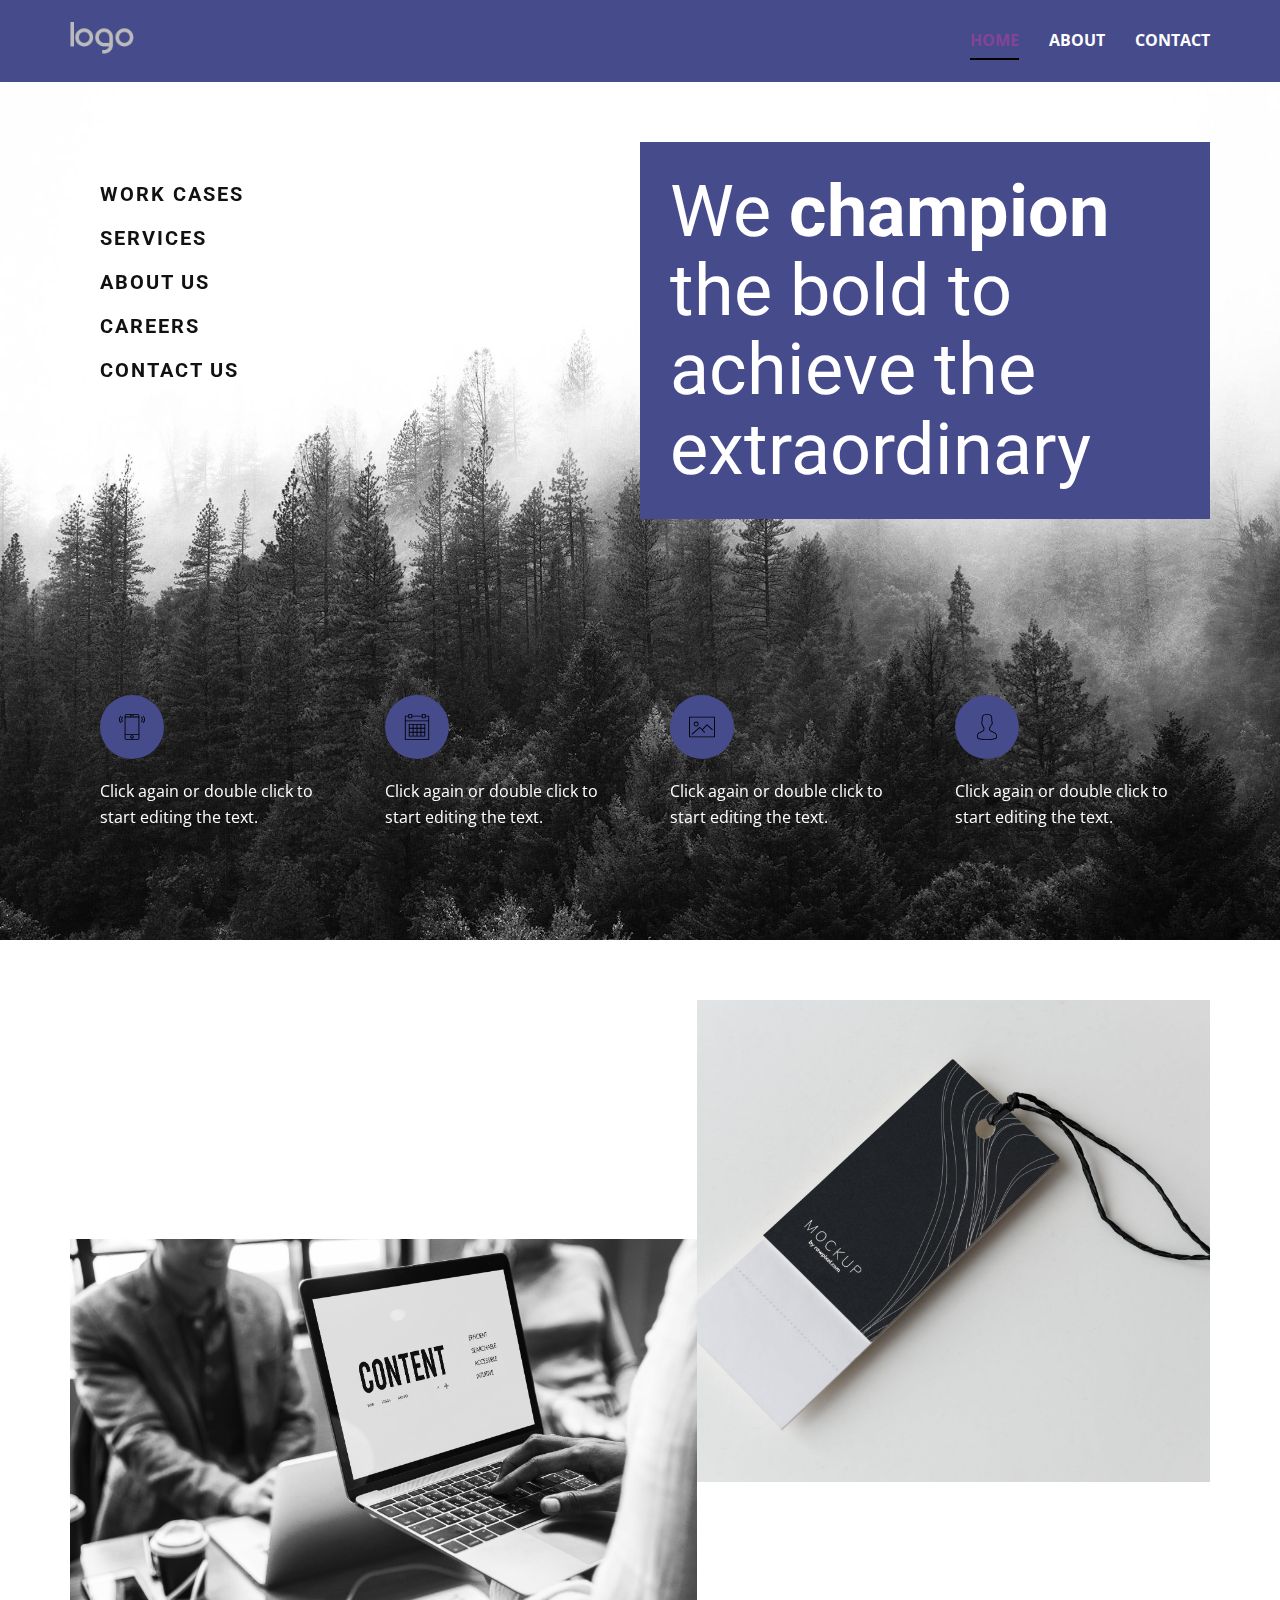
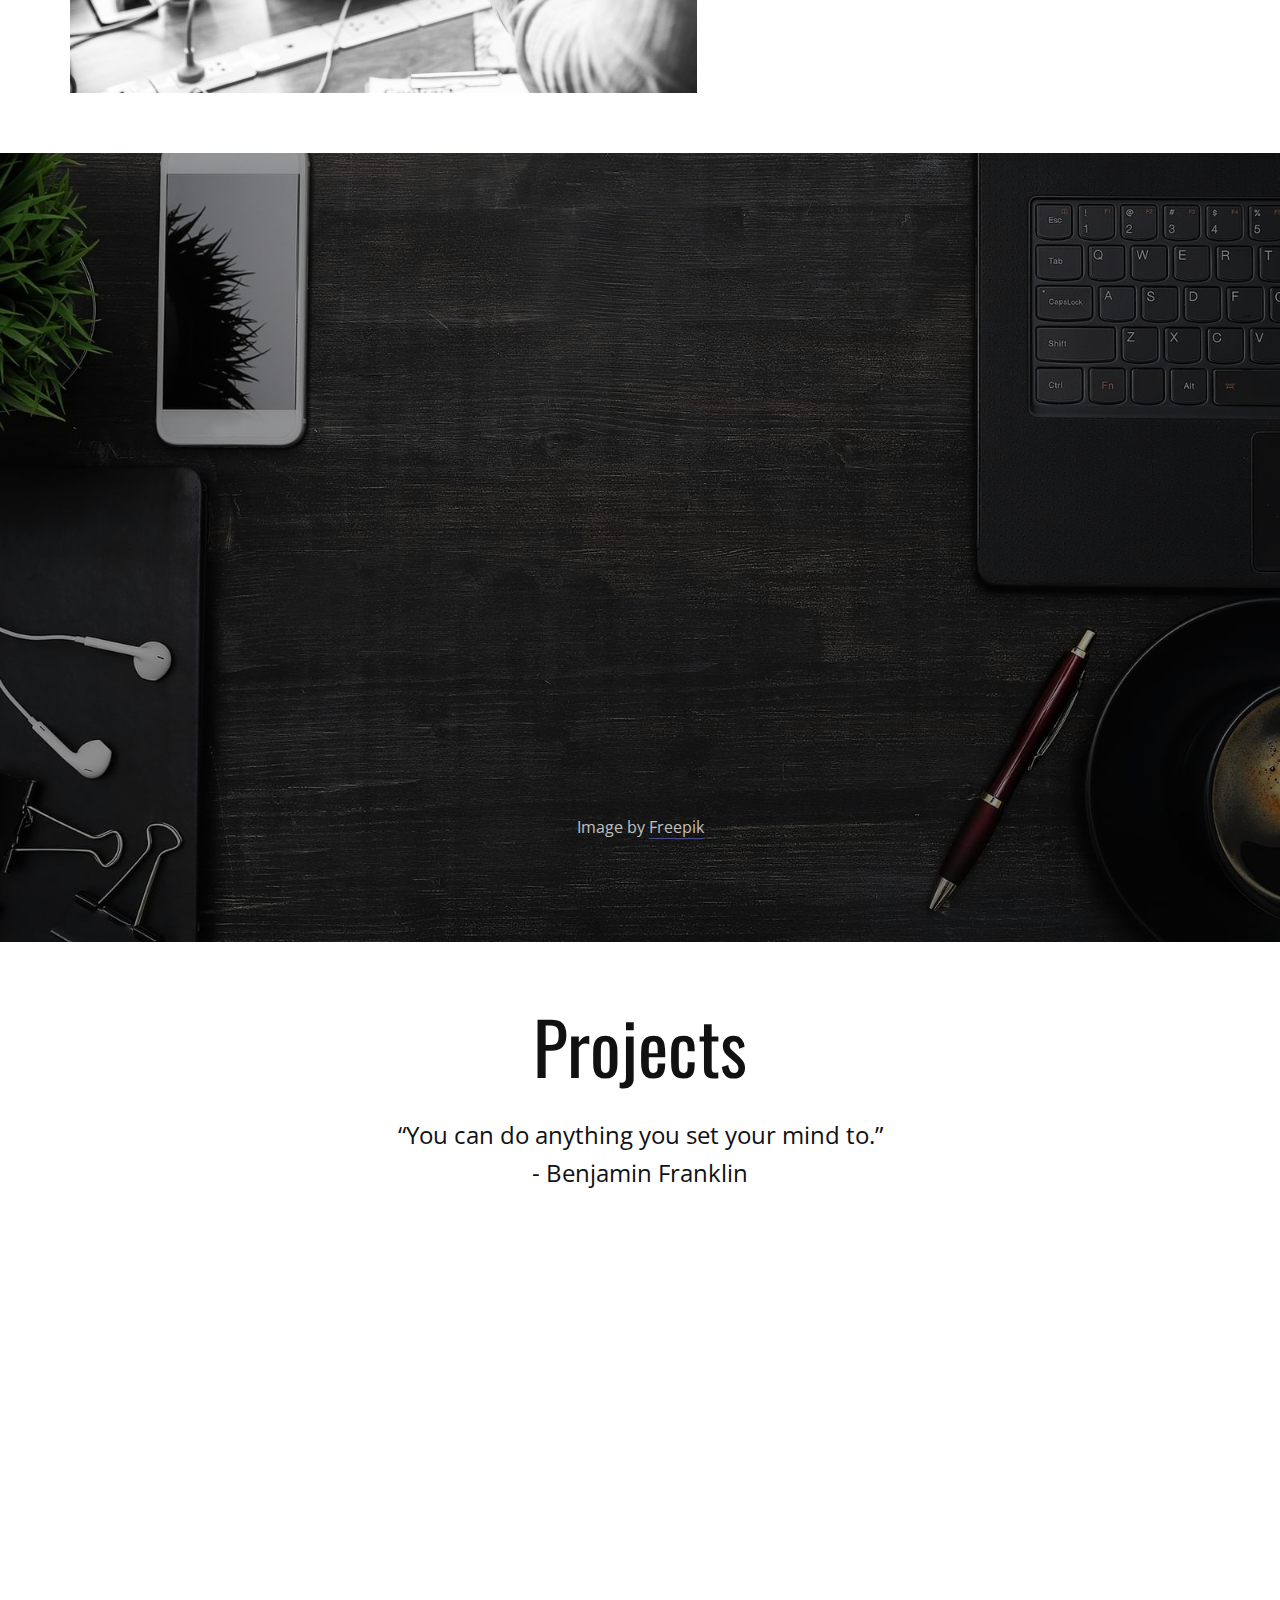
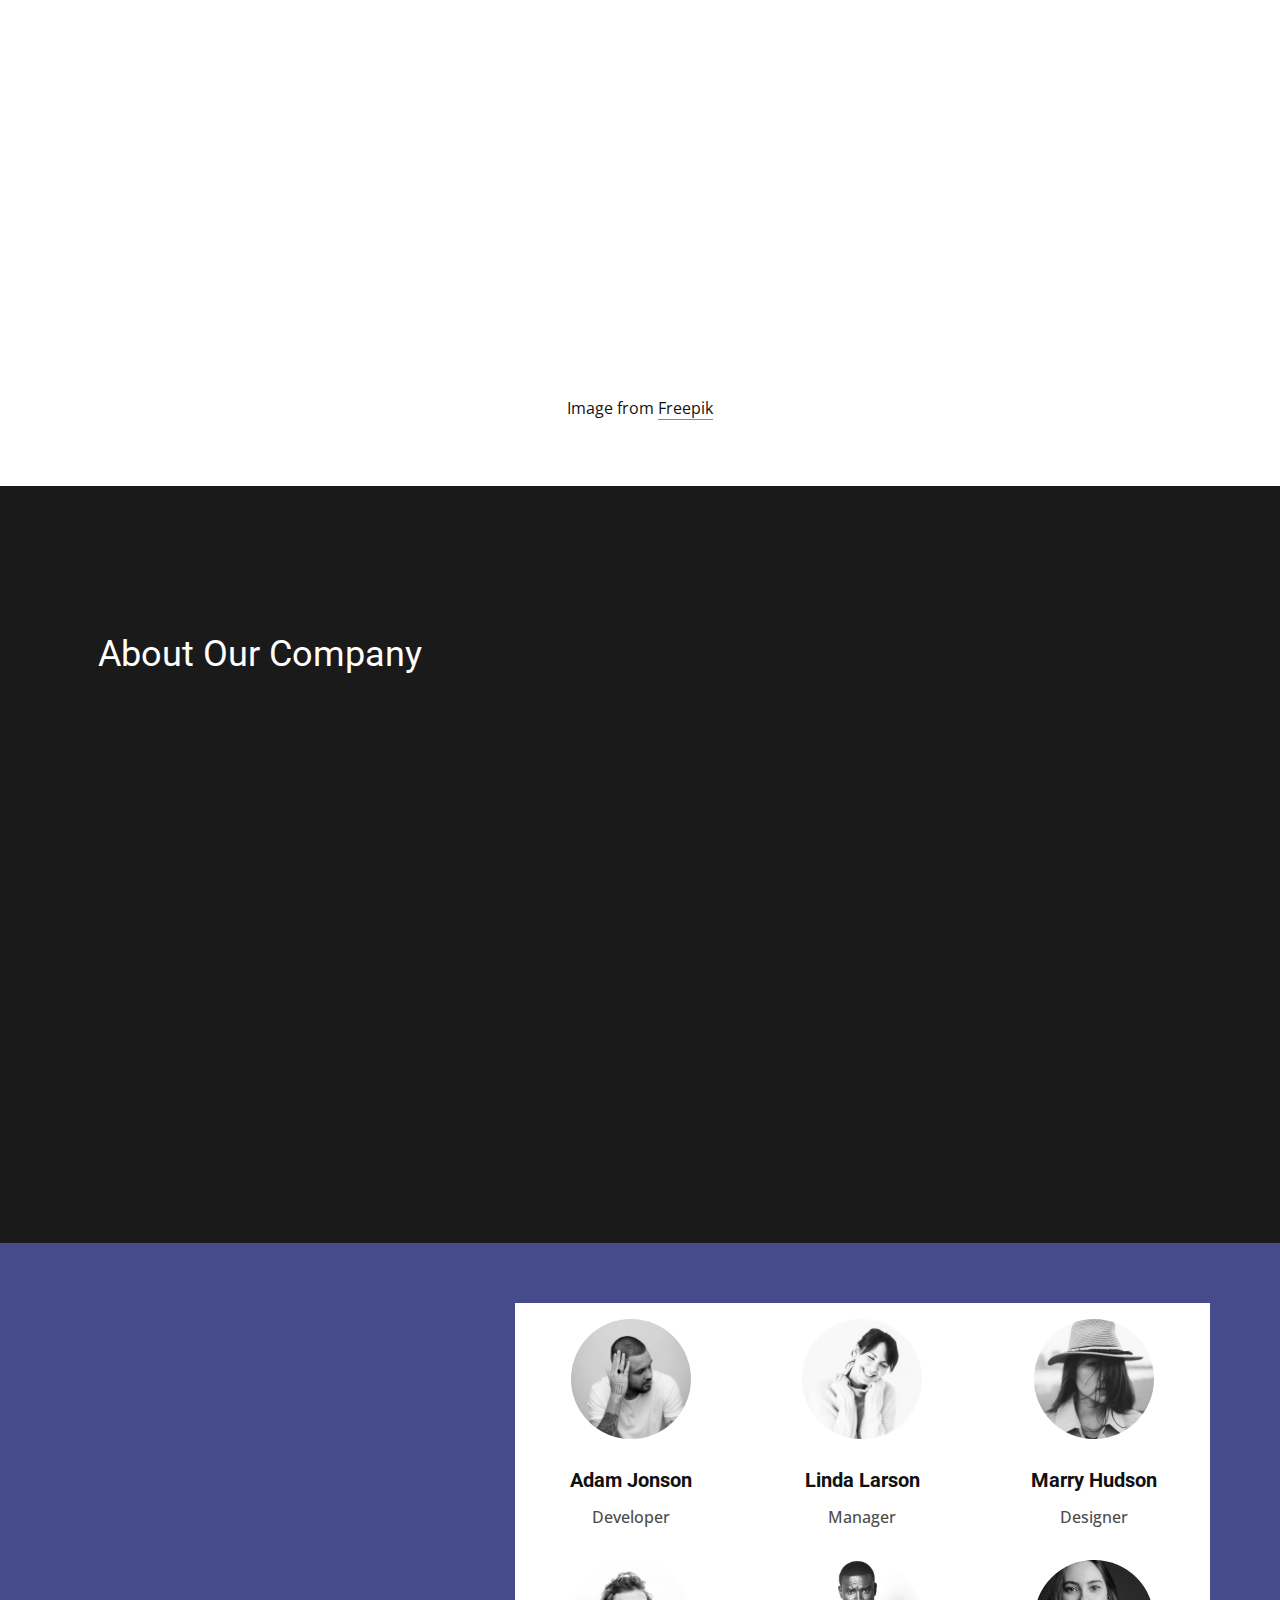
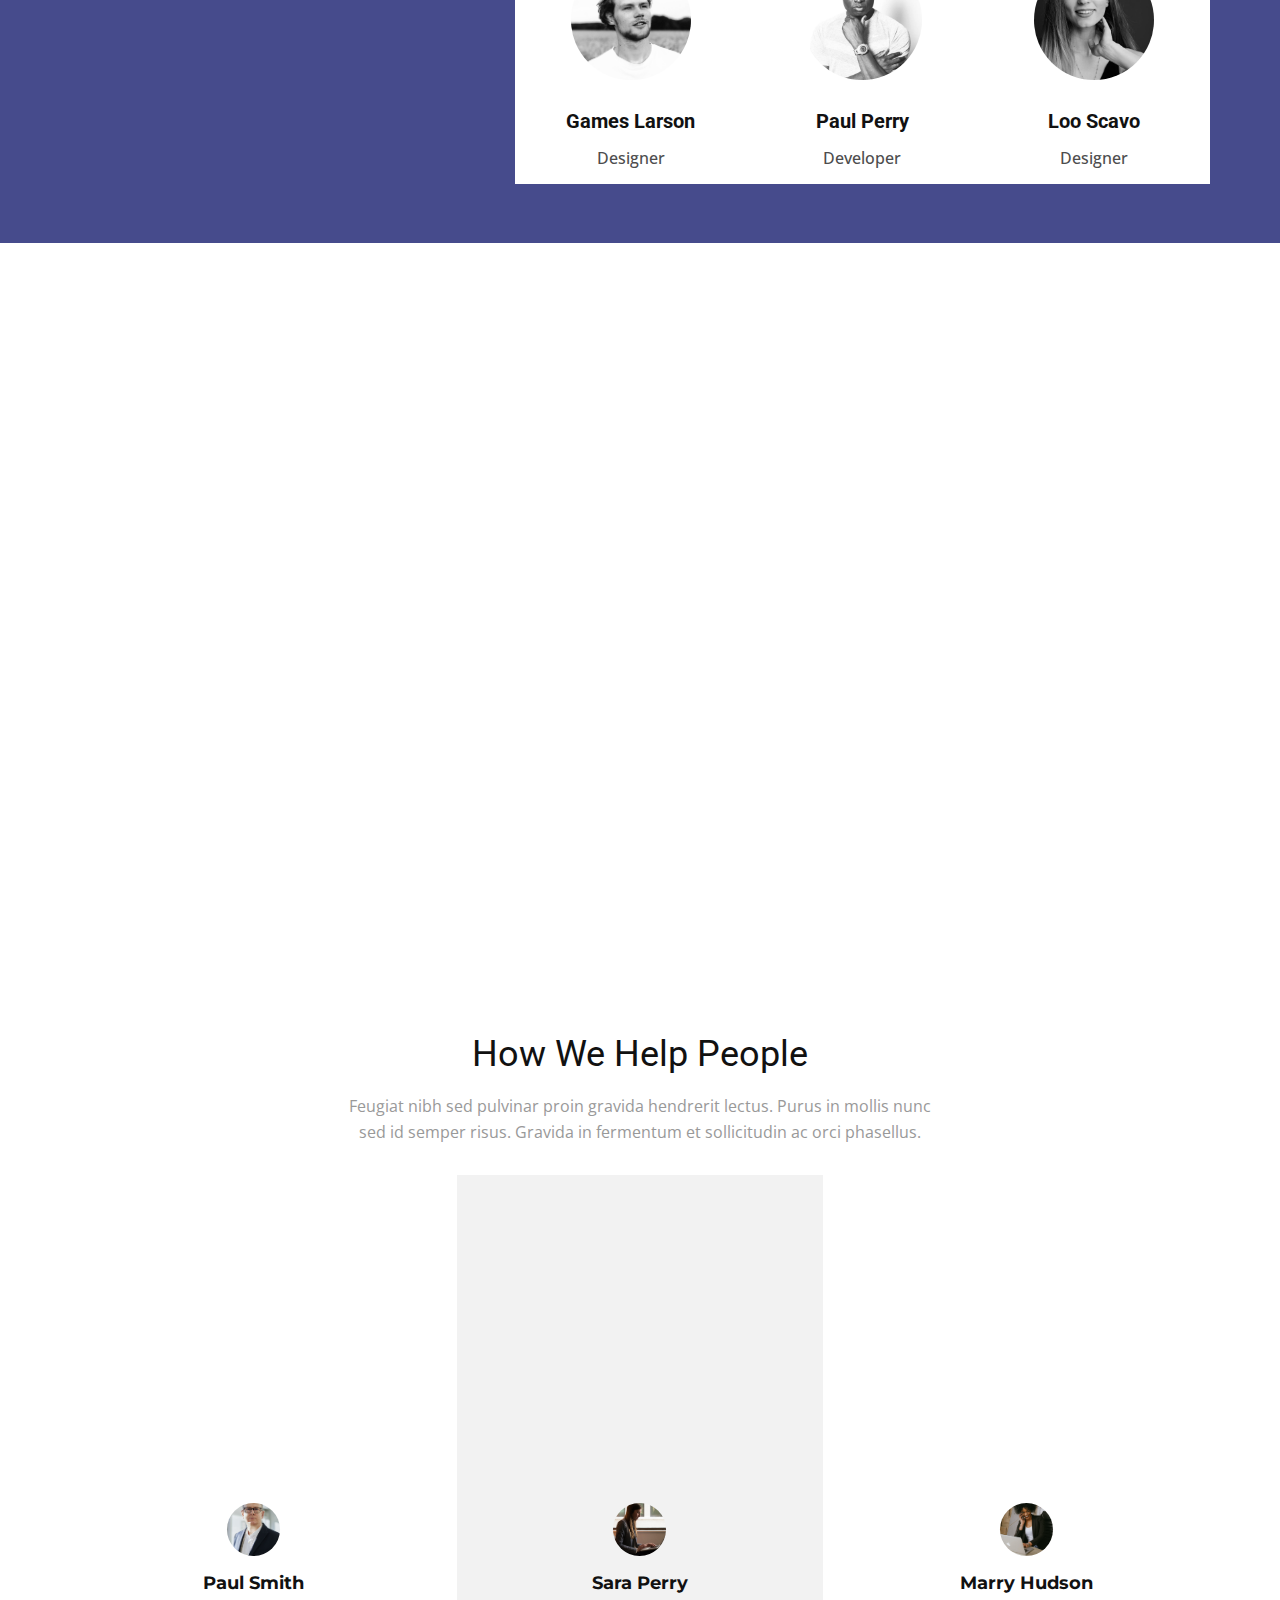
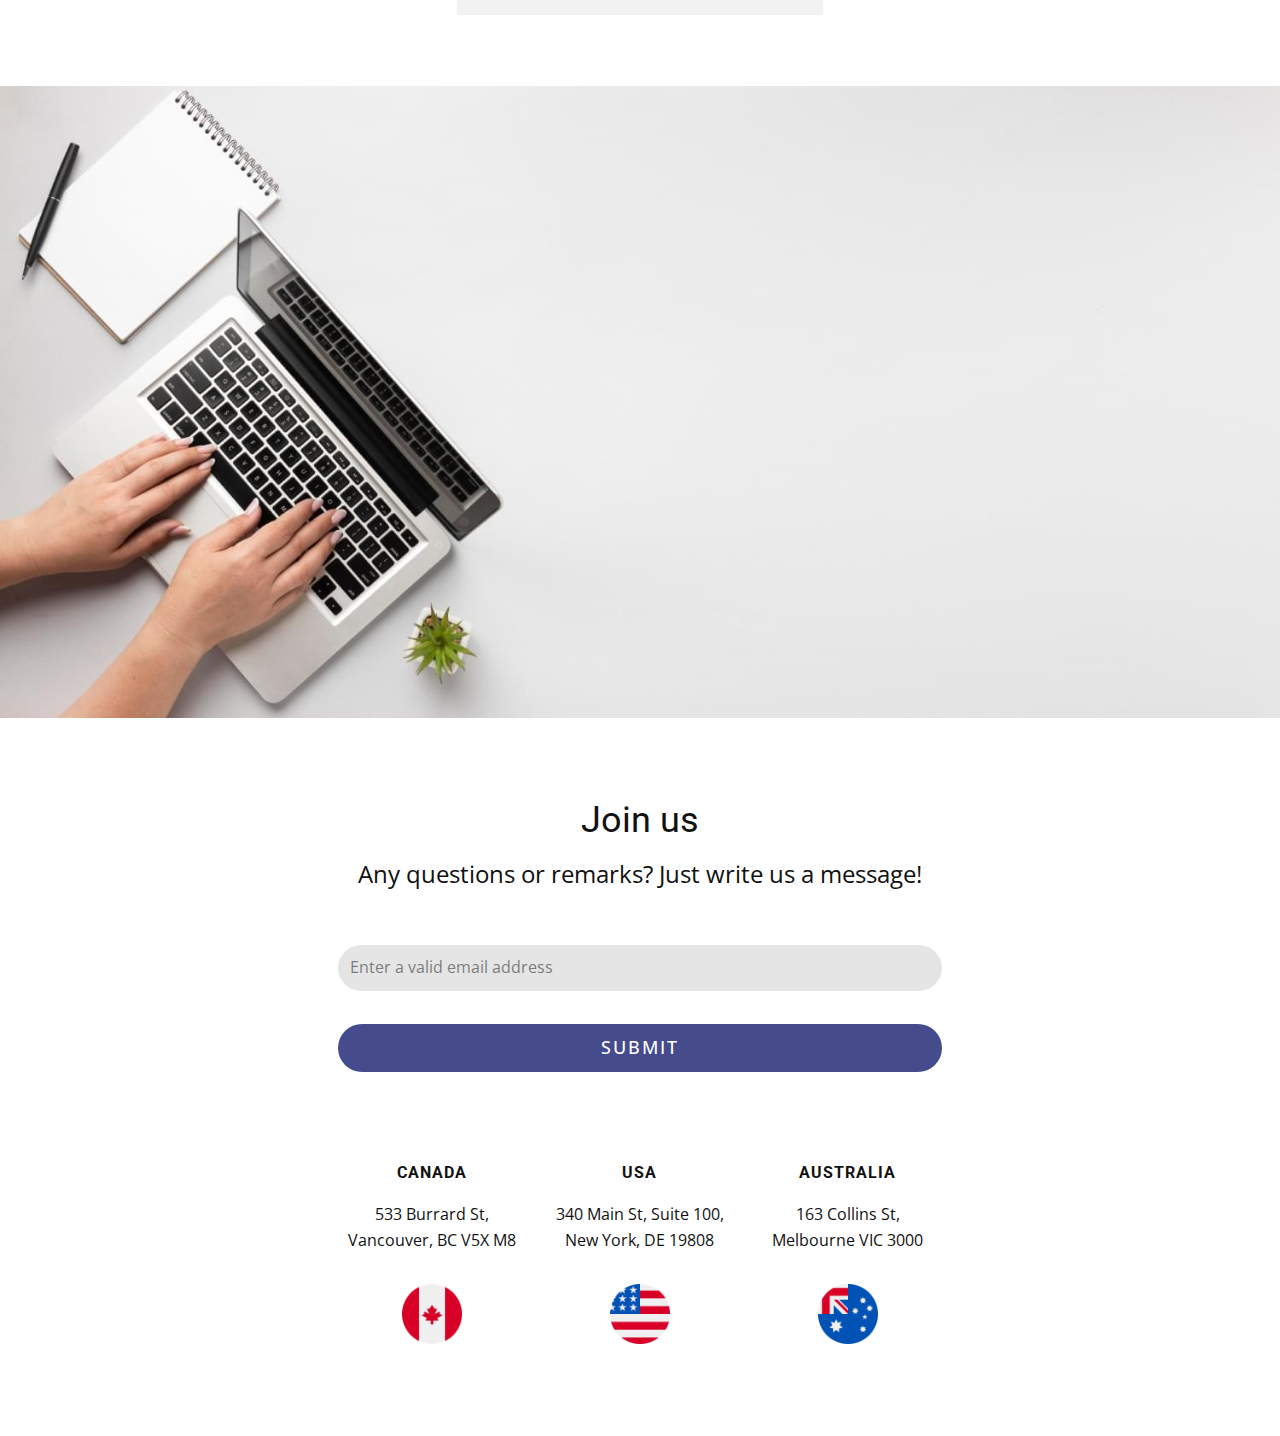
<file: Site20/index.html>
<!DOCTYPE html>
<html style="font-size: 16px;" lang="en"><head>
    <meta name="viewport" content="width=device-width, initial-scale=1.0">
    <meta charset="utf-8">
    <meta name="keywords" content="​We champion the bold to achieve the extraordinary, We canhelp you, Projects, ​About Our Company, ​How We Help People, ​Brand, experiences and radical collaboration, ​Join us">
    <meta name="description" content="">
    <title>Home</title>
    <link rel="stylesheet" href="nicepage.css" media="screen">
<link rel="stylesheet" href="Home.css" media="screen">
    <script class="u-script" type="text/javascript" src="jquery.js" defer=""></script>
    <script class="u-script" type="text/javascript" src="nicepage.js" defer=""></script>
    <meta name="generator" content="Nicepage 5.5.0, nicepage.com">
    <meta name="referrer" content="origin">
    <link id="u-theme-google-font" rel="stylesheet" href="https://fonts.googleapis.com/css?family=Roboto:100,100i,300,300i,400,400i,500,500i,700,700i,900,900i|Open+Sans:300,300i,400,400i,500,500i,600,600i,700,700i,800,800i">
    <link id="u-page-google-font" rel="stylesheet" href="https://fonts.googleapis.com/css?family=Oswald:200,300,400,500,600,700|Montserrat:100,100i,200,200i,300,300i,400,400i,500,500i,600,600i,700,700i,800,800i,900,900i">
    
    
    
    
    
    
    
    
    
    
    
    <script type="application/ld+json">{
		"@context": "http://schema.org",
		"@type": "Organization",
		"name": "",
		"logo": "images/default-logo.png"
}</script>
    <meta name="theme-color" content="#834496">
    <meta property="og:title" content="Home">
    <meta property="og:type" content="website">
  <meta data-intl-tel-input-cdn-path="intlTelInput/"></head>
  <body data-home-page="Home.html" data-home-page-title="Home" class="u-body u-xl-mode" data-lang="en"><header class="u-clearfix u-header u-palette-2-base u-header" id="sec-1556"><div class="u-clearfix u-sheet u-valign-middle u-sheet-1">
        <a href="#" class="u-image u-logo u-image-1">
          <img src="images/default-logo.png" class="u-logo-image u-logo-image-1">
        </a>
        <nav class="u-menu u-menu-one-level u-offcanvas u-menu-1" data-responsive-from="MD">
          <div class="menu-collapse" style="font-size: 1rem; letter-spacing: 0px; font-weight: 700; text-transform: uppercase;">
            <a class="u-button-style u-custom-active-border-color u-custom-active-color u-custom-border u-custom-border-color u-custom-borders u-custom-hover-border-color u-custom-left-right-menu-spacing u-custom-padding-bottom u-custom-text-active-color u-custom-text-color u-custom-text-hover-color u-custom-top-bottom-menu-spacing u-nav-link u-text-active-palette-1-base u-text-hover-palette-2-base" href="#">
              <svg class="u-svg-link" viewBox="0 0 24 24"><use xmlns:xlink="http://www.w3.org/1999/xlink" xlink:href="#menu-hamburger"></use></svg>
              <svg class="u-svg-content" version="1.1" id="menu-hamburger" viewBox="0 0 16 16" x="0px" y="0px" xmlns:xlink="http://www.w3.org/1999/xlink" xmlns="http://www.w3.org/2000/svg"><g><rect y="1" width="16" height="2"></rect><rect y="7" width="16" height="2"></rect><rect y="13" width="16" height="2"></rect>
</g></svg>
            </a>
          </div>
          <div class="u-custom-menu u-nav-container">
            <ul class="u-nav u-spacing-30 u-unstyled u-nav-1"><li class="u-nav-item"><a class="u-border-2 u-border-active-black u-border-hover-black u-border-no-left u-border-no-right u-border-no-top u-button-style u-nav-link u-text-active-palette-1-base u-text-hover-palette-1-base u-text-white" href="Home.html" style="padding: 10px 0px;">Home</a>
</li><li class="u-nav-item"><a class="u-border-2 u-border-active-black u-border-hover-black u-border-no-left u-border-no-right u-border-no-top u-button-style u-nav-link u-text-active-palette-1-base u-text-hover-palette-1-base u-text-white" href="About.html" style="padding: 10px 0px;">About</a>
</li><li class="u-nav-item"><a class="u-border-2 u-border-active-black u-border-hover-black u-border-no-left u-border-no-right u-border-no-top u-button-style u-nav-link u-text-active-palette-1-base u-text-hover-palette-1-base u-text-white" href="Contact.html" style="padding: 10px 0px;">Contact</a>
</li></ul>
          </div>
          <div class="u-custom-menu u-nav-container-collapse">
            <div class="u-black u-container-style u-inner-container-layout u-opacity u-opacity-95 u-sidenav">
              <div class="u-inner-container-layout u-sidenav-overflow">
                <div class="u-menu-close"></div>
                <ul class="u-align-center u-nav u-popupmenu-items u-unstyled u-nav-2"><li class="u-nav-item"><a class="u-button-style u-nav-link" href="Home.html">Home</a>
</li><li class="u-nav-item"><a class="u-button-style u-nav-link" href="About.html">About</a>
</li><li class="u-nav-item"><a class="u-button-style u-nav-link" href="Contact.html">Contact</a>
</li></ul>
              </div>
            </div>
            <div class="u-black u-menu-overlay u-opacity u-opacity-70"></div>
          </div>
        </nav>
      </div></header> 
    <section class="u-clearfix u-image u-section-1" id="carousel_42fc" data-image-width="2249" data-image-height="1500">
      <div class="u-clearfix u-sheet u-sheet-1">
        <div class="u-clearfix u-expanded-width u-layout-wrap u-layout-wrap-1">
          <div class="u-layout">
            <div class="u-layout-row">
              <div class="u-container-style u-layout-cell u-left-cell u-size-23-md u-size-23-sm u-size-23-xs u-size-30-lg u-size-30-xl u-layout-cell-1">
                <div class="u-container-layout u-container-layout-1">
                  <h6 class="u-text u-text-default u-text-1" data-animation-name="customAnimationIn" data-animation-duration="1000">WORK CASES<br>SERVICES<br>ABOUT US<br>CAREERS<br>CONTACT US
                  </h6>
                </div>
              </div>
              <div class="u-container-style u-layout-cell u-palette-2-base u-right-cell u-shape-rectangle u-size-30-lg u-size-30-xl u-size-37-md u-size-37-sm u-size-37-xs u-layout-cell-2" data-animation-name="customAnimationIn" data-animation-duration="1000">
                <div class="u-container-layout u-valign-middle u-container-layout-2">
                  <h1 class="u-text u-text-default u-text-2" data-animation-name="customAnimationIn" data-animation-duration="1000" data-animation-direction="Left"> We <span style="font-weight: 700;">champion</span> the bold to achieve the extraordinary
                  </h1>
                </div>
              </div>
            </div>
          </div>
        </div>
        <div class="u-expanded-width u-list u-list-1">
          <div class="u-repeater u-repeater-1">
            <div class="u-align-left u-container-style u-list-item u-repeater-item u-list-item-1" data-animation-name="customAnimationIn" data-animation-duration="1000">
              <div class="u-container-layout u-similar-container u-container-layout-3"><span class="u-icon u-icon-circle u-palette-2-base u-text-black u-icon-1"><svg class="u-svg-link" preserveAspectRatio="xMidYMin slice" viewBox="0 0 60 60" style=""><use xmlns:xlink="http://www.w3.org/1999/xlink" xlink:href="#svg-e953"></use></svg><svg class="u-svg-content" viewBox="0 0 60 60" x="0px" y="0px" id="svg-e953" style="enable-background:new 0 0 60 60;"><g><path d="M42.595,0H17.405C14.977,0,13,1.977,13,4.405v51.189C13,58.023,14.977,60,17.405,60h25.189C45.023,60,47,58.023,47,55.595
		V4.405C47,1.977,45.023,0,42.595,0z M15,8h30v38H15V8z M17.405,2h25.189C43.921,2,45,3.079,45,4.405V6H15V4.405
		C15,3.079,16.079,2,17.405,2z M42.595,58H17.405C16.079,58,15,56.921,15,55.595V48h30v7.595C45,56.921,43.921,58,42.595,58z"></path><path d="M30,49c-2.206,0-4,1.794-4,4s1.794,4,4,4s4-1.794,4-4S32.206,49,30,49z M30,55c-1.103,0-2-0.897-2-2s0.897-2,2-2
		s2,0.897,2,2S31.103,55,30,55z"></path><path d="M26,5h4c0.553,0,1-0.447,1-1s-0.447-1-1-1h-4c-0.553,0-1,0.447-1,1S25.447,5,26,5z"></path><path d="M33,5h1c0.553,0,1-0.447,1-1s-0.447-1-1-1h-1c-0.553,0-1,0.447-1,1S32.447,5,33,5z"></path><path d="M56.612,4.569c-0.391-0.391-1.023-0.391-1.414,0s-0.391,1.023,0,1.414c3.736,3.736,3.736,9.815,0,13.552
		c-0.391,0.391-0.391,1.023,0,1.414c0.195,0.195,0.451,0.293,0.707,0.293s0.512-0.098,0.707-0.293
		C61.128,16.434,61.128,9.085,56.612,4.569z"></path><path d="M52.401,6.845c-0.391-0.391-1.023-0.391-1.414,0s-0.391,1.023,0,1.414c1.237,1.237,1.918,2.885,1.918,4.639
		s-0.681,3.401-1.918,4.638c-0.391,0.391-0.391,1.023,0,1.414c0.195,0.195,0.451,0.293,0.707,0.293s0.512-0.098,0.707-0.293
		c1.615-1.614,2.504-3.764,2.504-6.052S54.017,8.459,52.401,6.845z"></path><path d="M4.802,5.983c0.391-0.391,0.391-1.023,0-1.414s-1.023-0.391-1.414,0c-4.516,4.516-4.516,11.864,0,16.38
		c0.195,0.195,0.451,0.293,0.707,0.293s0.512-0.098,0.707-0.293c0.391-0.391,0.391-1.023,0-1.414
		C1.065,15.799,1.065,9.72,4.802,5.983z"></path><path d="M9.013,6.569c-0.391-0.391-1.023-0.391-1.414,0c-1.615,1.614-2.504,3.764-2.504,6.052s0.889,4.438,2.504,6.053
		c0.195,0.195,0.451,0.293,0.707,0.293s0.512-0.098,0.707-0.293c0.391-0.391,0.391-1.023,0-1.414
		c-1.237-1.237-1.918-2.885-1.918-4.639S7.775,9.22,9.013,7.983C9.403,7.593,9.403,6.96,9.013,6.569z"></path>
</g></svg></span>
                <p class="u-text u-text-body-alt-color u-text-default u-text-3">Click again or double click to start editing the text.</p>
              </div>
            </div>
            <div class="u-align-left u-container-style u-list-item u-repeater-item u-list-item-2" data-animation-name="customAnimationIn" data-animation-duration="1000">
              <div class="u-container-layout u-similar-container u-container-layout-4"><span class="u-icon u-icon-circle u-palette-2-base u-text-black u-icon-2"><svg class="u-svg-link" preserveAspectRatio="xMidYMin slice" viewBox="0 0 60 60" style=""><use xmlns:xlink="http://www.w3.org/1999/xlink" xlink:href="#svg-5237"></use></svg><svg class="u-svg-content" viewBox="0 0 60 60" x="0px" y="0px" id="svg-5237" style="enable-background:new 0 0 60 60;"><g><path d="M57,4h-7V1c0-0.553-0.447-1-1-1h-7c-0.553,0-1,0.447-1,1v3H19V1c0-0.553-0.447-1-1-1h-7c-0.553,0-1,0.447-1,1v3H3
		C2.447,4,2,4.447,2,5v11v43c0,0.553,0.447,1,1,1h54c0.553,0,1-0.447,1-1V16V5C58,4.447,57.553,4,57,4z M43,2h5v3v3h-5V5V2z M12,2h5
		v3v3h-5V5V2z M4,6h6v3c0,0.553,0.447,1,1,1h7c0.553,0,1-0.447,1-1V6h22v3c0,0.553,0.447,1,1,1h7c0.553,0,1-0.447,1-1V6h6v9H4V6z
		 M4,58V17h52v41H4z"></path><path d="M38,23h-7h-2h-7h-2h-9v9v2v7v2v9h9h2h7h2h7h2h9v-9v-2v-7v-2v-9h-9H38z M31,25h7v7h-7V25z M38,41h-7v-7h7V41z M22,34h7v7h-7
		V34z M22,25h7v7h-7V25z M13,25h7v7h-7V25z M13,34h7v7h-7V34z M20,50h-7v-7h7V50z M29,50h-7v-7h7V50z M38,50h-7v-7h7V50z M47,50h-7
		v-7h7V50z M47,41h-7v-7h7V41z M47,25v7h-7v-7H47z"></path>
</g></svg></span>
                <p class="u-text u-text-body-alt-color u-text-default u-text-4">Click again or double click to start editing the text.</p>
              </div>
            </div>
            <div class="u-align-left u-container-style u-list-item u-repeater-item u-list-item-3" data-animation-name="customAnimationIn" data-animation-duration="1000">
              <div class="u-container-layout u-similar-container u-container-layout-5"><span class="u-icon u-icon-circle u-palette-2-base u-text-black u-icon-3"><svg class="u-svg-link" preserveAspectRatio="xMidYMin slice" viewBox="0 0 58 58" style=""><use xmlns:xlink="http://www.w3.org/1999/xlink" xlink:href="#svg-39d7"></use></svg><svg class="u-svg-content" viewBox="0 0 58 58" x="0px" y="0px" id="svg-39d7" style="enable-background:new 0 0 58 58;"><g><path d="M57,6H1C0.448,6,0,6.447,0,7v44c0,0.553,0.448,1,1,1h56c0.552,0,1-0.447,1-1V7C58,6.447,57.552,6,57,6z M56,50H2V8h54V50z"></path><path d="M16,28.138c3.071,0,5.569-2.498,5.569-5.568C21.569,19.498,19.071,17,16,17s-5.569,2.498-5.569,5.569
		C10.431,25.64,12.929,28.138,16,28.138z M16,19c1.968,0,3.569,1.602,3.569,3.569S17.968,26.138,16,26.138s-3.569-1.601-3.569-3.568
		S14.032,19,16,19z"></path><path d="M7,46c0.234,0,0.47-0.082,0.66-0.249l16.313-14.362l10.302,10.301c0.391,0.391,1.023,0.391,1.414,0s0.391-1.023,0-1.414
		l-4.807-4.807l9.181-10.054l11.261,10.323c0.407,0.373,1.04,0.345,1.413-0.062c0.373-0.407,0.346-1.04-0.062-1.413l-12-11
		c-0.196-0.179-0.457-0.268-0.72-0.262c-0.265,0.012-0.515,0.129-0.694,0.325l-9.794,10.727l-4.743-4.743
		c-0.374-0.373-0.972-0.392-1.368-0.044L6.339,44.249c-0.415,0.365-0.455,0.997-0.09,1.412C6.447,45.886,6.723,46,7,46z"></path>
</g></svg></span>
                <p class="u-text u-text-body-alt-color u-text-default u-text-5">Click again or double click to start editing the text.</p>
              </div>
            </div>
            <div class="u-align-left u-container-style u-list-item u-repeater-item u-list-item-4" data-animation-name="customAnimationIn" data-animation-duration="1000">
              <div class="u-container-layout u-similar-container u-container-layout-6"><span class="u-icon u-icon-circle u-palette-2-base u-text-black u-icon-4"><svg class="u-svg-link" preserveAspectRatio="xMidYMin slice" viewBox="0 0 60 60" style=""><use xmlns:xlink="http://www.w3.org/1999/xlink" xlink:href="#svg-d988"></use></svg><svg class="u-svg-content" viewBox="0 0 60 60" x="0px" y="0px" id="svg-d988" style="enable-background:new 0 0 60 60;"><path d="M48.014,42.889l-9.553-4.776C37.56,37.662,37,36.756,37,35.748v-3.381c0.229-0.28,0.47-0.599,0.719-0.951
	c1.239-1.75,2.232-3.698,2.954-5.799C42.084,24.97,43,23.575,43,22v-4c0-0.963-0.36-1.896-1-2.625v-5.319
	c0.056-0.55,0.276-3.824-2.092-6.525C37.854,1.188,34.521,0,30,0s-7.854,1.188-9.908,3.53C17.724,6.231,17.944,9.506,18,10.056
	v5.319c-0.64,0.729-1,1.662-1,2.625v4c0,1.217,0.553,2.352,1.497,3.109c0.916,3.627,2.833,6.36,3.503,7.237v3.309
	c0,0.968-0.528,1.856-1.377,2.32l-8.921,4.866C8.801,44.424,7,47.458,7,50.762V54c0,4.746,15.045,6,23,6s23-1.254,23-6v-3.043
	C53,47.519,51.089,44.427,48.014,42.889z M51,54c0,1.357-7.412,4-21,4S9,55.357,9,54v-3.238c0-2.571,1.402-4.934,3.659-6.164
	l8.921-4.866C23.073,38.917,24,37.354,24,35.655v-4.019l-0.233-0.278c-0.024-0.029-2.475-2.994-3.41-7.065l-0.091-0.396l-0.341-0.22
	C19.346,23.303,19,22.676,19,22v-4c0-0.561,0.238-1.084,0.67-1.475L20,16.228V10l-0.009-0.131c-0.003-0.027-0.343-2.799,1.605-5.021
	C23.253,2.958,26.081,2,30,2c3.905,0,6.727,0.951,8.386,2.828c1.947,2.201,1.625,5.017,1.623,5.041L40,16.228l0.33,0.298
	C40.762,16.916,41,17.439,41,18v4c0,0.873-0.572,1.637-1.422,1.899l-0.498,0.153l-0.16,0.495c-0.669,2.081-1.622,4.003-2.834,5.713
	c-0.297,0.421-0.586,0.794-0.837,1.079L35,31.623v4.125c0,1.77,0.983,3.361,2.566,4.153l9.553,4.776
	C49.513,45.874,51,48.28,51,50.957V54z"></path></svg></span>
                <p class="u-text u-text-body-alt-color u-text-default u-text-6">Click again or double click to start editing the text.</p>
              </div>
            </div>
          </div>
        </div>
      </div>
    </section>
    <section class="u-clearfix u-section-2" id="sec-f4c1">
      <div class="u-clearfix u-sheet u-sheet-1">
        <div class="u-clearfix u-expanded-width u-layout-wrap u-layout-wrap-1">
          <div class="u-layout">
            <div class="u-layout-row">
              <div class="u-size-33 u-size-60-md">
                <div class="u-layout-col">
                  <div class="u-size-20">
                    <div class="u-layout-row">
                      <div class="u-container-style u-layout-cell u-right-cell u-size-30 u-layout-cell-1" data-animation-name="customAnimationIn" data-animation-duration="1000" data-animation-direction="">
                        <div class="u-container-layout u-container-layout-1">
                          <h2 class="u-text u-text-1">We can<br>help you
                          </h2>
                        </div>
                      </div>
                      <div class="u-container-style u-layout-cell u-size-30 u-layout-cell-2" data-animation-name="customAnimationIn" data-animation-duration="1000" data-animation-delay="1000">
                        <div class="u-container-layout u-valign-top u-container-layout-2">
                          <p class="u-text u-text-default u-text-2">Sample text. Sample text. Click to select the text box. Click again or double click to start editing the text.&nbsp;<b>IN EVERY WALK WITH NATURE, ONE RECEIVES FAR MORE THAN HE SEEKS.</b>
                          </p>
                        </div>
                      </div>
                    </div>
                  </div>
                  <div class="u-size-40">
                    <div class="u-layout-row">
                      <div class="u-container-style u-image u-layout-cell u-right-cell u-size-60 u-image-1">
                        <div class="u-container-layout u-container-layout-3"></div>
                      </div>
                    </div>
                  </div>
                </div>
              </div>
              <div class="u-size-27 u-size-60-md">
                <div class="u-layout-col">
                  <div class="u-size-40">
                    <div class="u-layout-row">
                      <div class="u-container-style u-image u-layout-cell u-left-cell u-size-60 u-image-2">
                        <div class="u-container-layout u-container-layout-4"></div>
                      </div>
                    </div>
                  </div>
                  <div class="u-size-20">
                    <div class="u-layout-row">
                      <div class="u-align-center u-container-style u-layout-cell u-palette-2-base u-size-30 u-layout-cell-5" data-animation-name="customAnimationIn" data-animation-duration="1000" data-animation-delay="1000">
                        <div class="u-container-layout u-valign-middle u-container-layout-5"><span class="u-icon u-icon-circle u-icon-1"><svg class="u-svg-link" preserveAspectRatio="xMidYMin slice" viewBox="0 0 54 54" style=""><use xmlns:xlink="http://www.w3.org/1999/xlink" xlink:href="#svg-00a7"></use></svg><svg class="u-svg-content" viewBox="0 0 54 54" x="0px" y="0px" id="svg-00a7" style="enable-background:new 0 0 54 54;"><g><path d="M51.22,21h-5.052c-0.812,0-1.481-0.447-1.792-1.197s-0.153-1.54,0.42-2.114l3.572-3.571   c0.525-0.525,0.814-1.224,0.814-1.966c0-0.743-0.289-1.441-0.814-1.967l-4.553-4.553c-1.05-1.05-2.881-1.052-3.933,0l-3.571,3.571   c-0.574,0.573-1.366,0.733-2.114,0.421C33.447,9.313,33,8.644,33,7.832V2.78C33,1.247,31.753,0,30.22,0H23.78   C22.247,0,21,1.247,21,2.78v5.052c0,0.812-0.447,1.481-1.197,1.792c-0.748,0.313-1.54,0.152-2.114-0.421l-3.571-3.571   c-1.052-1.052-2.883-1.05-3.933,0l-4.553,4.553c-0.525,0.525-0.814,1.224-0.814,1.967c0,0.742,0.289,1.44,0.814,1.966l3.572,3.571   c0.573,0.574,0.73,1.364,0.42,2.114S8.644,21,7.832,21H2.78C1.247,21,0,22.247,0,23.78v6.439C0,31.753,1.247,33,2.78,33h5.052   c0.812,0,1.481,0.447,1.792,1.197s0.153,1.54-0.42,2.114l-3.572,3.571c-0.525,0.525-0.814,1.224-0.814,1.966   c0,0.743,0.289,1.441,0.814,1.967l4.553,4.553c1.051,1.051,2.881,1.053,3.933,0l3.571-3.572c0.574-0.573,1.363-0.731,2.114-0.42   c0.75,0.311,1.197,0.98,1.197,1.792v5.052c0,1.533,1.247,2.78,2.78,2.78h6.439c1.533,0,2.78-1.247,2.78-2.78v-5.052   c0-0.812,0.447-1.481,1.197-1.792c0.751-0.312,1.54-0.153,2.114,0.42l3.571,3.572c1.052,1.052,2.883,1.05,3.933,0l4.553-4.553   c0.525-0.525,0.814-1.224,0.814-1.967c0-0.742-0.289-1.44-0.814-1.966l-3.572-3.571c-0.573-0.574-0.73-1.364-0.42-2.114   S45.356,33,46.168,33h5.052c1.533,0,2.78-1.247,2.78-2.78V23.78C54,22.247,52.753,21,51.22,21z M52,30.22   C52,30.65,51.65,31,51.22,31h-5.052c-1.624,0-3.019,0.932-3.64,2.432c-0.622,1.5-0.295,3.146,0.854,4.294l3.572,3.571   c0.305,0.305,0.305,0.8,0,1.104l-4.553,4.553c-0.304,0.304-0.799,0.306-1.104,0l-3.571-3.572c-1.149-1.149-2.794-1.474-4.294-0.854   c-1.5,0.621-2.432,2.016-2.432,3.64v5.052C31,51.65,30.65,52,30.22,52H23.78C23.35,52,23,51.65,23,51.22v-5.052   c0-1.624-0.932-3.019-2.432-3.64c-0.503-0.209-1.021-0.311-1.533-0.311c-1.014,0-1.997,0.4-2.761,1.164l-3.571,3.572   c-0.306,0.306-0.801,0.304-1.104,0l-4.553-4.553c-0.305-0.305-0.305-0.8,0-1.104l3.572-3.571c1.148-1.148,1.476-2.794,0.854-4.294   C10.851,31.932,9.456,31,7.832,31H2.78C2.35,31,2,30.65,2,30.22V23.78C2,23.35,2.35,23,2.78,23h5.052   c1.624,0,3.019-0.932,3.64-2.432c0.622-1.5,0.295-3.146-0.854-4.294l-3.572-3.571c-0.305-0.305-0.305-0.8,0-1.104l4.553-4.553   c0.304-0.305,0.799-0.305,1.104,0l3.571,3.571c1.147,1.147,2.792,1.476,4.294,0.854C22.068,10.851,23,9.456,23,7.832V2.78   C23,2.35,23.35,2,23.78,2h6.439C30.65,2,31,2.35,31,2.78v5.052c0,1.624,0.932,3.019,2.432,3.64   c1.502,0.622,3.146,0.294,4.294-0.854l3.571-3.571c0.306-0.305,0.801-0.305,1.104,0l4.553,4.553c0.305,0.305,0.305,0.8,0,1.104   l-3.572,3.571c-1.148,1.148-1.476,2.794-0.854,4.294c0.621,1.5,2.016,2.432,3.64,2.432h5.052C51.65,23,52,23.35,52,23.78V30.22z"></path><path d="M27,18c-4.963,0-9,4.037-9,9s4.037,9,9,9s9-4.037,9-9S31.963,18,27,18z M27,34c-3.859,0-7-3.141-7-7s3.141-7,7-7   s7,3.141,7,7S30.859,34,27,34z"></path>
</g></svg></span>
                          <h4 class="u-text u-text-body-color u-text-default u-text-3">strategy</h4>
                        </div>
                      </div>
                      <div class="u-align-center u-black u-container-style u-layout-cell u-left-cell u-size-30 u-layout-cell-6" data-animation-name="customAnimationIn" data-animation-duration="1000">
                        <div class="u-container-layout u-valign-middle u-container-layout-6"><span class="u-icon u-icon-circle u-icon-2"><svg class="u-svg-link" preserveAspectRatio="xMidYMin slice" viewBox="0 0 60 60" style=""><use xmlns:xlink="http://www.w3.org/1999/xlink" xlink:href="#svg-548f"></use></svg><svg class="u-svg-content" viewBox="0 0 60 60" x="0px" y="0px" id="svg-548f" style="enable-background:new 0 0 60 60;"><g><path d="M57,4h-7V1c0-0.553-0.447-1-1-1h-7c-0.553,0-1,0.447-1,1v3H19V1c0-0.553-0.447-1-1-1h-7c-0.553,0-1,0.447-1,1v3H3   C2.447,4,2,4.447,2,5v11v43c0,0.553,0.447,1,1,1h54c0.553,0,1-0.447,1-1V16V5C58,4.447,57.553,4,57,4z M43,2h5v3v3h-5V5V2z M12,2h5   v3v3h-5V5V2z M4,6h6v3c0,0.553,0.447,1,1,1h7c0.553,0,1-0.447,1-1V6h22v3c0,0.553,0.447,1,1,1h7c0.553,0,1-0.447,1-1V6h6v9H4V6z    M4,58V17h52v41H4z"></path><path d="M38,23h-7h-2h-7h-2h-9v9v2v7v2v9h9h2h7h2h7h2h9v-9v-2v-7v-2v-9h-9H38z M31,25h7v7h-7V25z M38,41h-7v-7h7V41z M22,34h7v7h-7   V34z M22,25h7v7h-7V25z M13,25h7v7h-7V25z M13,34h7v7h-7V34z M20,50h-7v-7h7V50z M29,50h-7v-7h7V50z M38,50h-7v-7h7V50z M47,50h-7   v-7h7V50z M47,41h-7v-7h7V41z M47,25v7h-7v-7H47z"></path>
</g></svg></span>
                          <h4 class="u-text u-text-default u-text-4">goals</h4>
                        </div>
                      </div>
                    </div>
                  </div>
                </div>
              </div>
            </div>
          </div>
        </div>
      </div>
    </section>
    <section class="u-align-center u-clearfix u-image u-shading u-section-3" id="carousel_c146" data-image-width="1600" data-image-height="1067">
      <div class="u-clearfix u-sheet u-valign-middle u-sheet-1">
        <div class="u-list u-list-1">
          <div class="u-repeater u-repeater-1">
            <div class="u-container-style u-list-item u-opacity u-opacity-75 u-palette-5-dark-3 u-repeater-item u-list-item-1" data-animation-name="customAnimationIn" data-animation-duration="1000" data-animation-direction="">
              <div class="u-container-layout u-similar-container u-valign-bottom-xl u-container-layout-1"><span class="u-icon u-icon-circle u-palette-2-base u-text-black u-icon-1"><svg class="u-svg-link" preserveAspectRatio="xMidYMin slice" viewBox="0 0 512.002 512.002" style=""><use xmlns:xlink="http://www.w3.org/1999/xlink" xlink:href="#svg-d71c"></use></svg><svg class="u-svg-content" viewBox="0 0 512.002 512.002" x="0px" y="0px" id="svg-d71c" style="enable-background:new 0 0 512.002 512.002;"><g><g><path d="M512.001,255.969c-0.011-5.193-2.708-10.011-7.129-12.737l-52.034-32.076l52.089-32.421    c4.393-2.734,7.066-7.539,7.074-12.712c0.008-5.174-2.651-9.987-7.036-12.734l-241-151c-4.871-3.052-11.058-3.052-15.929,0    l-241,151c-4.384,2.747-7.043,7.56-7.036,12.734c0.008,5.174,2.681,9.979,7.074,12.712l51.732,32.198L7.051,243.282    c-4.39,2.744-7.055,7.557-7.05,12.734c0.005,5.177,2.679,9.985,7.074,12.721l51.732,32.198L7.051,333.282    c-4.383,2.74-7.047,7.543-7.05,12.712s2.656,9.975,7.036,12.719l241,151c2.436,1.526,5.2,2.289,7.964,2.289    c2.764,0,5.529-0.763,7.964-2.289l241-151c4.394-2.753,7.055-7.581,7.036-12.766c-0.019-5.185-2.715-9.993-7.129-12.714    l-52.034-32.076l52.089-32.421C509.336,265.992,512.012,261.162,512.001,255.969z M43.32,165.96L256.001,32.703L468.682,165.96    c-2.044,1.272-206.586,128.58-212.681,132.374L43.32,165.96z M468.584,346.106L256.001,479.301L43.278,346.018l43.889-27.431    l160.908,100.15c2.426,1.51,5.176,2.265,7.926,2.265c2.75,0,5.5-0.755,7.926-2.265l160.464-99.874L468.584,346.106z     M256.001,388.334L43.345,255.976l43.822-27.389l160.908,100.15c2.426,1.51,5.176,2.265,7.926,2.265c2.75,0,5.5-0.755,7.926-2.265    l160.464-99.874l44.125,27.2C467.297,256.822,261.631,384.829,256.001,388.334z"></path>
</g>
</g></svg>
            
            
          </span>
                <div class="u-container-style u-group u-group-1">
                  <div class="u-container-layout u-container-layout-2">
                    <h4 class="u-text u-text-1">Web Design</h4>
                    <p class="u-text u-text-2">Sample text. Click to select the text box. Click again or double click to start editing the text.</p><span class="u-icon u-icon-circle u-text-palette-3-base u-icon-2"><svg class="u-svg-link" preserveAspectRatio="xMidYMin slice" viewBox="0 0 268.832 268.832" style=""><use xmlns:xlink="http://www.w3.org/1999/xlink" xlink:href="#svg-4b54"></use></svg><svg class="u-svg-content" viewBox="0 0 268.832 268.832" x="0px" y="0px" id="svg-4b54" style="enable-background:new 0 0 268.832 268.832;"><g><path d="M265.171,125.577l-80-80c-4.881-4.881-12.797-4.881-17.678,0c-4.882,4.882-4.882,12.796,0,17.678l58.661,58.661H12.5   c-6.903,0-12.5,5.597-12.5,12.5c0,6.902,5.597,12.5,12.5,12.5h213.654l-58.659,58.661c-4.882,4.882-4.882,12.796,0,17.678   c2.44,2.439,5.64,3.661,8.839,3.661s6.398-1.222,8.839-3.661l79.998-80C270.053,138.373,270.053,130.459,265.171,125.577z"></path>
</g></svg></span>
                  </div>
                </div>
              </div>
            </div>
            <div class="u-container-style u-list-item u-opacity u-opacity-75 u-palette-5-dark-3 u-repeater-item u-list-item-2" data-animation-name="customAnimationIn" data-animation-duration="1000" data-animation-direction="">
              <div class="u-container-layout u-similar-container u-valign-bottom-xl u-container-layout-3"><span class="u-icon u-icon-circle u-palette-2-base u-text-black u-icon-3"><svg class="u-svg-link" preserveAspectRatio="xMidYMin slice" viewBox="0 0 512 512" style=""><use xmlns:xlink="http://www.w3.org/1999/xlink" xlink:href="#svg-0e97"></use></svg><svg class="u-svg-content" viewBox="0 0 512 512" id="svg-0e97"><g><path d="m151 421c0-17.284-7.356-32.875-19.09-43.833l.006-.083c1.063-14.686 1.924-30.168 2.578-46.143 30.713 5.786 52.476 17.431 64.796 34.728 15.886 22.302 11.655 48.495 9.98 55.991-5.584 24.991 9.215 50.308 34.285 55.124 14.49 2.783 28.95 4.173 43.314 4.173 50.36 0 100.864-17.212 142.556-51.648 52.459-43.33 82.557-106.497 82.574-173.304.036-126.622-110.09-229.925-225.096-225.796-62.835 2.257-119.305 33.211-158.24 67.283-.498-4.643-1.019-9.164-1.564-13.548-2.856-22.982-6.23-41.2-10.028-54.149-2.614-8.916-8.738-29.795-26.071-29.795s-23.457 20.879-26.071 29.795c-3.798 12.949-7.171 31.167-10.028 54.149-5.74 46.185-8.901 107.289-8.901 172.056 0 42.314 1.412 84.184 4.084 121.083l.006.084c-11.734 10.958-19.09 26.549-19.09 43.833v31c0 16.262-14.196 30-31 30v30h61c49.55 0 90-41.067 90-91zm136.979-360.81c96.651-3.468 194.052 84.771 194.021 195.806-.016 57.831-26.142 112.57-71.679 150.183-45.002 37.17-103.726 52.165-161.106 41.144-8.352-1.604-12.552-10.684-10.666-19.121 3.023-13.532 7.632-48.412-14.823-79.938-17.618-24.735-47.273-40.72-88.256-47.619.348-14.693.527-45.763.527-46.323 5.845 6.811 13.587 11.714 22.444 14.087 24.021 6.437 48.706-7.907 55.114-31.82 6.422-23.968-7.853-48.691-31.82-55.113-18-4.823-35.97 1.971-46.646 15.164-.667-21.309-1.694-41.749-3.054-60.855 33.943-35.861 91.33-73.274 155.944-75.595zm-132.379 160.869c2.146-8.008 10.362-12.753 18.371-10.607 7.989 2.141 12.748 10.382 10.607 18.371-2.141 7.99-10.386 12.748-18.372 10.607-8.007-2.145-12.752-10.361-10.606-18.371zm-72.406-120.617c2.591-24.144 5.363-40.509 7.806-51.524 2.443 11.015 5.215 27.38 7.806 51.524 4.639 43.231 7.194 98.476 7.194 155.558 0 5.01-.021 10.012-.061 15h-29.878c-.04-4.988-.061-9.99-.061-15 0-57.082 2.555-112.327 7.194-155.558zm-6.649 200.548h28.91c-.514 21.183-1.389 41.784-2.604 61.191-3.833-.771-7.795-1.181-11.851-1.181s-8.018.41-11.851 1.181c-1.214-19.407-2.089-40.007-2.604-61.191zm-15.545 151.01v-31c0-16.542 13.458-30 30-30s30 13.458 30 30c0 33.635-26.916 61-60 61h-8.256c5.386-9.041 8.256-19.314 8.256-30z"></path><path d="m402.673 202.967c17.586-17.585 17.59-46.051 0-63.64-17.544-17.545-46.094-17.546-63.64 0-17.586 17.585-17.59 46.051 0 63.64 17.545 17.545 46.094 17.546 63.64 0zm-42.427-42.426c5.849-5.848 15.364-5.849 21.214 0 5.863 5.863 5.863 15.35 0 21.213-5.851 5.849-15.365 5.848-21.214 0-5.862-5.863-5.863-15.351 0-21.213z"></path><path d="m266.588 183.556c23.967-6.422 38.243-31.146 31.821-55.113-6.424-23.967-31.148-38.242-55.114-31.82-23.967 6.422-38.242 31.146-31.82 55.114 6.437 24.022 31.087 38.256 55.113 31.819zm-15.528-57.956c8.006-2.145 16.235 2.636 18.372 10.606 2.141 7.989-2.618 16.231-10.607 18.371-8.007 2.145-16.225-2.597-18.371-10.606-2.142-7.989 2.616-16.23 10.606-18.371z"></path><path d="m273.591 383.559c6.414 23.932 31.112 38.251 55.115 31.819 23.967-6.422 38.241-31.146 31.819-55.113-6.437-24.019-31.082-38.258-55.114-31.82-23.967 6.422-38.242 31.146-31.82 55.114zm39.586-26.137c8.022-2.15 16.23 2.614 18.37 10.606 2.141 7.99-2.617 16.231-10.606 18.372-7.99 2.141-16.23-2.619-18.371-10.606-2.141-7.99 2.617-16.231 10.607-18.372z"></path><path d="m358.444 275.412c-6.422 23.968 7.853 48.691 31.82 55.114 24.004 6.432 48.671-7.778 55.113-31.82 6.436-24.022-7.794-48.676-31.819-55.113-24.021-6.44-48.675 7.793-55.114 31.819zm57.955 15.529c-2.143 8.006-10.362 12.753-18.37 10.607-7.989-2.141-12.747-10.382-10.606-18.372 2.14-7.991 10.346-12.756 18.37-10.606 7.988 2.14 12.747 10.381 10.606 18.371z"></path>
</g></svg>
            
            
          </span>
                <div class="u-container-style u-group u-video-cover u-group-2">
                  <div class="u-container-layout u-container-layout-4">
                    <h4 class="u-text u-text-default u-text-3">Branding</h4>
                    <p class="u-text u-text-default u-text-4">Sample text. Click to select the text box. Click again or double click to start editing the text.</p><span class="u-icon u-icon-circle u-text-palette-3-base u-icon-4"><svg class="u-svg-link" preserveAspectRatio="xMidYMin slice" viewBox="0 0 268.832 268.832" style=""><use xmlns:xlink="http://www.w3.org/1999/xlink" xlink:href="#svg-689f"></use></svg><svg class="u-svg-content" viewBox="0 0 268.832 268.832" x="0px" y="0px" id="svg-689f" style="enable-background:new 0 0 268.832 268.832;"><g><path d="M265.171,125.577l-80-80c-4.881-4.881-12.797-4.881-17.678,0c-4.882,4.882-4.882,12.796,0,17.678l58.661,58.661H12.5   c-6.903,0-12.5,5.597-12.5,12.5c0,6.902,5.597,12.5,12.5,12.5h213.654l-58.659,58.661c-4.882,4.882-4.882,12.796,0,17.678   c2.44,2.439,5.64,3.661,8.839,3.661s6.398-1.222,8.839-3.661l79.998-80C270.053,138.373,270.053,130.459,265.171,125.577z"></path>
</g></svg></span>
                  </div>
                </div>
              </div>
            </div>
            <div class="u-container-style u-list-item u-opacity u-opacity-75 u-palette-5-dark-3 u-repeater-item u-list-item-3" data-animation-name="customAnimationIn" data-animation-duration="1000" data-animation-direction="">
              <div class="u-container-layout u-similar-container u-valign-bottom-xl u-container-layout-5"><span class="u-icon u-icon-circle u-palette-2-base u-text-black u-icon-5"><svg class="u-svg-link" preserveAspectRatio="xMidYMin slice" viewBox="0 0 512 512" style=""><use xmlns:xlink="http://www.w3.org/1999/xlink" xlink:href="#svg-30ae"></use></svg><svg class="u-svg-content" viewBox="0 0 512 512" x="0px" y="0px" id="svg-30ae" style="enable-background:new 0 0 512 512;"><g><g><path d="M0,15.845v420.259h164.332v30.049h-30.036v30.001h243.407v-30.001h-30.036v-30.049H512V15.845H0z M317.665,466.153    H194.334v-30.049h123.332V466.153z M481.999,406.103H30.001v-60.075h451.997V406.103z M481.999,316.027H30.001V45.847h451.997    V316.027z"></path>
</g>
</g><g><g><polygon points="203.943,126.712 182.729,105.498 107.29,180.937 182.729,256.375 203.943,235.161 149.718,180.937   "></polygon>
</g>
</g><g><g><polygon points="329.271,105.498 308.057,126.712 362.282,180.937 308.057,235.161 329.271,256.375 404.709,180.937   "></polygon>
</g>
</g><g><g><rect x="166.742" y="165.947" transform="matrix(0.1951 -0.9808 0.9808 0.1951 28.5815 396.7237)" width="178.511" height="30.002"></rect>
</g>
</g></svg>
            
            
          </span>
                <div class="u-container-style u-group u-video-cover u-group-3">
                  <div class="u-container-layout u-container-layout-6">
                    <h4 class="u-text u-text-default u-text-5">Development</h4>
                    <p class="u-text u-text-default u-text-6">Sample text. Click to select the text box. Click again or double click to start editing the text.</p><span class="u-icon u-icon-circle u-text-palette-3-base u-icon-6"><svg class="u-svg-link" preserveAspectRatio="xMidYMin slice" viewBox="0 0 268.832 268.832" style=""><use xmlns:xlink="http://www.w3.org/1999/xlink" xlink:href="#svg-c409"></use></svg><svg class="u-svg-content" viewBox="0 0 268.832 268.832" x="0px" y="0px" id="svg-c409" style="enable-background:new 0 0 268.832 268.832;"><g><path d="M265.171,125.577l-80-80c-4.881-4.881-12.797-4.881-17.678,0c-4.882,4.882-4.882,12.796,0,17.678l58.661,58.661H12.5   c-6.903,0-12.5,5.597-12.5,12.5c0,6.902,5.597,12.5,12.5,12.5h213.654l-58.659,58.661c-4.882,4.882-4.882,12.796,0,17.678   c2.44,2.439,5.64,3.661,8.839,3.661s6.398-1.222,8.839-3.661l79.998-80C270.053,138.373,270.053,130.459,265.171,125.577z"></path>
</g></svg></span>
                  </div>
                </div>
              </div>
            </div>
            <div class="u-container-style u-list-item u-opacity u-opacity-75 u-palette-5-dark-3 u-repeater-item u-list-item-4" data-animation-name="customAnimationIn" data-animation-duration="1000" data-animation-direction="">
              <div class="u-container-layout u-similar-container u-valign-bottom-xl u-container-layout-7"><span class="u-icon u-icon-circle u-palette-2-base u-text-black u-icon-7"><svg class="u-svg-link" preserveAspectRatio="xMidYMin slice" viewBox="0 0 512 512" style=""><use xmlns:xlink="http://www.w3.org/1999/xlink" xlink:href="#svg-1d1c"></use></svg><svg class="u-svg-content" viewBox="0 0 512 512" id="svg-1d1c"><g><path d="m256 126.361c-73.9 0-134.023 60.083-134.023 133.935 0 42.014 19.599 81.264 52.817 106.555v24.672c0 13.947 5.889 26.536 15.302 35.443v40.731c0 19.743 16.063 35.806 35.806 35.806h60.197c19.743 0 35.806-16.063 35.806-35.806v-40.731c9.412-8.906 15.302-21.496 15.302-35.443v-24.672c33.219-25.292 52.817-64.541 52.817-106.555-.001-73.852-60.124-133.935-134.024-133.935zm35.904 341.337c0 3.201-2.604 5.806-5.806 5.806h-60.197c-3.201 0-5.806-2.604-5.806-5.806v-27.486c1.175.085 2.357.143 3.554.143h64.701c1.196 0 2.379-.058 3.554-.143zm21.951-121.015c-4.155 2.785-6.649 7.458-6.649 12.461v32.38c0 10.383-8.459 18.831-18.855 18.831h-17.351v-114.339c20.788-6.415 35.936-25.798 35.936-48.653 0-8.284-6.716-15-15-15s-15 6.716-15 15c0 11.529-9.392 20.909-20.936 20.909s-20.936-9.379-20.936-20.909c0-8.284-6.716-15-15-15s-15 6.716-15 15c0 22.855 15.148 42.238 35.936 48.653v114.338h-17.351c-10.396 0-18.855-8.447-18.855-18.831v-32.38c0-5.002-2.494-9.676-6.649-12.461-28.909-19.372-46.168-51.666-46.168-86.386 0-57.31 46.665-103.935 104.023-103.935s104.023 46.625 104.023 103.935c0 34.721-17.258 67.015-46.168 86.387z"></path><path d="m64.523 251.157h-49.523c-8.284 0-15 6.716-15 15s6.716 15 15 15h49.523c8.284 0 15-6.716 15-15s-6.715-15-15-15z"></path><path d="m129.906 119.714-35.018-34.993c-5.86-5.855-15.358-5.852-21.213.008s-5.853 15.357.008 21.213l35.019 34.993c2.929 2.926 6.766 4.389 10.603 4.389 3.841 0 7.682-1.466 10.61-4.397 5.855-5.86 5.852-15.358-.009-21.213z"></path><path d="m254.159 87.983c8.284 0 15-6.716 15-15v-49.486c0-8.284-6.716-15-15-15s-15 6.716-15 15v49.486c0 8.284 6.716 15 15 15z"></path><path d="m435.722 82.128c-5.854-5.86-15.353-5.864-21.213-.008l-35.019 34.993c-5.86 5.855-5.863 15.353-.008 21.213 2.929 2.932 6.77 4.397 10.61 4.397 3.837 0 7.674-1.463 10.603-4.39l35.019-34.993c5.86-5.855 5.863-15.352.008-21.212z"></path><path d="m497 247.478h-49.523c-8.284 0-15 6.716-15 15s6.716 15 15 15h49.523c8.284 0 15-6.716 15-15s-6.716-15-15-15z"></path>
</g></svg>
            
            
          </span>
                <div class="u-container-style u-group u-video-cover u-group-4">
                  <div class="u-container-layout u-container-layout-8">
                    <h4 class="u-text u-text-default u-text-7">Strategy</h4>
                    <p class="u-text u-text-default u-text-8">Sample text. Click to select the text box. Click again or double click to start editing the text.</p><span class="u-icon u-icon-circle u-text-palette-3-base u-icon-8"><svg class="u-svg-link" preserveAspectRatio="xMidYMin slice" viewBox="0 0 268.832 268.832" style=""><use xmlns:xlink="http://www.w3.org/1999/xlink" xlink:href="#svg-9208"></use></svg><svg class="u-svg-content" viewBox="0 0 268.832 268.832" x="0px" y="0px" id="svg-9208" style="enable-background:new 0 0 268.832 268.832;"><g><path d="M265.171,125.577l-80-80c-4.881-4.881-12.797-4.881-17.678,0c-4.882,4.882-4.882,12.796,0,17.678l58.661,58.661H12.5   c-6.903,0-12.5,5.597-12.5,12.5c0,6.902,5.597,12.5,12.5,12.5h213.654l-58.659,58.661c-4.882,4.882-4.882,12.796,0,17.678   c2.44,2.439,5.64,3.661,8.839,3.661s6.398-1.222,8.839-3.661l79.998-80C270.053,138.373,270.053,130.459,265.171,125.577z"></path>
</g></svg></span>
                  </div>
                </div>
              </div>
            </div>
            <div class="u-container-style u-list-item u-opacity u-opacity-75 u-palette-5-dark-3 u-repeater-item u-list-item-4" data-animation-name="customAnimationIn" data-animation-duration="1000" data-animation-direction="">
              <div class="u-container-layout u-similar-container u-valign-bottom-xl u-container-layout-7"><span class="u-icon u-icon-circle u-palette-2-base u-text-black u-icon-7"><svg class="u-svg-link" preserveAspectRatio="xMidYMin slice" viewBox="0 0 512 512" style=""><use xmlns:xlink="http://www.w3.org/1999/xlink" xlink:href="#svg-dc80"></use></svg><svg class="u-svg-content" viewBox="0 0 512 512" x="0px" y="0px" id="svg-dc80" style="enable-background:new 0 0 512 512;"><g><g><path d="M406,332c-29.636,0-55.969,14.402-72.378,36.571l-141.27-72.195C194.722,288.324,196,279.809,196,271    c0-11.931-2.339-23.324-6.574-33.753l148.06-88.958C354.006,167.679,378.59,180,406,180c49.626,0,90-40.374,90-90    c0-49.626-40.374-90-90-90c-49.626,0-90,40.374-90,90c0,11.47,2.161,22.443,6.09,32.54l-148.43,89.18    C157.152,192.902,132.941,181,106,181c-49.626,0-90,40.374-90,90c0,49.626,40.374,90,90,90c30.122,0,56.832-14.876,73.177-37.666    l140.86,71.985C317.414,403.753,316,412.714,316,422c0,49.626,40.374,90,90,90c49.626,0,90-40.374,90-90    C496,372.374,455.626,332,406,332z M406,30c33.084,0,60,26.916,60,60s-26.916,60-60,60s-60-26.916-60-60S372.916,30,406,30z     M106,331c-33.084,0-60-26.916-60-60s26.916-60,60-60s60,26.916,60,60S139.084,331,106,331z M406,482c-33.084,0-60-26.916-60-60    s26.916-60,60-60s60,26.916,60,60S439.084,482,406,482z"></path>
</g>
</g></svg>
            
            
          </span>
                <div class="u-container-style u-group u-video-cover u-group-4">
                  <div class="u-container-layout u-container-layout-8">
                    <h4 class="u-text u-text-default u-text-7">Social Media</h4>
                    <p class="u-text u-text-default u-text-10">Sample text. Click to select the text box. Click again or double click to start editing the text.</p><span class="u-icon u-icon-circle u-text-palette-3-base u-icon-10"><svg class="u-svg-link" preserveAspectRatio="xMidYMin slice" viewBox="0 0 268.832 268.832" style=""><use xmlns:xlink="http://www.w3.org/1999/xlink" xlink:href="#svg-f2ae"></use></svg><svg class="u-svg-content" viewBox="0 0 268.832 268.832" x="0px" y="0px" id="svg-f2ae" style="enable-background:new 0 0 268.832 268.832;"><g><path d="M265.171,125.577l-80-80c-4.881-4.881-12.797-4.881-17.678,0c-4.882,4.882-4.882,12.796,0,17.678l58.661,58.661H12.5   c-6.903,0-12.5,5.597-12.5,12.5c0,6.902,5.597,12.5,12.5,12.5h213.654l-58.659,58.661c-4.882,4.882-4.882,12.796,0,17.678   c2.44,2.439,5.64,3.661,8.839,3.661s6.398-1.222,8.839-3.661l79.998-80C270.053,138.373,270.053,130.459,265.171,125.577z"></path>
</g></svg></span>
                  </div>
                </div>
              </div>
            </div>
            <div class="u-container-style u-list-item u-opacity u-opacity-75 u-palette-5-dark-3 u-repeater-item u-list-item-4" data-animation-name="customAnimationIn" data-animation-duration="1000" data-animation-direction="">
              <div class="u-container-layout u-similar-container u-valign-bottom-xl u-container-layout-7"><span class="u-icon u-icon-circle u-palette-2-base u-text-black u-icon-7"><svg class="u-svg-link" preserveAspectRatio="xMidYMin slice" viewBox="0 0 512.003 512.003" style=""><use xmlns:xlink="http://www.w3.org/1999/xlink" xlink:href="#svg-2616"></use></svg><svg class="u-svg-content" viewBox="0 0 512.003 512.003" id="svg-2616"><g><path d="m503.995 105.373c-6.868-8.498-17.076-13.371-28.004-13.371h-390.254l-3.485-24.976c-2.468-17.686-17.796-31.024-35.655-31.024h-30.597c-8.836 0-16 7.164-16 16s7.164 16 16 16h30.597c1.984 0 3.688 1.482 3.961 3.447l43.189 309.529c2.468 17.687 17.796 31.024 35.655 31.024h17.349c-1.776 5.008-2.752 10.391-2.752 16 0 26.467 21.533 48 48 48s48-21.533 48-48c0-5.609-.976-10.992-2.752-16h85.504c-1.776 5.008-2.752 10.391-2.752 16 0 26.467 21.533 48 48 48s48-21.533 48-48c0-5.609-.976-10.992-2.752-16h34.753c8.836 0 16-7.164 16-16s-7.164-16-16-16h-318.597c-1.984 0-3.688-1.482-3.961-3.447l-3.984-28.553h315.102c16.858 0 31.663-11.965 35.205-28.458l39.429-183.997c2.291-10.681-.333-21.679-7.199-30.174zm-295.995 322.629c0 8.822-7.178 16-16 16s-16-7.178-16-16 7.178-16 16-16 16 7.177 16 16zm176 0c0 8.822-7.178 16-16 16s-16-7.178-16-16 7.178-16 16-16 16 7.177 16 16zm95.905-299.163-39.428 183.993c-.394 1.836-2.042 3.169-3.917 3.169h-319.568l-26.79-192h385.788c1.583 0 2.569.808 3.117 1.486.547.677 1.129 1.808.798 3.352z"></path>
</g></svg>
            
            
          </span>
                <div class="u-container-style u-group u-video-cover u-group-4">
                  <div class="u-container-layout u-container-layout-8">
                    <h4 class="u-text u-text-default u-text-7">Ecommerce</h4>
                    <p class="u-text u-text-default u-text-12">Sample text. Click to select the text box. Click again or double click to start editing the text.</p><span class="u-icon u-icon-circle u-text-palette-3-base u-icon-12"><svg class="u-svg-link" preserveAspectRatio="xMidYMin slice" viewBox="0 0 268.832 268.832" style=""><use xmlns:xlink="http://www.w3.org/1999/xlink" xlink:href="#svg-9129"></use></svg><svg class="u-svg-content" viewBox="0 0 268.832 268.832" x="0px" y="0px" id="svg-9129" style="enable-background:new 0 0 268.832 268.832;"><g><path d="M265.171,125.577l-80-80c-4.881-4.881-12.797-4.881-17.678,0c-4.882,4.882-4.882,12.796,0,17.678l58.661,58.661H12.5   c-6.903,0-12.5,5.597-12.5,12.5c0,6.902,5.597,12.5,12.5,12.5h213.654l-58.659,58.661c-4.882,4.882-4.882,12.796,0,17.678   c2.44,2.439,5.64,3.661,8.839,3.661s6.398-1.222,8.839-3.661l79.998-80C270.053,138.373,270.053,130.459,265.171,125.577z"></path>
</g></svg></span>
                  </div>
                </div>
              </div>
            </div>
          </div>
        </div>
        <p class="u-align-left u-text u-text-default u-text-grey-25 u-text-13">Image by <a href="https://www.freepik.com/photos/background" class="u-border-1 u-border-active-white u-border-hover-white u-border-no-left u-border-no-right u-border-no-top u-border-palette-2-base u-bottom-left-radius-0 u-bottom-right-radius-0 u-btn u-button-link u-button-style u-none u-radius-0 u-text-grey-25 u-top-left-radius-0 u-top-right-radius-0 u-btn-1">Freepik</a>
        </p>
      </div>
    </section>
    <section class="u-align-center u-clearfix u-white u-section-4" id="carousel_dcc4">
      <div class="u-clearfix u-sheet u-valign-middle u-sheet-1">
        <h1 class="u-text u-text-default u-text-1">Projects</h1>
        <p class="u-text u-text-2">“You can do anything you set your mind to.” <br>- Benjamin Franklin
        </p>
        <div class="u-clearfix u-expanded-width u-gutter-30 u-layout-wrap u-layout-wrap-1">
          <div class="u-layout">
            <div class="u-layout-col">
              <div class="u-size-30">
                <div class="u-layout-row">
                  <div class="u-align-center u-container-style u-layout-cell u-left-cell u-palette-2-base u-size-20 u-layout-cell-1" data-animation-name="customAnimationIn" data-animation-duration="1000">
                    <div class="u-border-3 u-border-palette-2-base u-container-layout u-valign-middle u-container-layout-1">
                      <h3 class="u-text u-text-default u-text-3">About Us</h3>
                      <p class="u-text u-text-4">Good content is everything. In a world that is oversaturated with content, you’ll learn from successful writers and bloggers how to create content that matters and resonates with your audience.</p>
                    </div>
                  </div>
                  <div class="u-container-style u-image u-layout-cell u-size-20 u-image-1" data-image-width="700" data-image-height="878" data-animation-name="customAnimationIn" data-animation-duration="1000">
                    <div class="u-container-layout u-container-layout-2"></div>
                  </div>
                  <div class="u-align-center u-container-style u-layout-cell u-right-cell u-size-20 u-layout-cell-3" data-animation-name="customAnimationIn" data-animation-duration="1000" data-animation-direction="">
                    <div class="u-border-3 u-border-black u-container-layout u-valign-middle u-container-layout-3">
                      <h3 class="u-text u-text-default u-text-5">Our Strategy</h3>
                      <p class="u-text u-text-6">Sometimes the hardest part is knowing what to say and when to say it. At Lines, you’ll get the downlow on how to craft retweetable messages, when to post content, and what platforms you should be using</p>
                    </div>
                  </div>
                </div>
              </div>
              <div class="u-size-30">
                <div class="u-layout-row">
                  <div class="u-container-style u-image u-layout-cell u-left-cell u-size-20 u-image-2" data-image-width="1200" data-image-height="800" data-animation-name="customAnimationIn" data-animation-duration="1000">
                    <div class="u-container-layout u-container-layout-4"></div>
                  </div>
                  <div class="u-align-center u-black u-container-style u-layout-cell u-size-20 u-layout-cell-5" data-animation-name="customAnimationIn" data-animation-duration="1000">
                    <div class="u-border-3 u-border-black u-container-layout u-valign-middle u-container-layout-5">
                      <h3 class="u-text u-text-default u-text-7">Our Mission</h3>
                      <p class="u-text u-text-8">Good content is everything. In a world that is oversaturated with content, you’ll learn from successful writers and bloggers how to create content that matters and resonates with your audience.</p>
                    </div>
                  </div>
                  <div class="u-container-style u-image u-layout-cell u-right-cell u-size-20 u-image-3" data-image-width="1620" data-image-height="1080" data-animation-name="customAnimationIn" data-animation-duration="1000">
                    <div class="u-container-layout u-container-layout-6"></div>
                  </div>
                </div>
              </div>
            </div>
          </div>
        </div>
        <p class="u-text u-text-9">Image from <a href="https://www.freepik.com/photos/business" class="u-active-none u-border-1 u-border-no-left u-border-no-right u-border-no-top u-border-palette-3-base u-btn u-button-link u-button-style u-hover-none u-none u-text-body-color u-btn-1">Freepik</a>
        </p>
      </div>
    </section>
    <section class="u-clearfix u-grey-90 u-section-5" id="carousel_61ea">
      <div class="u-clearfix u-sheet u-sheet-1">
        <div class="u-clearfix u-expanded-width u-layout-wrap u-layout-wrap-1">
          <div class="u-gutter-0 u-layout">
            <div class="u-layout-row">
              <div class="u-size-30">
                <div class="u-layout-col">
                  <div class="u-align-left u-container-style u-layout-cell u-size-60 u-layout-cell-1">
                    <div class="u-container-layout u-valign-middle-lg u-valign-middle-md u-valign-middle-sm u-valign-middle-xs u-container-layout-1">
                      <h2 class="u-align-left u-text u-text-1" data-animation-name="" data-animation-duration="0" data-animation-direction=""> About Our Company</h2>
                      <p class="u-align-left u-text u-text-default u-text-grey-40 u-text-2" data-animation-name="customAnimationIn" data-animation-duration="1000" data-animation-delay="500">Sample text. Click to select the text box. Click again or double click to start editing the text. Image from <a href="https://www.freepik.com" class="u-active-none u-border-1 u-border-active-white u-border-grey-25 u-border-hover-white u-border-no-left u-border-no-right u-border-no-top u-bottom-left-radius-0 u-bottom-right-radius-0 u-btn u-button-link u-button-style u-hover-none u-none u-radius-0 u-text-grey-50 u-top-left-radius-0 u-top-right-radius-0 u-btn-1">Freepik</a>
                      </p>
                      <p class="u-align-left u-text u-text-3" data-animation-name="customAnimationIn" data-animation-duration="1000" data-animation-delay="1000"> Article evident arrived express highest men did boy. Mistress sensible entirely am so. Quick can manor smart money hopes worth too. Comfort produce husband boy her had hearing. Law others theirs passed but wishes. You day real less till dear read. </p>
                      <ul class="u-align-left u-custom-list u-text u-text-4" data-animation-name="customAnimationIn" data-animation-duration="1000" data-animation-delay="1500">
                        <li>
                          <div class="u-list-icon u-text-palette-2-base">
                            <div xmlns="http://www.w3.org/2000/svg" xmlns:xlink="http://www.w3.org/1999/xlink" version="1.1" xml:space="preserve" class="u-svg-content">►</div>
                          </div> Support via E-mail and Phone
                        </li>
                        <li>
                          <div class="u-list-icon u-text-palette-2-base">
                            <div xmlns="http://www.w3.org/2000/svg" xmlns:xlink="http://www.w3.org/1999/xlink" version="1.1" xml:space="preserve" class="u-svg-content">►</div>
                          </div>Multi-Language Support
                        </li>
                      </ul>
                      <div class="u-image u-image-circle u-image-1" alt="" data-image-width="720" data-image-height="1080" data-animation-name="bounceIn" data-animation-duration="1000" data-animation-direction=""></div>
                      <a href="https://nicepage.studio" class="u-active-none u-align-left u-btn u-button-style u-hover-none u-none u-text-hover-palette-2-base u-btn-2" data-animation-name="customAnimationIn" data-animation-duration="1000" data-animation-delay="2000"><span class="u-icon u-text-palette-2-base"><svg class="u-svg-content" viewBox="0 0 405.333 405.333" x="0px" y="0px" style="width: 1em; height: 1em;"><path d="M373.333,266.88c-25.003,0-49.493-3.904-72.704-11.563c-11.328-3.904-24.192-0.896-31.637,6.699l-46.016,34.752    c-52.8-28.181-86.592-61.952-114.389-114.368l33.813-44.928c8.512-8.512,11.563-20.971,7.915-32.64    C142.592,81.472,138.667,56.96,138.667,32c0-17.643-14.357-32-32-32H32C14.357,0,0,14.357,0,32    c0,205.845,167.488,373.333,373.333,373.333c17.643,0,32-14.357,32-32V298.88C405.333,281.237,390.976,266.88,373.333,266.88z"></path></svg><img></span>&nbsp;+1 (234) 567-8910
                      </a>
                    </div>
                  </div>
                </div>
              </div>
              <div class="u-size-30">
                <div class="u-layout-col">
                  <div class="u-align-left u-container-style u-layout-cell u-size-30 u-layout-cell-2">
                    <div class="u-container-layout u-valign-top u-container-layout-2">
                      <img class="u-image u-image-default u-image-2" src="images/businessman-working-with-laptop-office.jpg" alt="" data-image-width="1280" data-image-height="720" data-animation-name="customAnimationIn" data-animation-duration="1000">
                    </div>
                  </div>
                  <div class="u-align-left u-container-style u-layout-cell u-size-30 u-layout-cell-3">
                    <div class="u-container-layout u-container-layout-3">
                      <img class="u-image u-image-default u-image-3" src="images/871a4a1c-e328-4891-a121-7e7c0e61cec5.jpg" alt="" data-image-width="720" data-image-height="1080" data-animation-name="customAnimationIn" data-animation-duration="1000">
                      <p class="u-text u-text-5" data-animation-name="customAnimationIn" data-animation-duration="1000" data-animation-direction="" data-animation-delay="500"> Quick can manor smart money hopes worth too. Comfort produce husband boy her had hearing. Law others theirs passed but wishes. You day real less till dear read.</p>
                    </div>
                  </div>
                </div>
              </div>
            </div>
          </div>
        </div>
      </div>
    </section>
    <section class="u-align-center-lg u-align-center-md u-align-center-sm u-align-center-xs u-align-left-xl u-clearfix u-container-align-center-md u-container-align-center-sm u-container-align-center-xs u-palette-2-base u-section-6" id="carousel_1122">
      <div class="u-clearfix u-sheet u-valign-middle-md u-valign-middle-sm u-valign-middle-xs u-sheet-1">
        <div class="u-container-style u-group u-shape-rectangle u-group-1" data-animation-name="customAnimationIn" data-animation-duration="1000">
          <div class="u-container-layout u-valign-middle u-container-layout-1">
            <h3 class="u-text u-text-default u-text-1"> Our Amazing Team</h3>
            <p class="u-align-justify u-text u-text-default u-text-2"> Article evident arrived express highest men did boy. Mistress sensible entirely am so. Quick can manor smart money hopes worth too. Comfort produce husband boy her had hearing. Law others theirs passed but wishes. You day real less till dear read. Considered use dispatched melancholy sympathize discretion led.<br>
            </p>
          </div>
        </div>
        <div class="u-expanded-width-sm u-expanded-width-xs u-list u-list-1">
          <div class="u-repeater u-repeater-1">
            <div class="u-align-center u-container-align-center u-container-style u-list-item u-repeater-item u-shape-rectangle u-white u-list-item-1">
              <div class="u-container-layout u-similar-container u-valign-middle u-container-layout-2">
                <div alt="" class="u-image u-image-circle u-image-1" data-image-width="1000" data-image-height="1500"></div>
                <h5 class="u-align-center u-text u-text-default u-text-3">Adam Jonson</h5>
                <h6 class="u-align-center u-custom-font u-text u-text-default u-text-font u-text-grey-70 u-text-4">Developer</h6>
              </div>
            </div>
            <div class="u-align-center u-container-align-center u-container-style u-list-item u-repeater-item u-white u-list-item-2">
              <div class="u-container-layout u-similar-container u-valign-middle u-container-layout-3">
                <div alt="" class="u-image u-image-circle u-image-2"></div>
                <h5 class="u-align-center u-text u-text-default u-text-5">Linda Larson</h5>
                <h6 class="u-align-center u-custom-font u-text u-text-default u-text-font u-text-grey-70 u-text-6">Manager</h6>
              </div>
            </div>
            <div class="u-align-center u-container-align-center u-container-style u-list-item u-repeater-item u-white u-list-item-3">
              <div class="u-container-layout u-similar-container u-valign-middle u-container-layout-4">
                <div alt="" class="u-image u-image-circle u-image-3" data-image-width="720" data-image-height="1080"></div>
                <h5 class="u-align-center u-text u-text-default u-text-7">Marry Hudson</h5>
                <h6 class="u-align-center u-custom-font u-text u-text-default u-text-font u-text-grey-70 u-text-8">Designer</h6>
              </div>
            </div>
            <div class="u-align-center u-container-align-center u-container-style u-list-item u-repeater-item u-shape-rectangle u-white u-list-item-4">
              <div class="u-container-layout u-similar-container u-valign-middle u-container-layout-5">
                <div alt="" class="u-image u-image-circle u-image-4" data-image-width="1000" data-image-height="1500"></div>
                <h5 class="u-align-center u-text u-text-default u-text-9">Games Larson</h5>
                <h6 class="u-align-center u-custom-font u-text u-text-default u-text-font u-text-grey-70 u-text-10">Designer</h6>
              </div>
            </div>
            <div class="u-align-center u-container-align-center u-container-style u-list-item u-repeater-item u-shape-rectangle u-white u-list-item-5">
              <div class="u-container-layout u-similar-container u-valign-middle u-container-layout-6">
                <div alt="" class="u-image u-image-circle u-image-5" data-image-width="720" data-image-height="1080"></div>
                <h5 class="u-align-center u-text u-text-default u-text-11">Paul Perry</h5>
                <h6 class="u-align-center u-custom-font u-text u-text-default u-text-font u-text-grey-70 u-text-12">Developer</h6>
              </div>
            </div>
            <div class="u-align-center u-container-align-center u-container-style u-list-item u-repeater-item u-shape-rectangle u-white u-list-item-6">
              <div class="u-container-layout u-similar-container u-valign-middle u-container-layout-7">
                <div alt="" class="u-image u-image-circle u-image-6" data-image-width="716" data-image-height="1080"></div>
                <h5 class="u-align-center u-text u-text-default u-text-13">Loo Scavo</h5>
                <h6 class="u-align-center u-custom-font u-text u-text-default u-text-font u-text-grey-70 u-text-14">Designer</h6>
              </div>
            </div>
          </div>
        </div>
      </div>
    </section>
    <section class="u-clearfix u-section-7" id="carousel_b893">
      <div class="u-clearfix u-sheet u-sheet-1">
        <div class="u-clearfix u-expanded-width u-layout-wrap u-layout-wrap-1">
          <div class="u-gutter-0 u-layout">
            <div class="u-layout-col">
              <div class="u-size-30">
                <div class="u-layout-row">
                  <div class="u-container-style u-hidden-sm u-hidden-xs u-layout-cell u-size-23 u-layout-cell-1">
                    <div class="u-container-layout u-container-layout-1"></div>
                  </div>
                  <div class="u-container-style u-layout-cell u-size-14 u-layout-cell-2" data-animation-name="customAnimationIn" data-animation-duration="1000">
                    <div class="u-container-layout u-valign-middle u-container-layout-2">
                      <img class="u-expanded-width u-image u-image-default u-image-1" alt="" data-image-width="1500" data-image-height="1001" src="images/woman-sitting-sofa-with-laptop-legs.jpg">
                    </div>
                  </div>
                  <div class="u-container-style u-layout-cell u-size-23 u-layout-cell-3" data-animation-name="customAnimationIn" data-animation-duration="1000" data-animation-delay="500">
                    <div class="u-container-layout u-valign-middle u-container-layout-3">
                      <h3 class="u-text u-text-default u-text-1">About Us</h3>
                      <p class="u-text u-text-default u-text-2"> While we were not the first home cleaning company in the UK, we take pride in being market leaders in introducing an instant online booking system plus the facility for our customers to login.&nbsp;</p>
                      <a href="https://nicepage.site" class="u-align-right u-btn u-btn-round u-button-style u-hover-black u-palette-2-base u-radius-50 u-btn-1" data-animation-name="" data-animation-duration="0" data-animation-delay="0" data-animation-direction="">read more</a>
                    </div>
                  </div>
                </div>
              </div>
              <div class="u-size-30">
                <div class="u-layout-row">
                  <div class="u-container-align-right u-container-style u-layout-cell u-size-23 u-layout-cell-4" data-animation-name="customAnimationIn" data-animation-duration="1000" data-animation-delay="500">
                    <div class="u-container-layout u-valign-bottom u-container-layout-4">
                      <h3 class="u-align-right u-text u-text-default u-text-3">What We Do</h3>
                      <p class="u-align-right u-text u-text-default u-text-4"> While we were not the first home cleaning company in the UK, we take pride in being market leaders in introducing an instant online booking system plus the facility for our customers to login.&nbsp;</p>
                      <a href="https://nicepage.site" class="u-align-right u-btn u-btn-round u-button-style u-hover-black u-palette-2-base u-radius-50 u-btn-2" data-animation-name="" data-animation-duration="0" data-animation-delay="0" data-animation-direction="">read more</a>
                    </div>
                  </div>
                  <div class="u-container-style u-layout-cell u-size-14 u-layout-cell-5">
                    <div class="u-container-layout u-valign-middle-lg u-valign-middle-md u-valign-middle-xl u-valign-top-sm u-valign-top-xs u-container-layout-5">
                      <img class="u-expanded-width u-image u-image-default u-image-2" src="images/16758708_rm405-da01-04-mockup.jpg" alt="" data-image-width="1620" data-image-height="1080" data-animation-name="customAnimationIn" data-animation-duration="1000">
                    </div>
                  </div>
                  <div class="u-container-style u-hidden-sm u-hidden-xs u-layout-cell u-size-23 u-layout-cell-6">
                    <div class="u-container-layout u-container-layout-6"></div>
                  </div>
                </div>
              </div>
            </div>
          </div>
        </div>
      </div>
    </section>
    <section class="u-align-center u-clearfix u-container-align-center u-section-8" id="carousel_3e95">
      <div class="u-clearfix u-sheet u-valign-middle u-sheet-1">
        <h2 class="u-align-center u-text u-text-1"> How We Help People</h2>
        <p class="u-align-center u-text u-text-grey-40 u-text-2"> Feugiat nibh sed pulvinar proin gravida hendrerit lectus. Purus in mollis nunc sed id semper risus. Gravida in fermentum et sollicitudin ac orci phasellus. </p>
        <div class="u-expanded-width u-list u-list-1">
          <div class="u-repeater u-repeater-1">
            <div class="u-container-style u-custom-item u-list-item u-repeater-item">
              <div class="u-container-layout u-similar-container u-valign-bottom u-container-layout-1">
                <div class="u-align-center u-container-style u-custom-item u-expanded-width u-grey-5 u-group u-shape-rectangle u-group-1" data-animation-name="flipIn" data-animation-duration="1000" data-animation-direction="X">
                  <div class="u-container-layout u-container-layout-2">
                    <p class="u-custom-item u-text u-text-default u-text-grey-40 u-text-3"> Article evident arrived express highest men did boy. Mistress sensible entirely am so. Quick can manor smart money hopes worth too. Comfort produce husband boy her had hearing.</p><span class="u-custom-item u-file-icon u-icon u-text-palette-2-base u-icon-1"><img src="images/39711-f0b864fb.png" alt=""></span>
                  </div>
                </div>
                <div class="u-image u-image-circle u-image-1" alt="" data-image-width="1000" data-image-height="1500"></div>
                <h6 class="u-custom-font u-font-montserrat u-text u-text-default u-text-4">Paul Smith</h6>
              </div>
            </div>
            <div class="u-container-style u-custom-item u-grey-5 u-list-item u-repeater-item u-list-item-2">
              <div class="u-container-layout u-similar-container u-valign-bottom u-container-layout-3">
                <div class="u-align-center u-container-style u-custom-item u-expanded-width u-group u-palette-2-base u-shape-rectangle u-group-2" data-animation-name="flipIn" data-animation-duration="1000" data-animation-direction="X">
                  <div class="u-container-layout u-container-layout-4">
                    <p class="u-custom-item u-text u-text-body-alt-color u-text-default u-text-5"> Article evident arrived express highest men did boy. Mistress sensible entirely am so. Quick can manor smart money hopes worth too. Comfort produce husband boy her had hearing.</p><span class="u-custom-item u-file-icon u-icon u-text-white u-icon-2"><img src="images/39711-73e78f06.png" alt=""></span>
                  </div>
                </div>
                <div class="u-image u-image-circle u-image-2" alt="" data-image-width="1618" data-image-height="1080"></div>
                <h6 class="u-custom-font u-font-montserrat u-text u-text-default u-text-6">Sara Perry</h6>
              </div>
            </div>
            <div class="u-container-style u-custom-item u-list-item u-repeater-item">
              <div class="u-container-layout u-similar-container u-valign-bottom u-container-layout-5">
                <div class="u-align-center u-container-style u-custom-item u-expanded-width u-grey-5 u-group u-shape-rectangle u-group-3" data-animation-name="flipIn" data-animation-duration="1000" data-animation-direction="X">
                  <div class="u-container-layout u-container-layout-6">
                    <p class="u-custom-item u-text u-text-default u-text-grey-40 u-text-7"> Article evident arrived express highest men did boy. Mistress sensible entirely am so. Quick can manor smart money hopes worth too. Comfort produce husband boy her had hearing.</p><span class="u-custom-item u-file-icon u-icon u-text-palette-2-base u-icon-3"><img src="images/39711-f0b864fb.png" alt=""></span>
                  </div>
                </div>
                <div class="u-image u-image-circle u-image-3" alt="" data-image-width="1620" data-image-height="1080"></div>
                <h6 class="u-custom-font u-font-montserrat u-text u-text-default u-text-8">Marry Hudson</h6>
              </div>
            </div>
          </div>
        </div>
      </div>
    </section>
    <section class="u-clearfix u-image u-section-9" id="carousel_717d" data-image-width="1500" data-image-height="750">
      <div class="u-clearfix u-sheet u-valign-bottom-xs u-valign-middle-lg u-valign-middle-xl u-sheet-1">
        <div class="u-container-style u-group u-shape-rectangle u-group-1" data-animation-name="customAnimationIn" data-animation-duration="1000">
          <div class="u-container-layout u-valign-middle u-container-layout-1">
            <h2 class="u-align-left u-text u-text-1"> Brand, experiences and radical collaboration</h2>
            <p class="u-align-left u-text u-text-2" data-animation-name="" data-animation-duration="0" data-animation-delay="0" data-animation-direction="">Ut enim ad minim veniam, quis nostrud exercitation ullamco laboris nisi ut aliquip ex ea commodo consequat. Duis aute irure dolor in reprehenderit in voluptate. </p>
            <p class="u-align-left u-text u-text-3" data-animation-name="customAnimationIn" data-animation-duration="1000" data-animation-direction="">Image from <a href="https://freepik.com/" class="u-active-none u-border-1 u-border-active-black u-border-grey-75 u-border-hover-black u-border-no-left u-border-no-right u-border-no-top u-bottom-left-radius-0 u-bottom-right-radius-0 u-btn u-button-link u-button-style u-hover-none u-none u-radius-0 u-text-body-color u-top-left-radius-0 u-top-right-radius-0 u-btn-1" target="_blank">Freepik</a>
            </p>
            <a href="https://nicepage.dev" class="u-align-right u-btn u-btn-round u-button-style u-hover-black u-palette-2-base u-radius-50 u-btn-2" data-animation-name="" data-animation-duration="0" data-animation-delay="0" data-animation-direction="">learn more</a>
          </div>
        </div>
      </div>
    </section>
    <section class="u-clearfix u-container-align-center u-white u-section-10" id="carousel_e637">
      <div class="u-clearfix u-sheet u-valign-middle u-sheet-1">
        <h2 class="u-align-center u-text u-text-1"> Join us</h2>
        <h5 class="u-align-center-lg u-align-center-sm u-align-center-xl u-align-center-xs u-custom-font u-text u-text-font u-text-2"> Any questions or remarks? Just write us a message!</h5>
        <div class="u-form u-form-1">
          <form action="https://forms.nicepagesrv.com/v2/form/process" class="u-clearfix u-form-spacing-32 u-form-vertical u-inner-form" source="email" name="form" style="padding: 10px;">
            <div class="u-form-email u-form-group u-label-none">
              <label for="email-bb9b" class="u-label">Email</label>
              <input type="email" placeholder="Enter a valid email address" id="email-bb9b" name="email" class="u-grey-10 u-input u-input-rectangle u-radius-50" required="">
            </div>
            <div class="u-align-left u-form-group u-form-submit u-label-none">
              <input type="submit" value="submit" class="u-form-control-hidden">
              <a href="#" class="u-active-palette-5-dark-3 u-border-none u-btn u-btn-round u-btn-submit u-button-style u-hover-palette-5-dark-3 u-palette-2-base u-radius-50 u-btn-1">Submit</a>
            </div>
            <div class="u-form-send-message u-form-send-success"> Thank you! Your message has been sent. </div>
            <div class="u-form-send-error u-form-send-message"> Unable to send your message. Please fix errors then try again. </div>
            <input type="hidden" value="" name="recaptchaResponse">
            <input type="hidden" name="formServices" value="f2efc6671fe8e0263f1e5e7a70edaba4">
          </form>
        </div>
        <div class="u-expanded-width-md u-expanded-width-sm u-expanded-width-xs u-list u-list-1">
          <div class="u-repeater u-repeater-1">
            <div class="u-container-align-center u-container-style u-list-item u-repeater-item">
              <div class="u-container-layout u-similar-container u-valign-top u-container-layout-1">
                <h6 class="u-align-center u-text u-text-body-color u-text-default u-text-3"> Canada</h6>
                <p class="u-align-center u-text u-text-body-color u-text-default u-text-4"> 533 Burrard St, Vancouver, BC V5X M8</p><span class="u-align-center u-file-icon u-icon u-icon-1"><img src="images/197430.png" alt=""></span>
              </div>
            </div>
            <div class="u-container-align-center u-container-style u-list-item u-repeater-item">
              <div class="u-container-layout u-similar-container u-valign-top u-container-layout-2">
                <h6 class="u-align-center u-text u-text-body-color u-text-default u-text-5">USA</h6>
                <p class="u-align-center u-text u-text-body-color u-text-default u-text-6"> 340 Main St, ​Suite 100, New York, DE 19808</p><span class="u-align-center u-file-icon u-icon u-icon-2"><img src="images/4628635.png" alt=""></span>
              </div>
            </div>
            <div class="u-container-align-center u-container-style u-list-item u-repeater-item">
              <div class="u-container-layout u-similar-container u-valign-top u-container-layout-3">
                <h6 class="u-align-center u-text u-text-body-color u-text-default u-text-7"> Australia</h6>
                <p class="u-align-center u-text u-text-body-color u-text-default u-text-8"> 163 Collins St, Melbourne VIC 3000</p><span class="u-align-center u-file-icon u-icon u-icon-3"><img src="images/197507.png" alt=""></span>
              </div>
            </div>
          </div>
        </div>
      </div>
    </section>
</body></html>
</file>
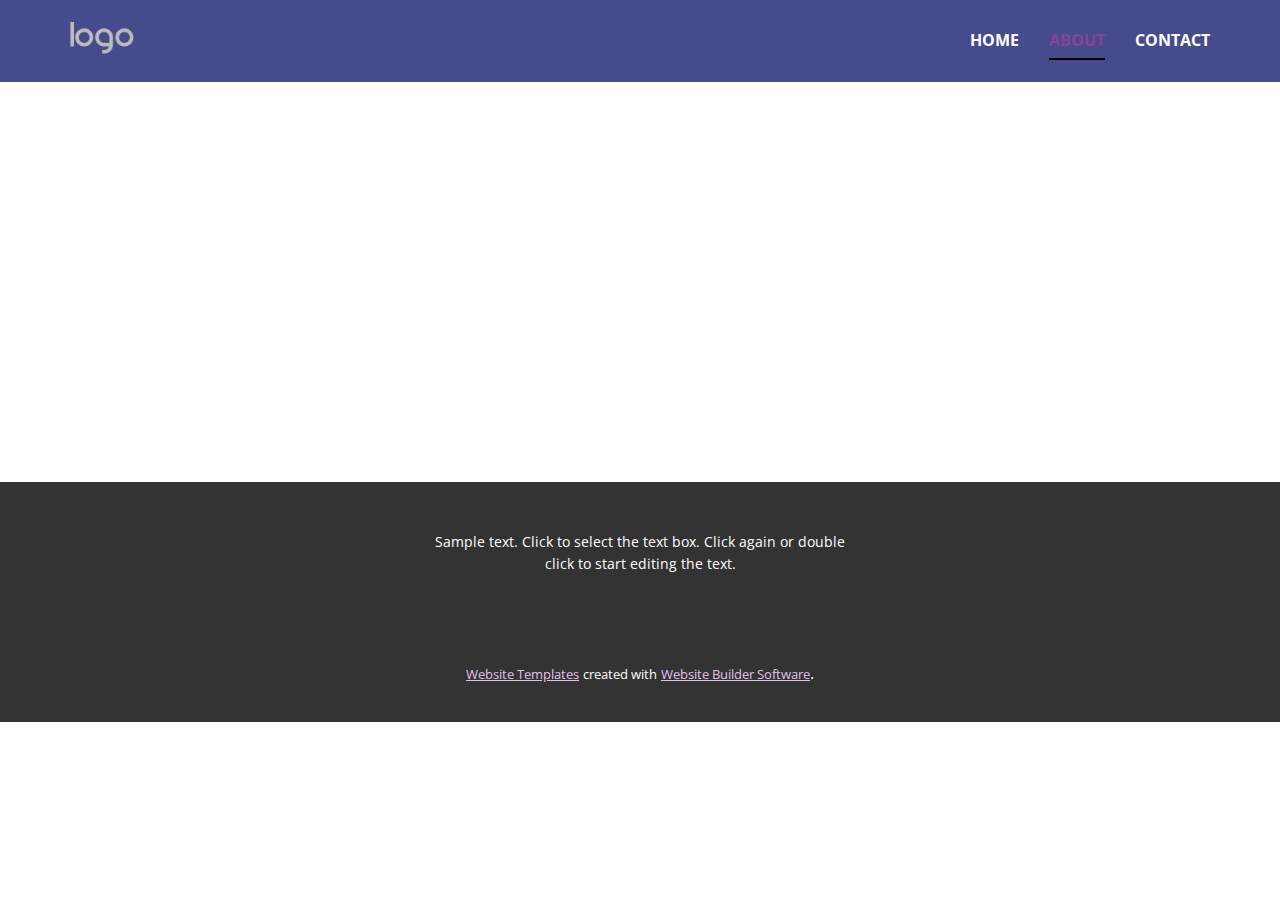
<file: Site20/About.html>
<!DOCTYPE html>
<html style="font-size: 16px;" lang="en"><head>
    <meta name="viewport" content="width=device-width, initial-scale=1.0">
    <meta charset="utf-8">
    <meta name="keywords" content="">
    <meta name="description" content="">
    <title>About</title>
    <link rel="stylesheet" href="nicepage.css" media="screen">
<link rel="stylesheet" href="About.css" media="screen">
    <script class="u-script" type="text/javascript" src="jquery.js" defer=""></script>
    <script class="u-script" type="text/javascript" src="nicepage.js" defer=""></script>
    <meta name="generator" content="Nicepage 5.5.0, nicepage.com">
    <link id="u-theme-google-font" rel="stylesheet" href="https://fonts.googleapis.com/css?family=Roboto:100,100i,300,300i,400,400i,500,500i,700,700i,900,900i|Open+Sans:300,300i,400,400i,500,500i,600,600i,700,700i,800,800i">
    
    
    <script type="application/ld+json">{
		"@context": "http://schema.org",
		"@type": "Organization",
		"name": "",
		"logo": "images/default-logo.png"
}</script>
    <meta name="theme-color" content="#834496">
    <meta property="og:title" content="About">
    <meta property="og:type" content="website">
  <meta data-intl-tel-input-cdn-path="intlTelInput/"></head>
  <body class="u-body u-xl-mode" data-lang="en"><header class="u-clearfix u-header u-palette-2-base u-header" id="sec-1556"><div class="u-clearfix u-sheet u-valign-middle u-sheet-1">
        <a href="#" class="u-image u-logo u-image-1">
          <img src="images/default-logo.png" class="u-logo-image u-logo-image-1">
        </a>
        <nav class="u-menu u-menu-one-level u-offcanvas u-menu-1" data-responsive-from="MD">
          <div class="menu-collapse" style="font-size: 1rem; letter-spacing: 0px; font-weight: 700; text-transform: uppercase;">
            <a class="u-button-style u-custom-active-border-color u-custom-active-color u-custom-border u-custom-border-color u-custom-borders u-custom-hover-border-color u-custom-left-right-menu-spacing u-custom-padding-bottom u-custom-text-active-color u-custom-text-color u-custom-text-hover-color u-custom-top-bottom-menu-spacing u-nav-link u-text-active-palette-1-base u-text-hover-palette-2-base" href="#">
              <svg class="u-svg-link" viewBox="0 0 24 24"><use xmlns:xlink="http://www.w3.org/1999/xlink" xlink:href="#menu-hamburger"></use></svg>
              <svg class="u-svg-content" version="1.1" id="menu-hamburger" viewBox="0 0 16 16" x="0px" y="0px" xmlns:xlink="http://www.w3.org/1999/xlink" xmlns="http://www.w3.org/2000/svg"><g><rect y="1" width="16" height="2"></rect><rect y="7" width="16" height="2"></rect><rect y="13" width="16" height="2"></rect>
</g></svg>
            </a>
          </div>
          <div class="u-custom-menu u-nav-container">
            <ul class="u-nav u-spacing-30 u-unstyled u-nav-1"><li class="u-nav-item"><a class="u-border-2 u-border-active-black u-border-hover-black u-border-no-left u-border-no-right u-border-no-top u-button-style u-nav-link u-text-active-palette-1-base u-text-hover-palette-1-base u-text-white" href="Home.html" style="padding: 10px 0px;">Home</a>
</li><li class="u-nav-item"><a class="u-border-2 u-border-active-black u-border-hover-black u-border-no-left u-border-no-right u-border-no-top u-button-style u-nav-link u-text-active-palette-1-base u-text-hover-palette-1-base u-text-white" href="About.html" style="padding: 10px 0px;">About</a>
</li><li class="u-nav-item"><a class="u-border-2 u-border-active-black u-border-hover-black u-border-no-left u-border-no-right u-border-no-top u-button-style u-nav-link u-text-active-palette-1-base u-text-hover-palette-1-base u-text-white" href="Contact.html" style="padding: 10px 0px;">Contact</a>
</li></ul>
          </div>
          <div class="u-custom-menu u-nav-container-collapse">
            <div class="u-black u-container-style u-inner-container-layout u-opacity u-opacity-95 u-sidenav">
              <div class="u-inner-container-layout u-sidenav-overflow">
                <div class="u-menu-close"></div>
                <ul class="u-align-center u-nav u-popupmenu-items u-unstyled u-nav-2"><li class="u-nav-item"><a class="u-button-style u-nav-link" href="Home.html">Home</a>
</li><li class="u-nav-item"><a class="u-button-style u-nav-link" href="About.html">About</a>
</li><li class="u-nav-item"><a class="u-button-style u-nav-link" href="Contact.html">Contact</a>
</li></ul>
              </div>
            </div>
            <div class="u-black u-menu-overlay u-opacity u-opacity-70"></div>
          </div>
        </nav>
      </div></header>
    <section class="u-clearfix u-section-1" id="sec-e295">
      <div class="u-clearfix u-sheet u-sheet-1"></div>
    </section>
    
    
    <footer class="u-align-center u-clearfix u-footer u-grey-80 u-footer" id="sec-8fa5"><div class="u-clearfix u-sheet u-sheet-1">
        <p class="u-small-text u-text u-text-variant u-text-1">Sample text. Click to select the text box. Click again or double click to start editing the text.</p>
      </div></footer>
    <section class="u-backlink u-clearfix u-grey-80">
      <a class="u-link" href="https://nicepage.com/website-templates" target="_blank">
        <span>Website Templates</span>
      </a>
      <p class="u-text">
        <span>created with</span>
      </p>
      <a class="u-link" href="" target="_blank">
        <span>Website Builder Software</span>
      </a>. 
    </section>
  
</body></html>
</file>
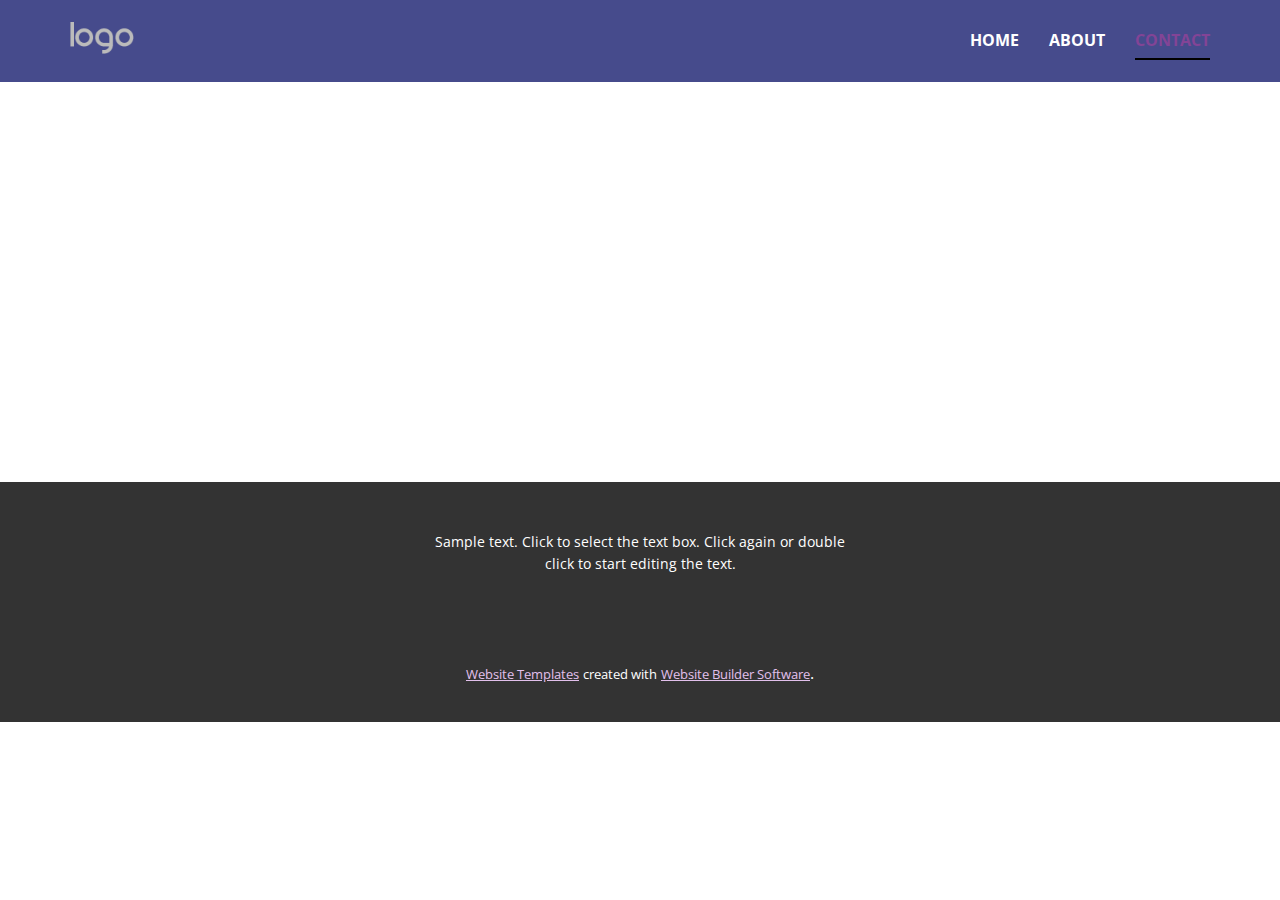
<file: Site20/Contact.html>
<!DOCTYPE html>
<html style="font-size: 16px;" lang="en"><head>
    <meta name="viewport" content="width=device-width, initial-scale=1.0">
    <meta charset="utf-8">
    <meta name="keywords" content="">
    <meta name="description" content="">
    <title>Contact</title>
    <link rel="stylesheet" href="nicepage.css" media="screen">
<link rel="stylesheet" href="Contact.css" media="screen">
    <script class="u-script" type="text/javascript" src="jquery.js" defer=""></script>
    <script class="u-script" type="text/javascript" src="nicepage.js" defer=""></script>
    <meta name="generator" content="Nicepage 5.5.0, nicepage.com">
    <link id="u-theme-google-font" rel="stylesheet" href="https://fonts.googleapis.com/css?family=Roboto:100,100i,300,300i,400,400i,500,500i,700,700i,900,900i|Open+Sans:300,300i,400,400i,500,500i,600,600i,700,700i,800,800i">
    
    
    <script type="application/ld+json">{
		"@context": "http://schema.org",
		"@type": "Organization",
		"name": "",
		"logo": "images/default-logo.png"
}</script>
    <meta name="theme-color" content="#834496">
    <meta property="og:title" content="Contact">
    <meta property="og:type" content="website">
  <meta data-intl-tel-input-cdn-path="intlTelInput/"></head>
  <body class="u-body u-xl-mode" data-lang="en"><header class="u-clearfix u-header u-palette-2-base u-header" id="sec-1556"><div class="u-clearfix u-sheet u-valign-middle u-sheet-1">
        <a href="#" class="u-image u-logo u-image-1">
          <img src="images/default-logo.png" class="u-logo-image u-logo-image-1">
        </a>
        <nav class="u-menu u-menu-one-level u-offcanvas u-menu-1" data-responsive-from="MD">
          <div class="menu-collapse" style="font-size: 1rem; letter-spacing: 0px; font-weight: 700; text-transform: uppercase;">
            <a class="u-button-style u-custom-active-border-color u-custom-active-color u-custom-border u-custom-border-color u-custom-borders u-custom-hover-border-color u-custom-left-right-menu-spacing u-custom-padding-bottom u-custom-text-active-color u-custom-text-color u-custom-text-hover-color u-custom-top-bottom-menu-spacing u-nav-link u-text-active-palette-1-base u-text-hover-palette-2-base" href="#">
              <svg class="u-svg-link" viewBox="0 0 24 24"><use xmlns:xlink="http://www.w3.org/1999/xlink" xlink:href="#menu-hamburger"></use></svg>
              <svg class="u-svg-content" version="1.1" id="menu-hamburger" viewBox="0 0 16 16" x="0px" y="0px" xmlns:xlink="http://www.w3.org/1999/xlink" xmlns="http://www.w3.org/2000/svg"><g><rect y="1" width="16" height="2"></rect><rect y="7" width="16" height="2"></rect><rect y="13" width="16" height="2"></rect>
</g></svg>
            </a>
          </div>
          <div class="u-custom-menu u-nav-container">
            <ul class="u-nav u-spacing-30 u-unstyled u-nav-1"><li class="u-nav-item"><a class="u-border-2 u-border-active-black u-border-hover-black u-border-no-left u-border-no-right u-border-no-top u-button-style u-nav-link u-text-active-palette-1-base u-text-hover-palette-1-base u-text-white" href="Home.html" style="padding: 10px 0px;">Home</a>
</li><li class="u-nav-item"><a class="u-border-2 u-border-active-black u-border-hover-black u-border-no-left u-border-no-right u-border-no-top u-button-style u-nav-link u-text-active-palette-1-base u-text-hover-palette-1-base u-text-white" href="About.html" style="padding: 10px 0px;">About</a>
</li><li class="u-nav-item"><a class="u-border-2 u-border-active-black u-border-hover-black u-border-no-left u-border-no-right u-border-no-top u-button-style u-nav-link u-text-active-palette-1-base u-text-hover-palette-1-base u-text-white" href="Contact.html" style="padding: 10px 0px;">Contact</a>
</li></ul>
          </div>
          <div class="u-custom-menu u-nav-container-collapse">
            <div class="u-black u-container-style u-inner-container-layout u-opacity u-opacity-95 u-sidenav">
              <div class="u-inner-container-layout u-sidenav-overflow">
                <div class="u-menu-close"></div>
                <ul class="u-align-center u-nav u-popupmenu-items u-unstyled u-nav-2"><li class="u-nav-item"><a class="u-button-style u-nav-link" href="Home.html">Home</a>
</li><li class="u-nav-item"><a class="u-button-style u-nav-link" href="About.html">About</a>
</li><li class="u-nav-item"><a class="u-button-style u-nav-link" href="Contact.html">Contact</a>
</li></ul>
              </div>
            </div>
            <div class="u-black u-menu-overlay u-opacity u-opacity-70"></div>
          </div>
        </nav>
      </div></header>
    <section class="u-clearfix u-section-1" id="sec-7914">
      <div class="u-clearfix u-sheet u-sheet-1"></div>
    </section>
    
    
    <footer class="u-align-center u-clearfix u-footer u-grey-80 u-footer" id="sec-8fa5"><div class="u-clearfix u-sheet u-sheet-1">
        <p class="u-small-text u-text u-text-variant u-text-1">Sample text. Click to select the text box. Click again or double click to start editing the text.</p>
      </div></footer>
    <section class="u-backlink u-clearfix u-grey-80">
      <a class="u-link" href="https://nicepage.com/website-templates" target="_blank">
        <span>Website Templates</span>
      </a>
      <p class="u-text">
        <span>created with</span>
      </p>
      <a class="u-link" href="" target="_blank">
        <span>Website Builder Software</span>
      </a>. 
    </section>
  
</body></html>
</file>
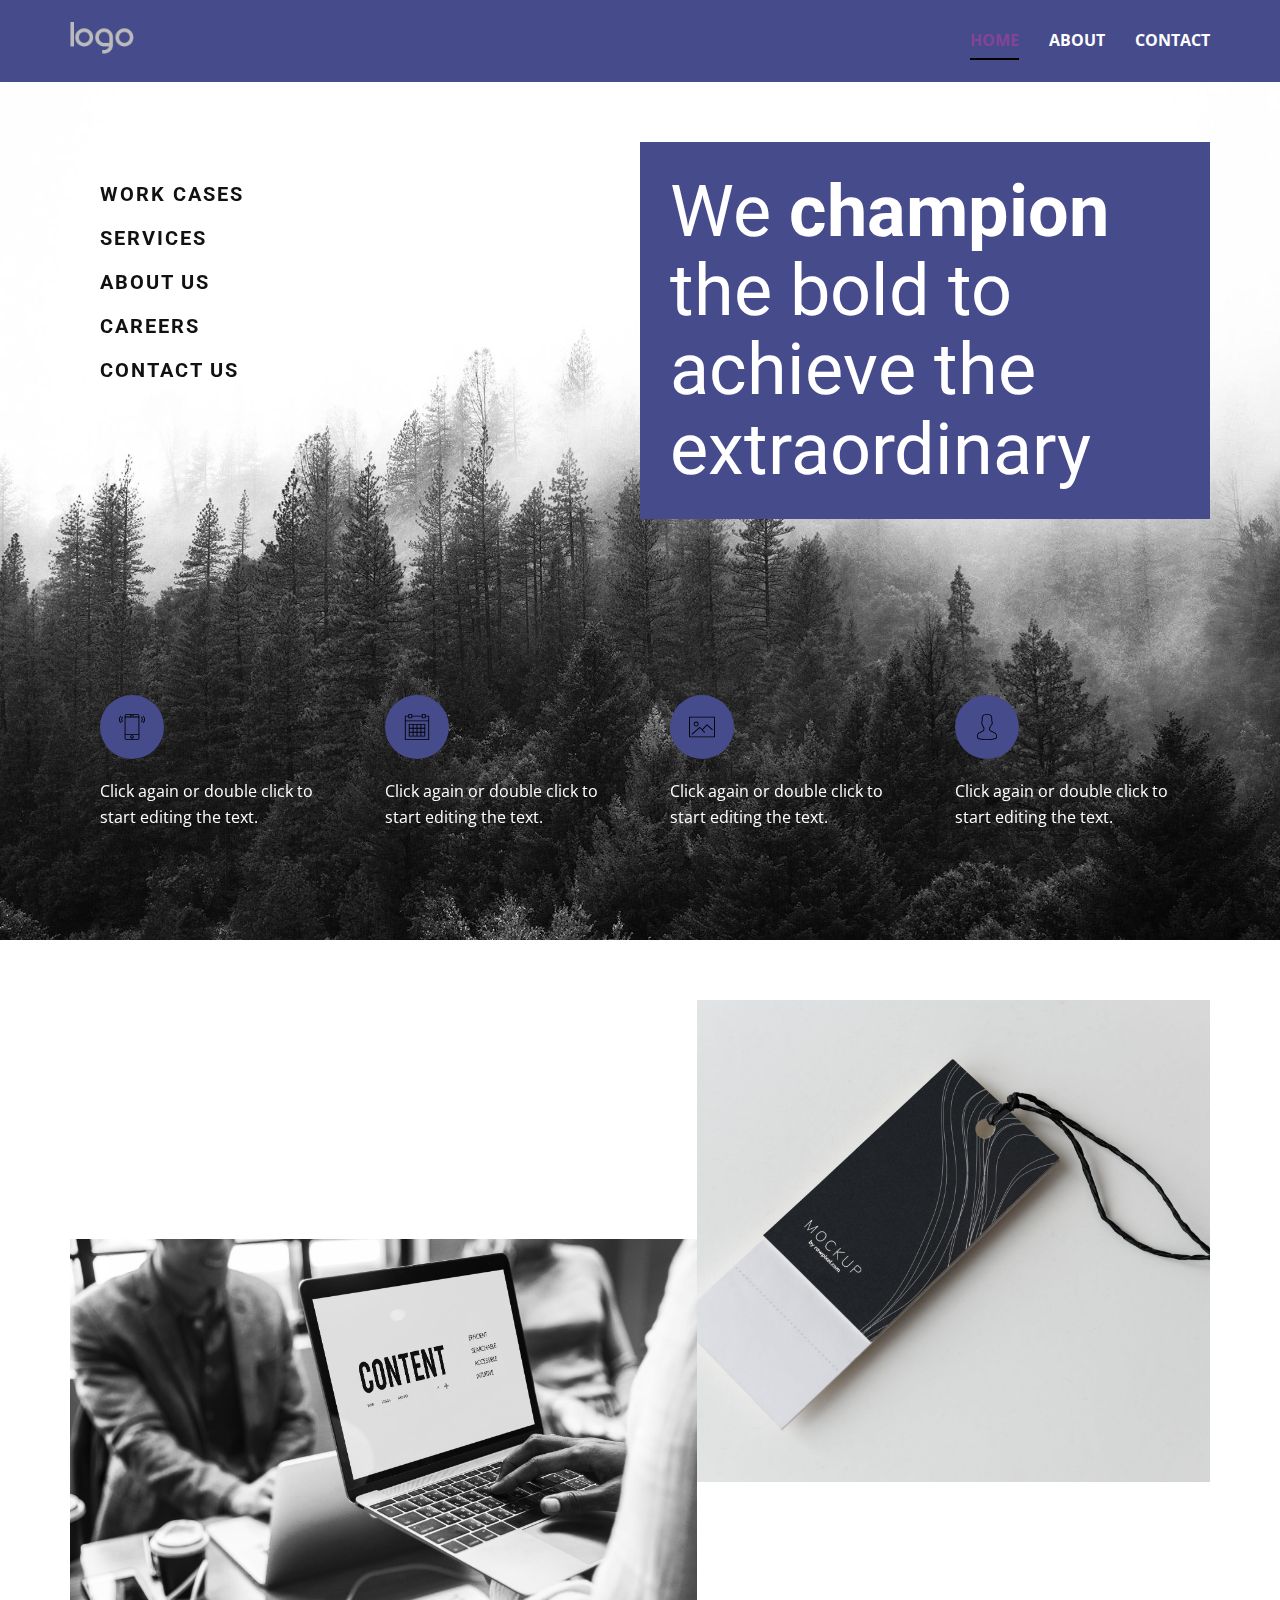
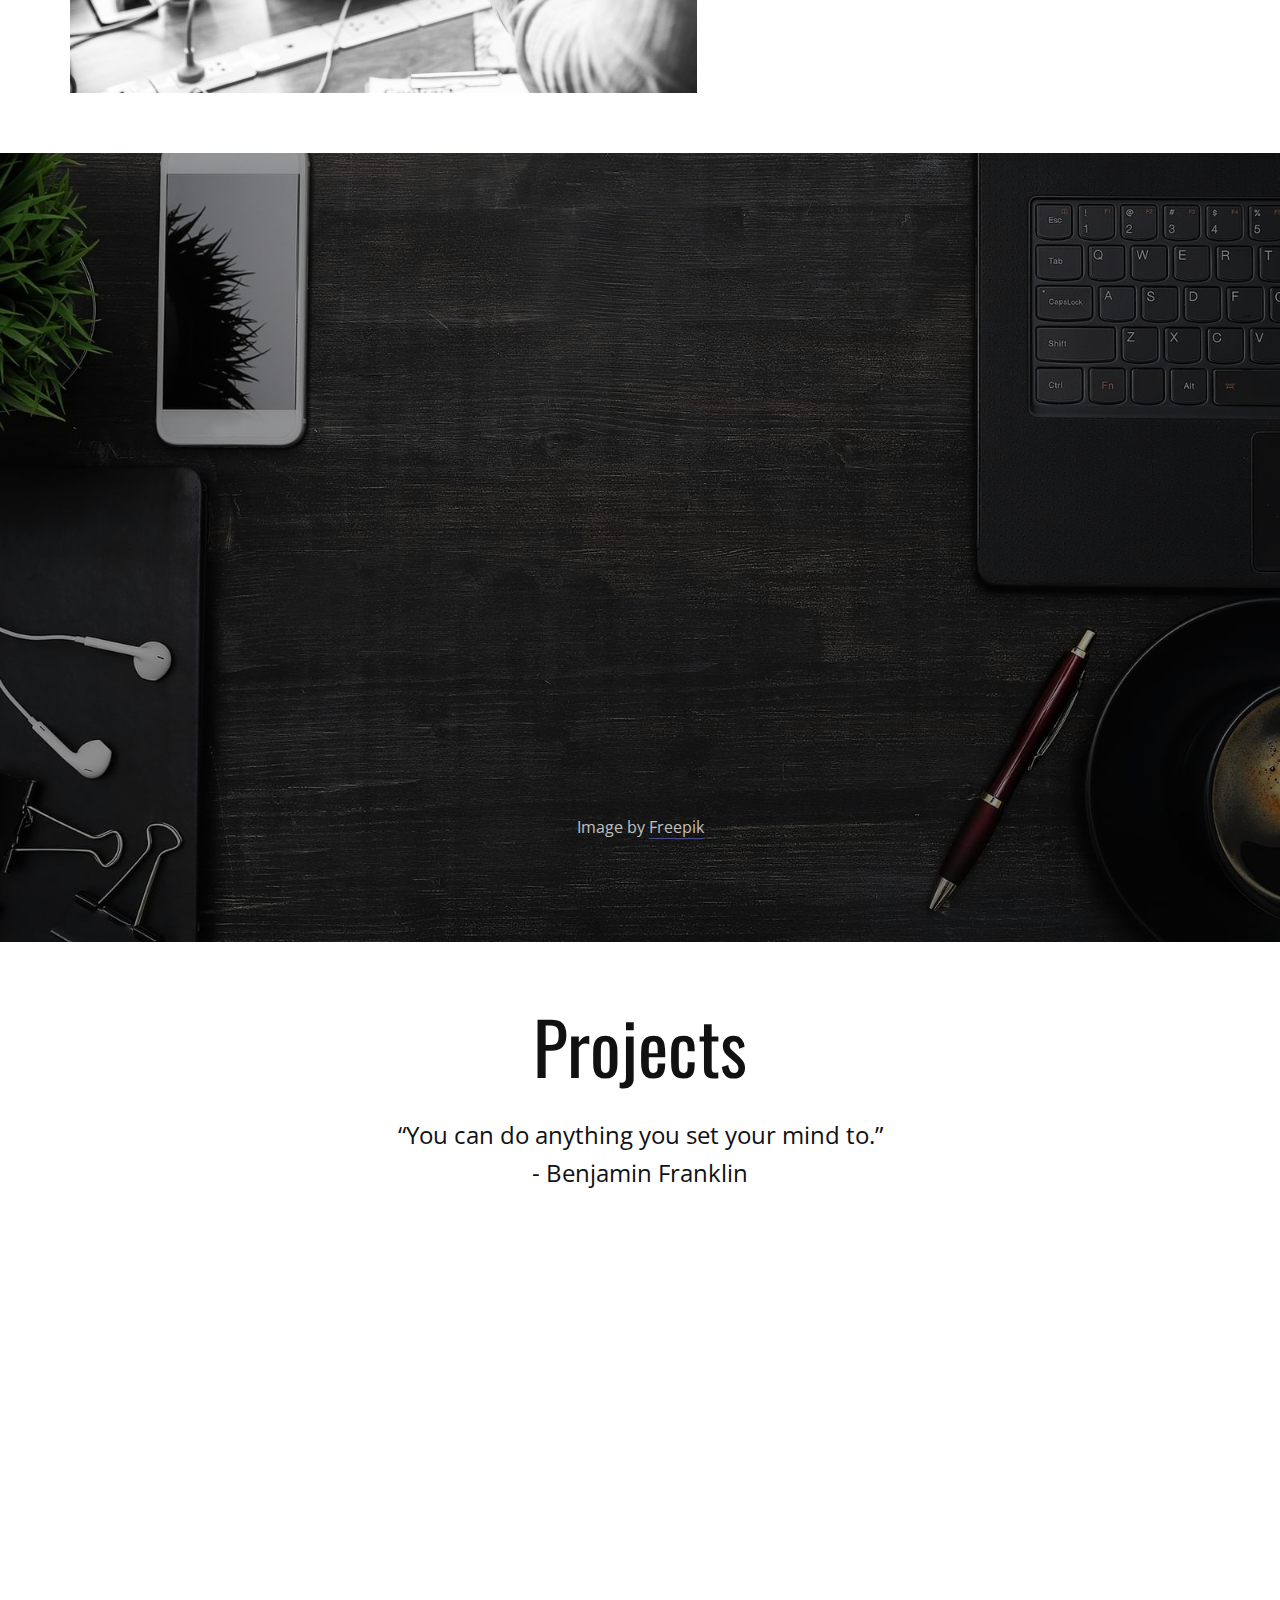
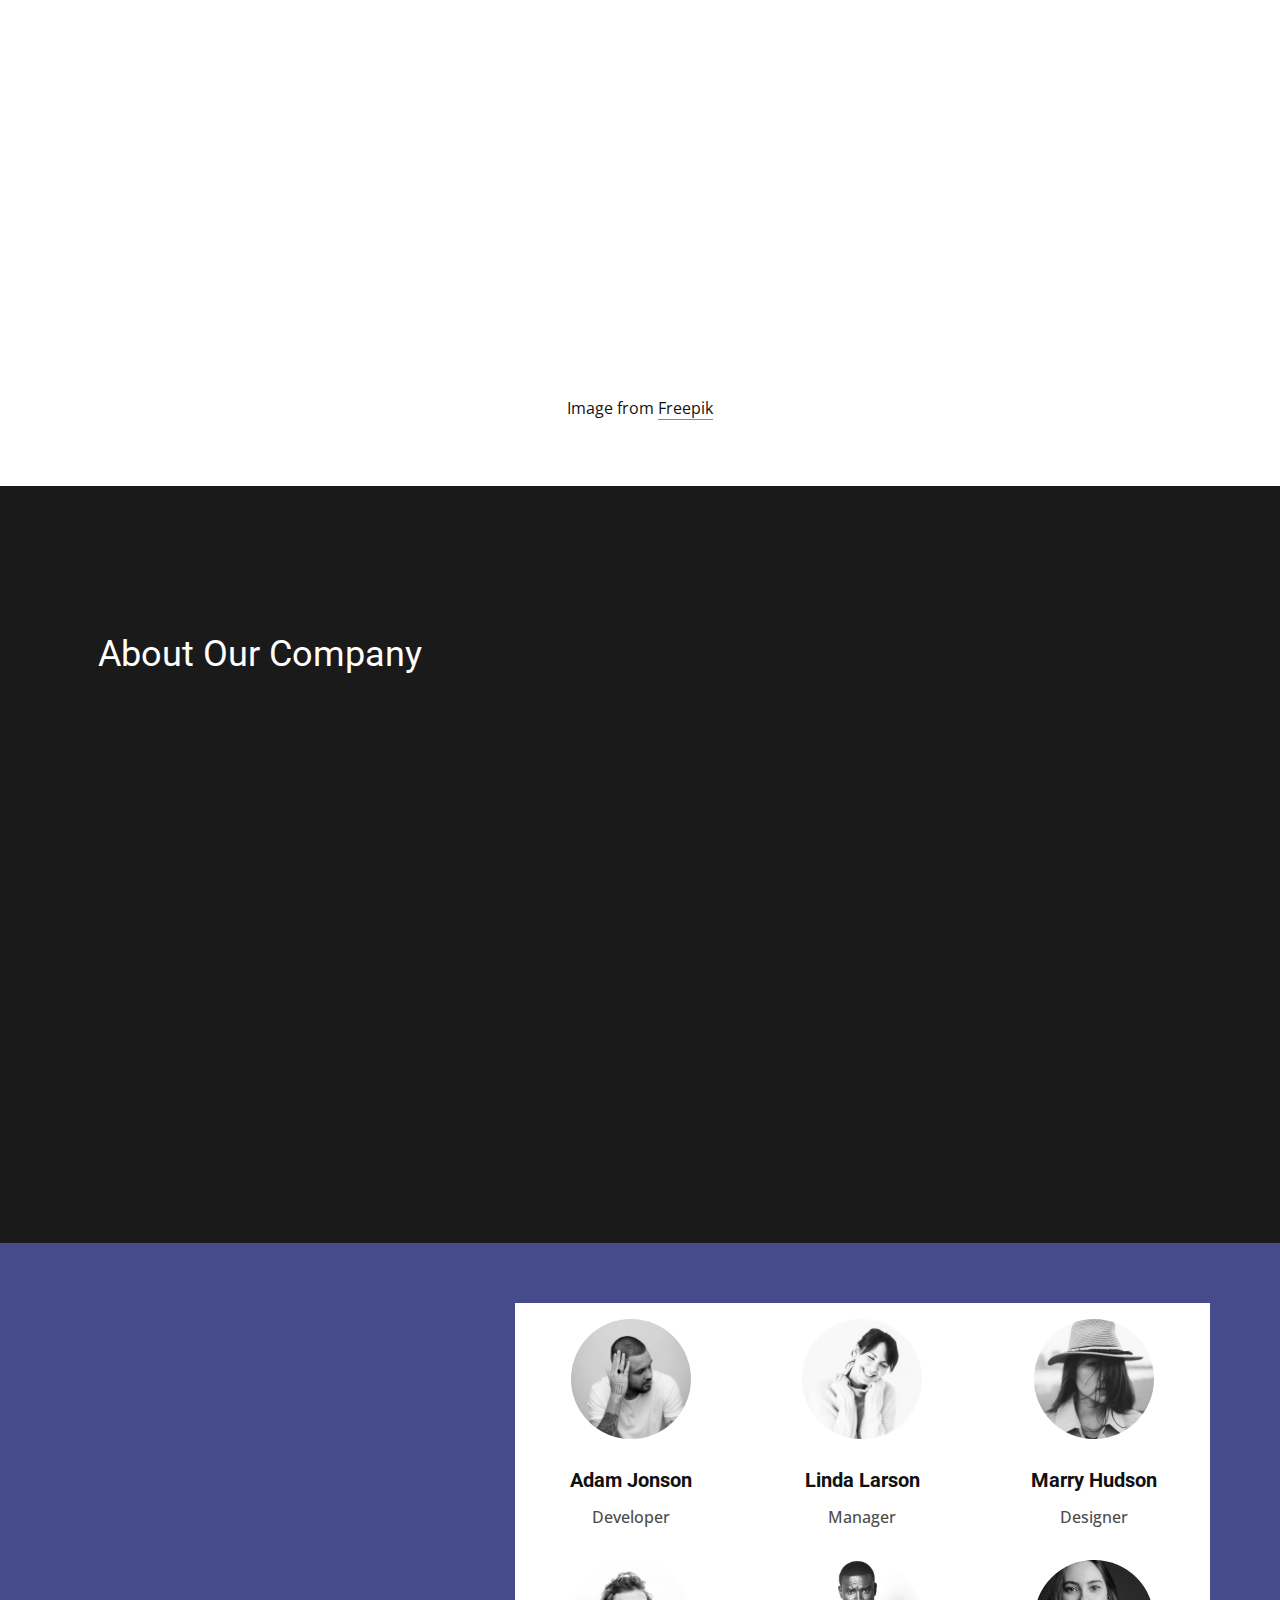
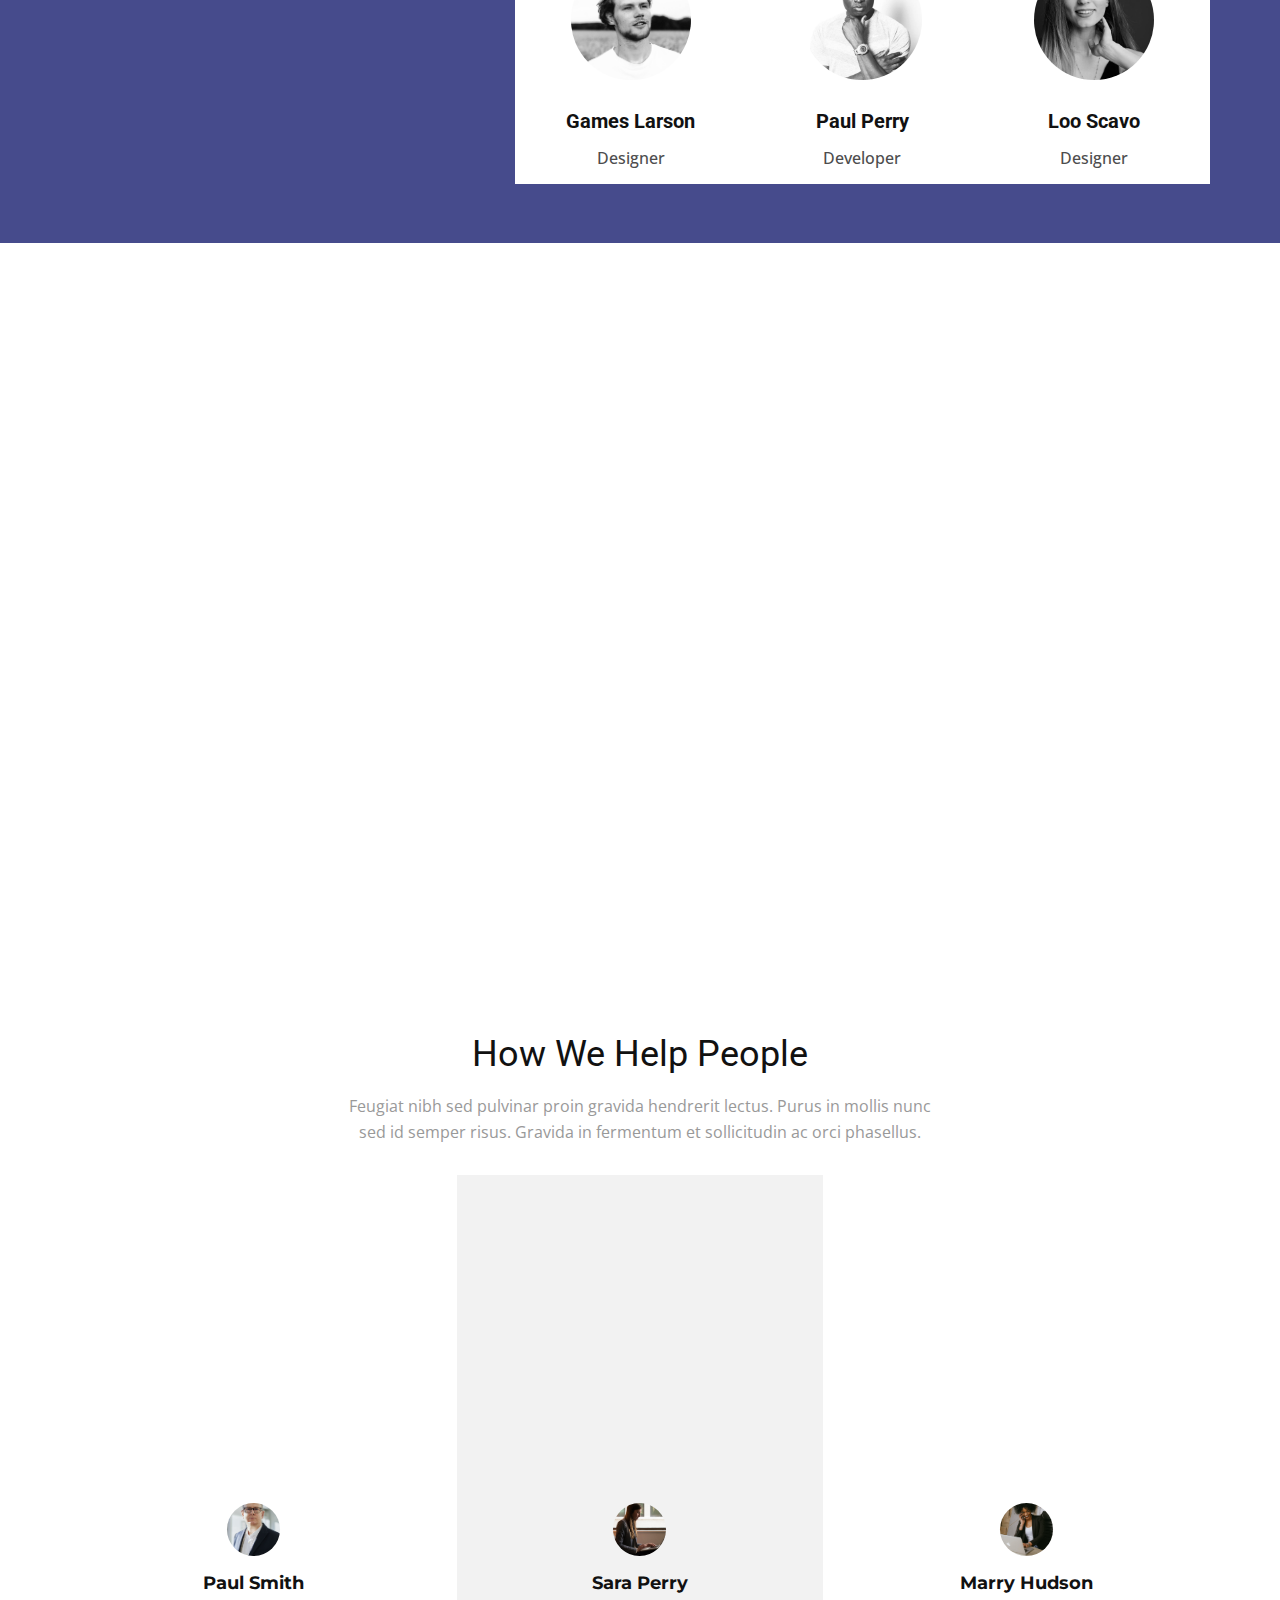
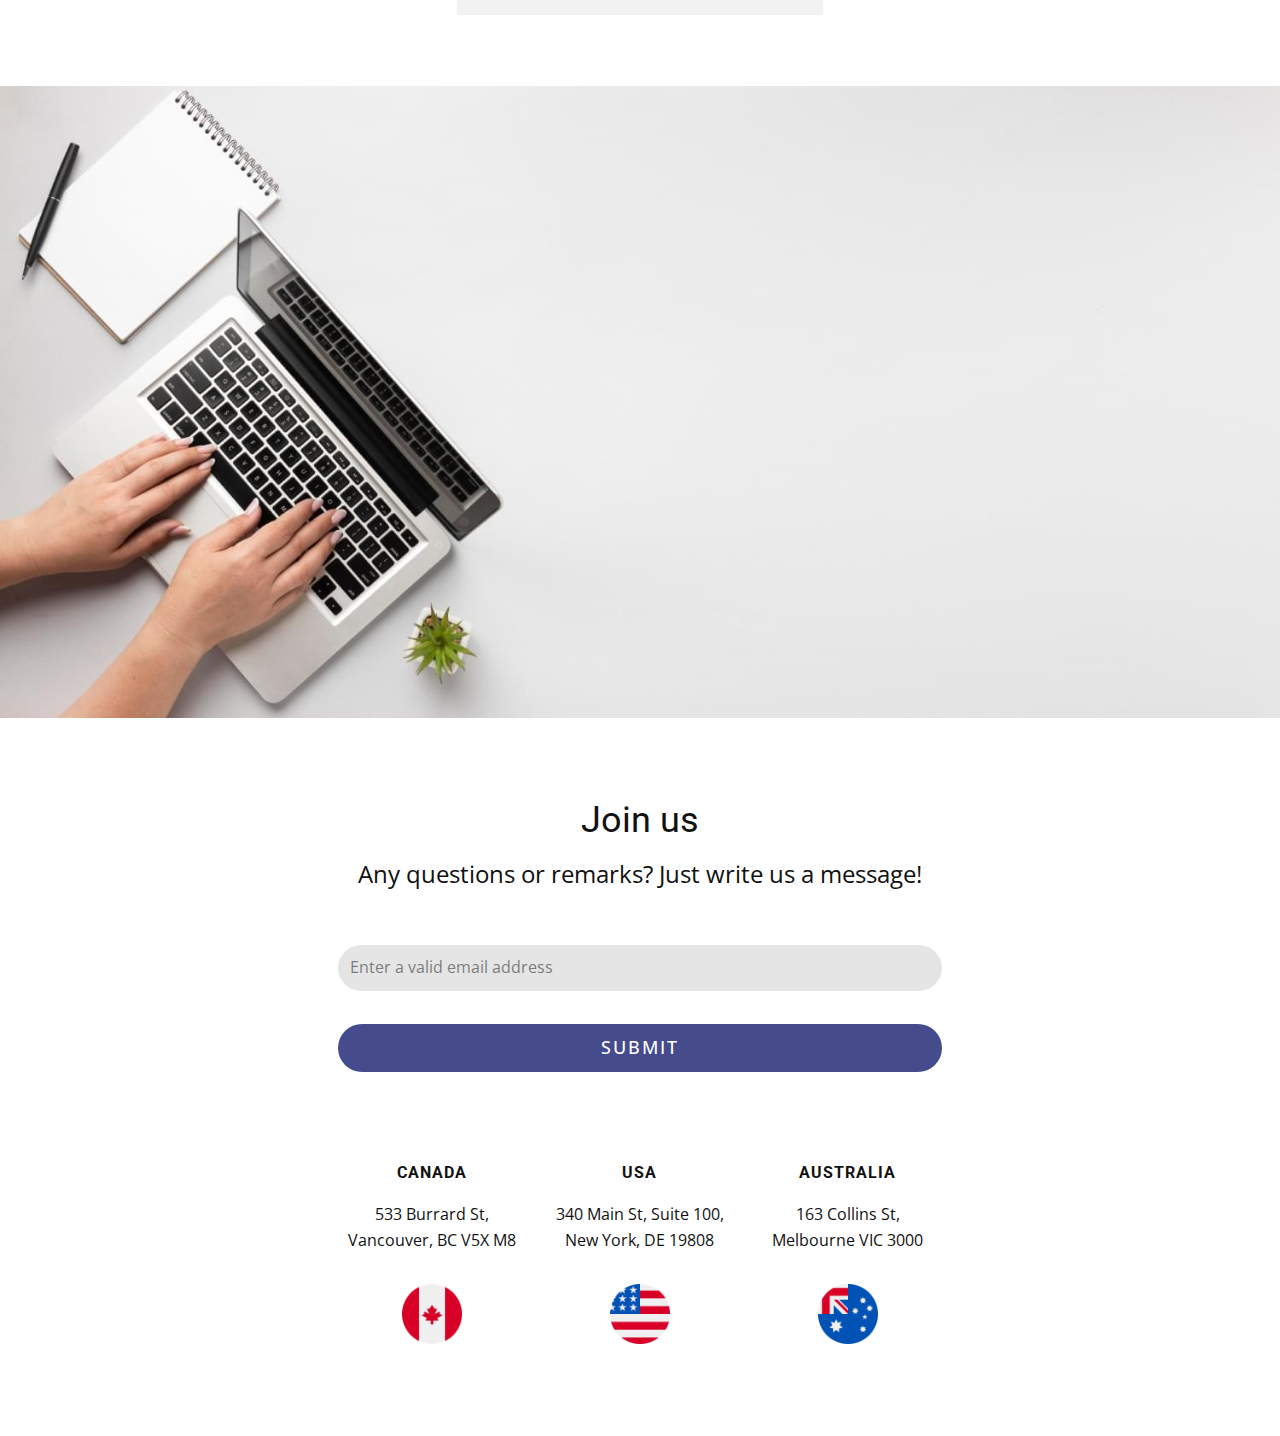
<file: Site20/Home.html>
<!DOCTYPE html>
<html style="font-size: 16px;" lang="en"><head>
    <meta name="viewport" content="width=device-width, initial-scale=1.0">
    <meta charset="utf-8">
    <meta name="keywords" content="​We champion the bold to achieve the extraordinary, We canhelp you, Projects, ​About Our Company, ​How We Help People, ​Brand, experiences and radical collaboration, ​Join us">
    <meta name="description" content="">
    <title>Home</title>
    <link rel="stylesheet" href="nicepage.css" media="screen">
<link rel="stylesheet" href="Home.css" media="screen">
    <script class="u-script" type="text/javascript" src="jquery.js" defer=""></script>
    <script class="u-script" type="text/javascript" src="nicepage.js" defer=""></script>
    <meta name="generator" content="Nicepage 5.5.0, nicepage.com">
    <meta name="referrer" content="origin">
    <link id="u-theme-google-font" rel="stylesheet" href="https://fonts.googleapis.com/css?family=Roboto:100,100i,300,300i,400,400i,500,500i,700,700i,900,900i|Open+Sans:300,300i,400,400i,500,500i,600,600i,700,700i,800,800i">
    <link id="u-page-google-font" rel="stylesheet" href="https://fonts.googleapis.com/css?family=Oswald:200,300,400,500,600,700|Montserrat:100,100i,200,200i,300,300i,400,400i,500,500i,600,600i,700,700i,800,800i,900,900i">
    
    
    
    
    
    
    
    
    
    
    
    <script type="application/ld+json">{
		"@context": "http://schema.org",
		"@type": "Organization",
		"name": "",
		"logo": "images/default-logo.png"
}</script>
    <meta name="theme-color" content="#834496">
    <meta property="og:title" content="Home">
    <meta property="og:type" content="website">
  <meta data-intl-tel-input-cdn-path="intlTelInput/"></head>
  <body class="u-body u-xl-mode" data-lang="en"><header class="u-clearfix u-header u-palette-2-base u-header" id="sec-1556"><div class="u-clearfix u-sheet u-valign-middle u-sheet-1">
        <a href="#" class="u-image u-logo u-image-1">
          <img src="images/default-logo.png" class="u-logo-image u-logo-image-1">
        </a>
        <nav class="u-menu u-menu-one-level u-offcanvas u-menu-1" data-responsive-from="MD">
          <div class="menu-collapse" style="font-size: 1rem; letter-spacing: 0px; font-weight: 700; text-transform: uppercase;">
            <a class="u-button-style u-custom-active-border-color u-custom-active-color u-custom-border u-custom-border-color u-custom-borders u-custom-hover-border-color u-custom-left-right-menu-spacing u-custom-padding-bottom u-custom-text-active-color u-custom-text-color u-custom-text-hover-color u-custom-top-bottom-menu-spacing u-nav-link u-text-active-palette-1-base u-text-hover-palette-2-base" href="#">
              <svg class="u-svg-link" viewBox="0 0 24 24"><use xmlns:xlink="http://www.w3.org/1999/xlink" xlink:href="#menu-hamburger"></use></svg>
              <svg class="u-svg-content" version="1.1" id="menu-hamburger" viewBox="0 0 16 16" x="0px" y="0px" xmlns:xlink="http://www.w3.org/1999/xlink" xmlns="http://www.w3.org/2000/svg"><g><rect y="1" width="16" height="2"></rect><rect y="7" width="16" height="2"></rect><rect y="13" width="16" height="2"></rect>
</g></svg>
            </a>
          </div>
          <div class="u-custom-menu u-nav-container">
            <ul class="u-nav u-spacing-30 u-unstyled u-nav-1"><li class="u-nav-item"><a class="u-border-2 u-border-active-black u-border-hover-black u-border-no-left u-border-no-right u-border-no-top u-button-style u-nav-link u-text-active-palette-1-base u-text-hover-palette-1-base u-text-white" href="Home.html" style="padding: 10px 0px;">Home</a>
</li><li class="u-nav-item"><a class="u-border-2 u-border-active-black u-border-hover-black u-border-no-left u-border-no-right u-border-no-top u-button-style u-nav-link u-text-active-palette-1-base u-text-hover-palette-1-base u-text-white" href="About.html" style="padding: 10px 0px;">About</a>
</li><li class="u-nav-item"><a class="u-border-2 u-border-active-black u-border-hover-black u-border-no-left u-border-no-right u-border-no-top u-button-style u-nav-link u-text-active-palette-1-base u-text-hover-palette-1-base u-text-white" href="Contact.html" style="padding: 10px 0px;">Contact</a>
</li></ul>
          </div>
          <div class="u-custom-menu u-nav-container-collapse">
            <div class="u-black u-container-style u-inner-container-layout u-opacity u-opacity-95 u-sidenav">
              <div class="u-inner-container-layout u-sidenav-overflow">
                <div class="u-menu-close"></div>
                <ul class="u-align-center u-nav u-popupmenu-items u-unstyled u-nav-2"><li class="u-nav-item"><a class="u-button-style u-nav-link" href="Home.html">Home</a>
</li><li class="u-nav-item"><a class="u-button-style u-nav-link" href="About.html">About</a>
</li><li class="u-nav-item"><a class="u-button-style u-nav-link" href="Contact.html">Contact</a>
</li></ul>
              </div>
            </div>
            <div class="u-black u-menu-overlay u-opacity u-opacity-70"></div>
          </div>
        </nav>
      </div></header> 
    <section class="u-clearfix u-image u-section-1" id="carousel_42fc" data-image-width="2249" data-image-height="1500">
      <div class="u-clearfix u-sheet u-sheet-1">
        <div class="u-clearfix u-expanded-width u-layout-wrap u-layout-wrap-1">
          <div class="u-layout">
            <div class="u-layout-row">
              <div class="u-container-style u-layout-cell u-left-cell u-size-23-md u-size-23-sm u-size-23-xs u-size-30-lg u-size-30-xl u-layout-cell-1">
                <div class="u-container-layout u-container-layout-1">
                  <h6 class="u-text u-text-default u-text-1" data-animation-name="customAnimationIn" data-animation-duration="1000">WORK CASES<br>SERVICES<br>ABOUT US<br>CAREERS<br>CONTACT US
                  </h6>
                </div>
              </div>
              <div class="u-container-style u-layout-cell u-palette-2-base u-right-cell u-shape-rectangle u-size-30-lg u-size-30-xl u-size-37-md u-size-37-sm u-size-37-xs u-layout-cell-2" data-animation-name="customAnimationIn" data-animation-duration="1000">
                <div class="u-container-layout u-valign-middle u-container-layout-2">
                  <h1 class="u-text u-text-default u-text-2" data-animation-name="customAnimationIn" data-animation-duration="1000" data-animation-direction="Left"> We <span style="font-weight: 700;">champion</span> the bold to achieve the extraordinary
                  </h1>
                </div>
              </div>
            </div>
          </div>
        </div>
        <div class="u-expanded-width u-list u-list-1">
          <div class="u-repeater u-repeater-1">
            <div class="u-align-left u-container-style u-list-item u-repeater-item u-list-item-1" data-animation-name="customAnimationIn" data-animation-duration="1000">
              <div class="u-container-layout u-similar-container u-container-layout-3"><span class="u-icon u-icon-circle u-palette-2-base u-text-black u-icon-1"><svg class="u-svg-link" preserveAspectRatio="xMidYMin slice" viewBox="0 0 60 60" style=""><use xmlns:xlink="http://www.w3.org/1999/xlink" xlink:href="#svg-e953"></use></svg><svg class="u-svg-content" viewBox="0 0 60 60" x="0px" y="0px" id="svg-e953" style="enable-background:new 0 0 60 60;"><g><path d="M42.595,0H17.405C14.977,0,13,1.977,13,4.405v51.189C13,58.023,14.977,60,17.405,60h25.189C45.023,60,47,58.023,47,55.595
		V4.405C47,1.977,45.023,0,42.595,0z M15,8h30v38H15V8z M17.405,2h25.189C43.921,2,45,3.079,45,4.405V6H15V4.405
		C15,3.079,16.079,2,17.405,2z M42.595,58H17.405C16.079,58,15,56.921,15,55.595V48h30v7.595C45,56.921,43.921,58,42.595,58z"></path><path d="M30,49c-2.206,0-4,1.794-4,4s1.794,4,4,4s4-1.794,4-4S32.206,49,30,49z M30,55c-1.103,0-2-0.897-2-2s0.897-2,2-2
		s2,0.897,2,2S31.103,55,30,55z"></path><path d="M26,5h4c0.553,0,1-0.447,1-1s-0.447-1-1-1h-4c-0.553,0-1,0.447-1,1S25.447,5,26,5z"></path><path d="M33,5h1c0.553,0,1-0.447,1-1s-0.447-1-1-1h-1c-0.553,0-1,0.447-1,1S32.447,5,33,5z"></path><path d="M56.612,4.569c-0.391-0.391-1.023-0.391-1.414,0s-0.391,1.023,0,1.414c3.736,3.736,3.736,9.815,0,13.552
		c-0.391,0.391-0.391,1.023,0,1.414c0.195,0.195,0.451,0.293,0.707,0.293s0.512-0.098,0.707-0.293
		C61.128,16.434,61.128,9.085,56.612,4.569z"></path><path d="M52.401,6.845c-0.391-0.391-1.023-0.391-1.414,0s-0.391,1.023,0,1.414c1.237,1.237,1.918,2.885,1.918,4.639
		s-0.681,3.401-1.918,4.638c-0.391,0.391-0.391,1.023,0,1.414c0.195,0.195,0.451,0.293,0.707,0.293s0.512-0.098,0.707-0.293
		c1.615-1.614,2.504-3.764,2.504-6.052S54.017,8.459,52.401,6.845z"></path><path d="M4.802,5.983c0.391-0.391,0.391-1.023,0-1.414s-1.023-0.391-1.414,0c-4.516,4.516-4.516,11.864,0,16.38
		c0.195,0.195,0.451,0.293,0.707,0.293s0.512-0.098,0.707-0.293c0.391-0.391,0.391-1.023,0-1.414
		C1.065,15.799,1.065,9.72,4.802,5.983z"></path><path d="M9.013,6.569c-0.391-0.391-1.023-0.391-1.414,0c-1.615,1.614-2.504,3.764-2.504,6.052s0.889,4.438,2.504,6.053
		c0.195,0.195,0.451,0.293,0.707,0.293s0.512-0.098,0.707-0.293c0.391-0.391,0.391-1.023,0-1.414
		c-1.237-1.237-1.918-2.885-1.918-4.639S7.775,9.22,9.013,7.983C9.403,7.593,9.403,6.96,9.013,6.569z"></path>
</g></svg></span>
                <p class="u-text u-text-body-alt-color u-text-default u-text-3">Click again or double click to start editing the text.</p>
              </div>
            </div>
            <div class="u-align-left u-container-style u-list-item u-repeater-item u-list-item-2" data-animation-name="customAnimationIn" data-animation-duration="1000">
              <div class="u-container-layout u-similar-container u-container-layout-4"><span class="u-icon u-icon-circle u-palette-2-base u-text-black u-icon-2"><svg class="u-svg-link" preserveAspectRatio="xMidYMin slice" viewBox="0 0 60 60" style=""><use xmlns:xlink="http://www.w3.org/1999/xlink" xlink:href="#svg-5237"></use></svg><svg class="u-svg-content" viewBox="0 0 60 60" x="0px" y="0px" id="svg-5237" style="enable-background:new 0 0 60 60;"><g><path d="M57,4h-7V1c0-0.553-0.447-1-1-1h-7c-0.553,0-1,0.447-1,1v3H19V1c0-0.553-0.447-1-1-1h-7c-0.553,0-1,0.447-1,1v3H3
		C2.447,4,2,4.447,2,5v11v43c0,0.553,0.447,1,1,1h54c0.553,0,1-0.447,1-1V16V5C58,4.447,57.553,4,57,4z M43,2h5v3v3h-5V5V2z M12,2h5
		v3v3h-5V5V2z M4,6h6v3c0,0.553,0.447,1,1,1h7c0.553,0,1-0.447,1-1V6h22v3c0,0.553,0.447,1,1,1h7c0.553,0,1-0.447,1-1V6h6v9H4V6z
		 M4,58V17h52v41H4z"></path><path d="M38,23h-7h-2h-7h-2h-9v9v2v7v2v9h9h2h7h2h7h2h9v-9v-2v-7v-2v-9h-9H38z M31,25h7v7h-7V25z M38,41h-7v-7h7V41z M22,34h7v7h-7
		V34z M22,25h7v7h-7V25z M13,25h7v7h-7V25z M13,34h7v7h-7V34z M20,50h-7v-7h7V50z M29,50h-7v-7h7V50z M38,50h-7v-7h7V50z M47,50h-7
		v-7h7V50z M47,41h-7v-7h7V41z M47,25v7h-7v-7H47z"></path>
</g></svg></span>
                <p class="u-text u-text-body-alt-color u-text-default u-text-4">Click again or double click to start editing the text.</p>
              </div>
            </div>
            <div class="u-align-left u-container-style u-list-item u-repeater-item u-list-item-3" data-animation-name="customAnimationIn" data-animation-duration="1000">
              <div class="u-container-layout u-similar-container u-container-layout-5"><span class="u-icon u-icon-circle u-palette-2-base u-text-black u-icon-3"><svg class="u-svg-link" preserveAspectRatio="xMidYMin slice" viewBox="0 0 58 58" style=""><use xmlns:xlink="http://www.w3.org/1999/xlink" xlink:href="#svg-39d7"></use></svg><svg class="u-svg-content" viewBox="0 0 58 58" x="0px" y="0px" id="svg-39d7" style="enable-background:new 0 0 58 58;"><g><path d="M57,6H1C0.448,6,0,6.447,0,7v44c0,0.553,0.448,1,1,1h56c0.552,0,1-0.447,1-1V7C58,6.447,57.552,6,57,6z M56,50H2V8h54V50z"></path><path d="M16,28.138c3.071,0,5.569-2.498,5.569-5.568C21.569,19.498,19.071,17,16,17s-5.569,2.498-5.569,5.569
		C10.431,25.64,12.929,28.138,16,28.138z M16,19c1.968,0,3.569,1.602,3.569,3.569S17.968,26.138,16,26.138s-3.569-1.601-3.569-3.568
		S14.032,19,16,19z"></path><path d="M7,46c0.234,0,0.47-0.082,0.66-0.249l16.313-14.362l10.302,10.301c0.391,0.391,1.023,0.391,1.414,0s0.391-1.023,0-1.414
		l-4.807-4.807l9.181-10.054l11.261,10.323c0.407,0.373,1.04,0.345,1.413-0.062c0.373-0.407,0.346-1.04-0.062-1.413l-12-11
		c-0.196-0.179-0.457-0.268-0.72-0.262c-0.265,0.012-0.515,0.129-0.694,0.325l-9.794,10.727l-4.743-4.743
		c-0.374-0.373-0.972-0.392-1.368-0.044L6.339,44.249c-0.415,0.365-0.455,0.997-0.09,1.412C6.447,45.886,6.723,46,7,46z"></path>
</g></svg></span>
                <p class="u-text u-text-body-alt-color u-text-default u-text-5">Click again or double click to start editing the text.</p>
              </div>
            </div>
            <div class="u-align-left u-container-style u-list-item u-repeater-item u-list-item-4" data-animation-name="customAnimationIn" data-animation-duration="1000">
              <div class="u-container-layout u-similar-container u-container-layout-6"><span class="u-icon u-icon-circle u-palette-2-base u-text-black u-icon-4"><svg class="u-svg-link" preserveAspectRatio="xMidYMin slice" viewBox="0 0 60 60" style=""><use xmlns:xlink="http://www.w3.org/1999/xlink" xlink:href="#svg-d988"></use></svg><svg class="u-svg-content" viewBox="0 0 60 60" x="0px" y="0px" id="svg-d988" style="enable-background:new 0 0 60 60;"><path d="M48.014,42.889l-9.553-4.776C37.56,37.662,37,36.756,37,35.748v-3.381c0.229-0.28,0.47-0.599,0.719-0.951
	c1.239-1.75,2.232-3.698,2.954-5.799C42.084,24.97,43,23.575,43,22v-4c0-0.963-0.36-1.896-1-2.625v-5.319
	c0.056-0.55,0.276-3.824-2.092-6.525C37.854,1.188,34.521,0,30,0s-7.854,1.188-9.908,3.53C17.724,6.231,17.944,9.506,18,10.056
	v5.319c-0.64,0.729-1,1.662-1,2.625v4c0,1.217,0.553,2.352,1.497,3.109c0.916,3.627,2.833,6.36,3.503,7.237v3.309
	c0,0.968-0.528,1.856-1.377,2.32l-8.921,4.866C8.801,44.424,7,47.458,7,50.762V54c0,4.746,15.045,6,23,6s23-1.254,23-6v-3.043
	C53,47.519,51.089,44.427,48.014,42.889z M51,54c0,1.357-7.412,4-21,4S9,55.357,9,54v-3.238c0-2.571,1.402-4.934,3.659-6.164
	l8.921-4.866C23.073,38.917,24,37.354,24,35.655v-4.019l-0.233-0.278c-0.024-0.029-2.475-2.994-3.41-7.065l-0.091-0.396l-0.341-0.22
	C19.346,23.303,19,22.676,19,22v-4c0-0.561,0.238-1.084,0.67-1.475L20,16.228V10l-0.009-0.131c-0.003-0.027-0.343-2.799,1.605-5.021
	C23.253,2.958,26.081,2,30,2c3.905,0,6.727,0.951,8.386,2.828c1.947,2.201,1.625,5.017,1.623,5.041L40,16.228l0.33,0.298
	C40.762,16.916,41,17.439,41,18v4c0,0.873-0.572,1.637-1.422,1.899l-0.498,0.153l-0.16,0.495c-0.669,2.081-1.622,4.003-2.834,5.713
	c-0.297,0.421-0.586,0.794-0.837,1.079L35,31.623v4.125c0,1.77,0.983,3.361,2.566,4.153l9.553,4.776
	C49.513,45.874,51,48.28,51,50.957V54z"></path></svg></span>
                <p class="u-text u-text-body-alt-color u-text-default u-text-6">Click again or double click to start editing the text.</p>
              </div>
            </div>
          </div>
        </div>
      </div>
    </section>
    <section class="u-clearfix u-section-2" id="sec-f4c1">
      <div class="u-clearfix u-sheet u-sheet-1">
        <div class="u-clearfix u-expanded-width u-layout-wrap u-layout-wrap-1">
          <div class="u-layout">
            <div class="u-layout-row">
              <div class="u-size-33 u-size-60-md">
                <div class="u-layout-col">
                  <div class="u-size-20">
                    <div class="u-layout-row">
                      <div class="u-container-style u-layout-cell u-right-cell u-size-30 u-layout-cell-1" data-animation-name="customAnimationIn" data-animation-duration="1000" data-animation-direction="">
                        <div class="u-container-layout u-container-layout-1">
                          <h2 class="u-text u-text-1">We can<br>help you
                          </h2>
                        </div>
                      </div>
                      <div class="u-container-style u-layout-cell u-size-30 u-layout-cell-2" data-animation-name="customAnimationIn" data-animation-duration="1000" data-animation-delay="1000">
                        <div class="u-container-layout u-valign-top u-container-layout-2">
                          <p class="u-text u-text-default u-text-2">Sample text. Sample text. Click to select the text box. Click again or double click to start editing the text.&nbsp;<b>IN EVERY WALK WITH NATURE, ONE RECEIVES FAR MORE THAN HE SEEKS.</b>
                          </p>
                        </div>
                      </div>
                    </div>
                  </div>
                  <div class="u-size-40">
                    <div class="u-layout-row">
                      <div class="u-container-style u-image u-layout-cell u-right-cell u-size-60 u-image-1">
                        <div class="u-container-layout u-container-layout-3"></div>
                      </div>
                    </div>
                  </div>
                </div>
              </div>
              <div class="u-size-27 u-size-60-md">
                <div class="u-layout-col">
                  <div class="u-size-40">
                    <div class="u-layout-row">
                      <div class="u-container-style u-image u-layout-cell u-left-cell u-size-60 u-image-2">
                        <div class="u-container-layout u-container-layout-4"></div>
                      </div>
                    </div>
                  </div>
                  <div class="u-size-20">
                    <div class="u-layout-row">
                      <div class="u-align-center u-container-style u-layout-cell u-palette-2-base u-size-30 u-layout-cell-5" data-animation-name="customAnimationIn" data-animation-duration="1000" data-animation-delay="1000">
                        <div class="u-container-layout u-valign-middle u-container-layout-5"><span class="u-icon u-icon-circle u-icon-1"><svg class="u-svg-link" preserveAspectRatio="xMidYMin slice" viewBox="0 0 54 54" style=""><use xmlns:xlink="http://www.w3.org/1999/xlink" xlink:href="#svg-00a7"></use></svg><svg class="u-svg-content" viewBox="0 0 54 54" x="0px" y="0px" id="svg-00a7" style="enable-background:new 0 0 54 54;"><g><path d="M51.22,21h-5.052c-0.812,0-1.481-0.447-1.792-1.197s-0.153-1.54,0.42-2.114l3.572-3.571   c0.525-0.525,0.814-1.224,0.814-1.966c0-0.743-0.289-1.441-0.814-1.967l-4.553-4.553c-1.05-1.05-2.881-1.052-3.933,0l-3.571,3.571   c-0.574,0.573-1.366,0.733-2.114,0.421C33.447,9.313,33,8.644,33,7.832V2.78C33,1.247,31.753,0,30.22,0H23.78   C22.247,0,21,1.247,21,2.78v5.052c0,0.812-0.447,1.481-1.197,1.792c-0.748,0.313-1.54,0.152-2.114-0.421l-3.571-3.571   c-1.052-1.052-2.883-1.05-3.933,0l-4.553,4.553c-0.525,0.525-0.814,1.224-0.814,1.967c0,0.742,0.289,1.44,0.814,1.966l3.572,3.571   c0.573,0.574,0.73,1.364,0.42,2.114S8.644,21,7.832,21H2.78C1.247,21,0,22.247,0,23.78v6.439C0,31.753,1.247,33,2.78,33h5.052   c0.812,0,1.481,0.447,1.792,1.197s0.153,1.54-0.42,2.114l-3.572,3.571c-0.525,0.525-0.814,1.224-0.814,1.966   c0,0.743,0.289,1.441,0.814,1.967l4.553,4.553c1.051,1.051,2.881,1.053,3.933,0l3.571-3.572c0.574-0.573,1.363-0.731,2.114-0.42   c0.75,0.311,1.197,0.98,1.197,1.792v5.052c0,1.533,1.247,2.78,2.78,2.78h6.439c1.533,0,2.78-1.247,2.78-2.78v-5.052   c0-0.812,0.447-1.481,1.197-1.792c0.751-0.312,1.54-0.153,2.114,0.42l3.571,3.572c1.052,1.052,2.883,1.05,3.933,0l4.553-4.553   c0.525-0.525,0.814-1.224,0.814-1.967c0-0.742-0.289-1.44-0.814-1.966l-3.572-3.571c-0.573-0.574-0.73-1.364-0.42-2.114   S45.356,33,46.168,33h5.052c1.533,0,2.78-1.247,2.78-2.78V23.78C54,22.247,52.753,21,51.22,21z M52,30.22   C52,30.65,51.65,31,51.22,31h-5.052c-1.624,0-3.019,0.932-3.64,2.432c-0.622,1.5-0.295,3.146,0.854,4.294l3.572,3.571   c0.305,0.305,0.305,0.8,0,1.104l-4.553,4.553c-0.304,0.304-0.799,0.306-1.104,0l-3.571-3.572c-1.149-1.149-2.794-1.474-4.294-0.854   c-1.5,0.621-2.432,2.016-2.432,3.64v5.052C31,51.65,30.65,52,30.22,52H23.78C23.35,52,23,51.65,23,51.22v-5.052   c0-1.624-0.932-3.019-2.432-3.64c-0.503-0.209-1.021-0.311-1.533-0.311c-1.014,0-1.997,0.4-2.761,1.164l-3.571,3.572   c-0.306,0.306-0.801,0.304-1.104,0l-4.553-4.553c-0.305-0.305-0.305-0.8,0-1.104l3.572-3.571c1.148-1.148,1.476-2.794,0.854-4.294   C10.851,31.932,9.456,31,7.832,31H2.78C2.35,31,2,30.65,2,30.22V23.78C2,23.35,2.35,23,2.78,23h5.052   c1.624,0,3.019-0.932,3.64-2.432c0.622-1.5,0.295-3.146-0.854-4.294l-3.572-3.571c-0.305-0.305-0.305-0.8,0-1.104l4.553-4.553   c0.304-0.305,0.799-0.305,1.104,0l3.571,3.571c1.147,1.147,2.792,1.476,4.294,0.854C22.068,10.851,23,9.456,23,7.832V2.78   C23,2.35,23.35,2,23.78,2h6.439C30.65,2,31,2.35,31,2.78v5.052c0,1.624,0.932,3.019,2.432,3.64   c1.502,0.622,3.146,0.294,4.294-0.854l3.571-3.571c0.306-0.305,0.801-0.305,1.104,0l4.553,4.553c0.305,0.305,0.305,0.8,0,1.104   l-3.572,3.571c-1.148,1.148-1.476,2.794-0.854,4.294c0.621,1.5,2.016,2.432,3.64,2.432h5.052C51.65,23,52,23.35,52,23.78V30.22z"></path><path d="M27,18c-4.963,0-9,4.037-9,9s4.037,9,9,9s9-4.037,9-9S31.963,18,27,18z M27,34c-3.859,0-7-3.141-7-7s3.141-7,7-7   s7,3.141,7,7S30.859,34,27,34z"></path>
</g></svg></span>
                          <h4 class="u-text u-text-body-color u-text-default u-text-3">strategy</h4>
                        </div>
                      </div>
                      <div class="u-align-center u-black u-container-style u-layout-cell u-left-cell u-size-30 u-layout-cell-6" data-animation-name="customAnimationIn" data-animation-duration="1000">
                        <div class="u-container-layout u-valign-middle u-container-layout-6"><span class="u-icon u-icon-circle u-icon-2"><svg class="u-svg-link" preserveAspectRatio="xMidYMin slice" viewBox="0 0 60 60" style=""><use xmlns:xlink="http://www.w3.org/1999/xlink" xlink:href="#svg-548f"></use></svg><svg class="u-svg-content" viewBox="0 0 60 60" x="0px" y="0px" id="svg-548f" style="enable-background:new 0 0 60 60;"><g><path d="M57,4h-7V1c0-0.553-0.447-1-1-1h-7c-0.553,0-1,0.447-1,1v3H19V1c0-0.553-0.447-1-1-1h-7c-0.553,0-1,0.447-1,1v3H3   C2.447,4,2,4.447,2,5v11v43c0,0.553,0.447,1,1,1h54c0.553,0,1-0.447,1-1V16V5C58,4.447,57.553,4,57,4z M43,2h5v3v3h-5V5V2z M12,2h5   v3v3h-5V5V2z M4,6h6v3c0,0.553,0.447,1,1,1h7c0.553,0,1-0.447,1-1V6h22v3c0,0.553,0.447,1,1,1h7c0.553,0,1-0.447,1-1V6h6v9H4V6z    M4,58V17h52v41H4z"></path><path d="M38,23h-7h-2h-7h-2h-9v9v2v7v2v9h9h2h7h2h7h2h9v-9v-2v-7v-2v-9h-9H38z M31,25h7v7h-7V25z M38,41h-7v-7h7V41z M22,34h7v7h-7   V34z M22,25h7v7h-7V25z M13,25h7v7h-7V25z M13,34h7v7h-7V34z M20,50h-7v-7h7V50z M29,50h-7v-7h7V50z M38,50h-7v-7h7V50z M47,50h-7   v-7h7V50z M47,41h-7v-7h7V41z M47,25v7h-7v-7H47z"></path>
</g></svg></span>
                          <h4 class="u-text u-text-default u-text-4">goals</h4>
                        </div>
                      </div>
                    </div>
                  </div>
                </div>
              </div>
            </div>
          </div>
        </div>
      </div>
    </section>
    <section class="u-align-center u-clearfix u-image u-shading u-section-3" id="carousel_c146" data-image-width="1600" data-image-height="1067">
      <div class="u-clearfix u-sheet u-valign-middle u-sheet-1">
        <div class="u-list u-list-1">
          <div class="u-repeater u-repeater-1">
            <div class="u-container-style u-list-item u-opacity u-opacity-75 u-palette-5-dark-3 u-repeater-item u-list-item-1" data-animation-name="customAnimationIn" data-animation-duration="1000" data-animation-direction="">
              <div class="u-container-layout u-similar-container u-valign-bottom-xl u-container-layout-1"><span class="u-icon u-icon-circle u-palette-2-base u-text-black u-icon-1"><svg class="u-svg-link" preserveAspectRatio="xMidYMin slice" viewBox="0 0 512.002 512.002" style=""><use xmlns:xlink="http://www.w3.org/1999/xlink" xlink:href="#svg-d71c"></use></svg><svg class="u-svg-content" viewBox="0 0 512.002 512.002" x="0px" y="0px" id="svg-d71c" style="enable-background:new 0 0 512.002 512.002;"><g><g><path d="M512.001,255.969c-0.011-5.193-2.708-10.011-7.129-12.737l-52.034-32.076l52.089-32.421    c4.393-2.734,7.066-7.539,7.074-12.712c0.008-5.174-2.651-9.987-7.036-12.734l-241-151c-4.871-3.052-11.058-3.052-15.929,0    l-241,151c-4.384,2.747-7.043,7.56-7.036,12.734c0.008,5.174,2.681,9.979,7.074,12.712l51.732,32.198L7.051,243.282    c-4.39,2.744-7.055,7.557-7.05,12.734c0.005,5.177,2.679,9.985,7.074,12.721l51.732,32.198L7.051,333.282    c-4.383,2.74-7.047,7.543-7.05,12.712s2.656,9.975,7.036,12.719l241,151c2.436,1.526,5.2,2.289,7.964,2.289    c2.764,0,5.529-0.763,7.964-2.289l241-151c4.394-2.753,7.055-7.581,7.036-12.766c-0.019-5.185-2.715-9.993-7.129-12.714    l-52.034-32.076l52.089-32.421C509.336,265.992,512.012,261.162,512.001,255.969z M43.32,165.96L256.001,32.703L468.682,165.96    c-2.044,1.272-206.586,128.58-212.681,132.374L43.32,165.96z M468.584,346.106L256.001,479.301L43.278,346.018l43.889-27.431    l160.908,100.15c2.426,1.51,5.176,2.265,7.926,2.265c2.75,0,5.5-0.755,7.926-2.265l160.464-99.874L468.584,346.106z     M256.001,388.334L43.345,255.976l43.822-27.389l160.908,100.15c2.426,1.51,5.176,2.265,7.926,2.265c2.75,0,5.5-0.755,7.926-2.265    l160.464-99.874l44.125,27.2C467.297,256.822,261.631,384.829,256.001,388.334z"></path>
</g>
</g></svg>
            
            
          </span>
                <div class="u-container-style u-group u-group-1">
                  <div class="u-container-layout u-container-layout-2">
                    <h4 class="u-text u-text-1">Web Design</h4>
                    <p class="u-text u-text-2">Sample text. Click to select the text box. Click again or double click to start editing the text.</p><span class="u-icon u-icon-circle u-text-palette-3-base u-icon-2"><svg class="u-svg-link" preserveAspectRatio="xMidYMin slice" viewBox="0 0 268.832 268.832" style=""><use xmlns:xlink="http://www.w3.org/1999/xlink" xlink:href="#svg-4b54"></use></svg><svg class="u-svg-content" viewBox="0 0 268.832 268.832" x="0px" y="0px" id="svg-4b54" style="enable-background:new 0 0 268.832 268.832;"><g><path d="M265.171,125.577l-80-80c-4.881-4.881-12.797-4.881-17.678,0c-4.882,4.882-4.882,12.796,0,17.678l58.661,58.661H12.5   c-6.903,0-12.5,5.597-12.5,12.5c0,6.902,5.597,12.5,12.5,12.5h213.654l-58.659,58.661c-4.882,4.882-4.882,12.796,0,17.678   c2.44,2.439,5.64,3.661,8.839,3.661s6.398-1.222,8.839-3.661l79.998-80C270.053,138.373,270.053,130.459,265.171,125.577z"></path>
</g></svg></span>
                  </div>
                </div>
              </div>
            </div>
            <div class="u-container-style u-list-item u-opacity u-opacity-75 u-palette-5-dark-3 u-repeater-item u-list-item-2" data-animation-name="customAnimationIn" data-animation-duration="1000" data-animation-direction="">
              <div class="u-container-layout u-similar-container u-valign-bottom-xl u-container-layout-3"><span class="u-icon u-icon-circle u-palette-2-base u-text-black u-icon-3"><svg class="u-svg-link" preserveAspectRatio="xMidYMin slice" viewBox="0 0 512 512" style=""><use xmlns:xlink="http://www.w3.org/1999/xlink" xlink:href="#svg-0e97"></use></svg><svg class="u-svg-content" viewBox="0 0 512 512" id="svg-0e97"><g><path d="m151 421c0-17.284-7.356-32.875-19.09-43.833l.006-.083c1.063-14.686 1.924-30.168 2.578-46.143 30.713 5.786 52.476 17.431 64.796 34.728 15.886 22.302 11.655 48.495 9.98 55.991-5.584 24.991 9.215 50.308 34.285 55.124 14.49 2.783 28.95 4.173 43.314 4.173 50.36 0 100.864-17.212 142.556-51.648 52.459-43.33 82.557-106.497 82.574-173.304.036-126.622-110.09-229.925-225.096-225.796-62.835 2.257-119.305 33.211-158.24 67.283-.498-4.643-1.019-9.164-1.564-13.548-2.856-22.982-6.23-41.2-10.028-54.149-2.614-8.916-8.738-29.795-26.071-29.795s-23.457 20.879-26.071 29.795c-3.798 12.949-7.171 31.167-10.028 54.149-5.74 46.185-8.901 107.289-8.901 172.056 0 42.314 1.412 84.184 4.084 121.083l.006.084c-11.734 10.958-19.09 26.549-19.09 43.833v31c0 16.262-14.196 30-31 30v30h61c49.55 0 90-41.067 90-91zm136.979-360.81c96.651-3.468 194.052 84.771 194.021 195.806-.016 57.831-26.142 112.57-71.679 150.183-45.002 37.17-103.726 52.165-161.106 41.144-8.352-1.604-12.552-10.684-10.666-19.121 3.023-13.532 7.632-48.412-14.823-79.938-17.618-24.735-47.273-40.72-88.256-47.619.348-14.693.527-45.763.527-46.323 5.845 6.811 13.587 11.714 22.444 14.087 24.021 6.437 48.706-7.907 55.114-31.82 6.422-23.968-7.853-48.691-31.82-55.113-18-4.823-35.97 1.971-46.646 15.164-.667-21.309-1.694-41.749-3.054-60.855 33.943-35.861 91.33-73.274 155.944-75.595zm-132.379 160.869c2.146-8.008 10.362-12.753 18.371-10.607 7.989 2.141 12.748 10.382 10.607 18.371-2.141 7.99-10.386 12.748-18.372 10.607-8.007-2.145-12.752-10.361-10.606-18.371zm-72.406-120.617c2.591-24.144 5.363-40.509 7.806-51.524 2.443 11.015 5.215 27.38 7.806 51.524 4.639 43.231 7.194 98.476 7.194 155.558 0 5.01-.021 10.012-.061 15h-29.878c-.04-4.988-.061-9.99-.061-15 0-57.082 2.555-112.327 7.194-155.558zm-6.649 200.548h28.91c-.514 21.183-1.389 41.784-2.604 61.191-3.833-.771-7.795-1.181-11.851-1.181s-8.018.41-11.851 1.181c-1.214-19.407-2.089-40.007-2.604-61.191zm-15.545 151.01v-31c0-16.542 13.458-30 30-30s30 13.458 30 30c0 33.635-26.916 61-60 61h-8.256c5.386-9.041 8.256-19.314 8.256-30z"></path><path d="m402.673 202.967c17.586-17.585 17.59-46.051 0-63.64-17.544-17.545-46.094-17.546-63.64 0-17.586 17.585-17.59 46.051 0 63.64 17.545 17.545 46.094 17.546 63.64 0zm-42.427-42.426c5.849-5.848 15.364-5.849 21.214 0 5.863 5.863 5.863 15.35 0 21.213-5.851 5.849-15.365 5.848-21.214 0-5.862-5.863-5.863-15.351 0-21.213z"></path><path d="m266.588 183.556c23.967-6.422 38.243-31.146 31.821-55.113-6.424-23.967-31.148-38.242-55.114-31.82-23.967 6.422-38.242 31.146-31.82 55.114 6.437 24.022 31.087 38.256 55.113 31.819zm-15.528-57.956c8.006-2.145 16.235 2.636 18.372 10.606 2.141 7.989-2.618 16.231-10.607 18.371-8.007 2.145-16.225-2.597-18.371-10.606-2.142-7.989 2.616-16.23 10.606-18.371z"></path><path d="m273.591 383.559c6.414 23.932 31.112 38.251 55.115 31.819 23.967-6.422 38.241-31.146 31.819-55.113-6.437-24.019-31.082-38.258-55.114-31.82-23.967 6.422-38.242 31.146-31.82 55.114zm39.586-26.137c8.022-2.15 16.23 2.614 18.37 10.606 2.141 7.99-2.617 16.231-10.606 18.372-7.99 2.141-16.23-2.619-18.371-10.606-2.141-7.99 2.617-16.231 10.607-18.372z"></path><path d="m358.444 275.412c-6.422 23.968 7.853 48.691 31.82 55.114 24.004 6.432 48.671-7.778 55.113-31.82 6.436-24.022-7.794-48.676-31.819-55.113-24.021-6.44-48.675 7.793-55.114 31.819zm57.955 15.529c-2.143 8.006-10.362 12.753-18.37 10.607-7.989-2.141-12.747-10.382-10.606-18.372 2.14-7.991 10.346-12.756 18.37-10.606 7.988 2.14 12.747 10.381 10.606 18.371z"></path>
</g></svg>
            
            
          </span>
                <div class="u-container-style u-group u-video-cover u-group-2">
                  <div class="u-container-layout u-container-layout-4">
                    <h4 class="u-text u-text-default u-text-3">Branding</h4>
                    <p class="u-text u-text-default u-text-4">Sample text. Click to select the text box. Click again or double click to start editing the text.</p><span class="u-icon u-icon-circle u-text-palette-3-base u-icon-4"><svg class="u-svg-link" preserveAspectRatio="xMidYMin slice" viewBox="0 0 268.832 268.832" style=""><use xmlns:xlink="http://www.w3.org/1999/xlink" xlink:href="#svg-689f"></use></svg><svg class="u-svg-content" viewBox="0 0 268.832 268.832" x="0px" y="0px" id="svg-689f" style="enable-background:new 0 0 268.832 268.832;"><g><path d="M265.171,125.577l-80-80c-4.881-4.881-12.797-4.881-17.678,0c-4.882,4.882-4.882,12.796,0,17.678l58.661,58.661H12.5   c-6.903,0-12.5,5.597-12.5,12.5c0,6.902,5.597,12.5,12.5,12.5h213.654l-58.659,58.661c-4.882,4.882-4.882,12.796,0,17.678   c2.44,2.439,5.64,3.661,8.839,3.661s6.398-1.222,8.839-3.661l79.998-80C270.053,138.373,270.053,130.459,265.171,125.577z"></path>
</g></svg></span>
                  </div>
                </div>
              </div>
            </div>
            <div class="u-container-style u-list-item u-opacity u-opacity-75 u-palette-5-dark-3 u-repeater-item u-list-item-3" data-animation-name="customAnimationIn" data-animation-duration="1000" data-animation-direction="">
              <div class="u-container-layout u-similar-container u-valign-bottom-xl u-container-layout-5"><span class="u-icon u-icon-circle u-palette-2-base u-text-black u-icon-5"><svg class="u-svg-link" preserveAspectRatio="xMidYMin slice" viewBox="0 0 512 512" style=""><use xmlns:xlink="http://www.w3.org/1999/xlink" xlink:href="#svg-30ae"></use></svg><svg class="u-svg-content" viewBox="0 0 512 512" x="0px" y="0px" id="svg-30ae" style="enable-background:new 0 0 512 512;"><g><g><path d="M0,15.845v420.259h164.332v30.049h-30.036v30.001h243.407v-30.001h-30.036v-30.049H512V15.845H0z M317.665,466.153    H194.334v-30.049h123.332V466.153z M481.999,406.103H30.001v-60.075h451.997V406.103z M481.999,316.027H30.001V45.847h451.997    V316.027z"></path>
</g>
</g><g><g><polygon points="203.943,126.712 182.729,105.498 107.29,180.937 182.729,256.375 203.943,235.161 149.718,180.937   "></polygon>
</g>
</g><g><g><polygon points="329.271,105.498 308.057,126.712 362.282,180.937 308.057,235.161 329.271,256.375 404.709,180.937   "></polygon>
</g>
</g><g><g><rect x="166.742" y="165.947" transform="matrix(0.1951 -0.9808 0.9808 0.1951 28.5815 396.7237)" width="178.511" height="30.002"></rect>
</g>
</g></svg>
            
            
          </span>
                <div class="u-container-style u-group u-video-cover u-group-3">
                  <div class="u-container-layout u-container-layout-6">
                    <h4 class="u-text u-text-default u-text-5">Development</h4>
                    <p class="u-text u-text-default u-text-6">Sample text. Click to select the text box. Click again or double click to start editing the text.</p><span class="u-icon u-icon-circle u-text-palette-3-base u-icon-6"><svg class="u-svg-link" preserveAspectRatio="xMidYMin slice" viewBox="0 0 268.832 268.832" style=""><use xmlns:xlink="http://www.w3.org/1999/xlink" xlink:href="#svg-c409"></use></svg><svg class="u-svg-content" viewBox="0 0 268.832 268.832" x="0px" y="0px" id="svg-c409" style="enable-background:new 0 0 268.832 268.832;"><g><path d="M265.171,125.577l-80-80c-4.881-4.881-12.797-4.881-17.678,0c-4.882,4.882-4.882,12.796,0,17.678l58.661,58.661H12.5   c-6.903,0-12.5,5.597-12.5,12.5c0,6.902,5.597,12.5,12.5,12.5h213.654l-58.659,58.661c-4.882,4.882-4.882,12.796,0,17.678   c2.44,2.439,5.64,3.661,8.839,3.661s6.398-1.222,8.839-3.661l79.998-80C270.053,138.373,270.053,130.459,265.171,125.577z"></path>
</g></svg></span>
                  </div>
                </div>
              </div>
            </div>
            <div class="u-container-style u-list-item u-opacity u-opacity-75 u-palette-5-dark-3 u-repeater-item u-list-item-4" data-animation-name="customAnimationIn" data-animation-duration="1000" data-animation-direction="">
              <div class="u-container-layout u-similar-container u-valign-bottom-xl u-container-layout-7"><span class="u-icon u-icon-circle u-palette-2-base u-text-black u-icon-7"><svg class="u-svg-link" preserveAspectRatio="xMidYMin slice" viewBox="0 0 512 512" style=""><use xmlns:xlink="http://www.w3.org/1999/xlink" xlink:href="#svg-1d1c"></use></svg><svg class="u-svg-content" viewBox="0 0 512 512" id="svg-1d1c"><g><path d="m256 126.361c-73.9 0-134.023 60.083-134.023 133.935 0 42.014 19.599 81.264 52.817 106.555v24.672c0 13.947 5.889 26.536 15.302 35.443v40.731c0 19.743 16.063 35.806 35.806 35.806h60.197c19.743 0 35.806-16.063 35.806-35.806v-40.731c9.412-8.906 15.302-21.496 15.302-35.443v-24.672c33.219-25.292 52.817-64.541 52.817-106.555-.001-73.852-60.124-133.935-134.024-133.935zm35.904 341.337c0 3.201-2.604 5.806-5.806 5.806h-60.197c-3.201 0-5.806-2.604-5.806-5.806v-27.486c1.175.085 2.357.143 3.554.143h64.701c1.196 0 2.379-.058 3.554-.143zm21.951-121.015c-4.155 2.785-6.649 7.458-6.649 12.461v32.38c0 10.383-8.459 18.831-18.855 18.831h-17.351v-114.339c20.788-6.415 35.936-25.798 35.936-48.653 0-8.284-6.716-15-15-15s-15 6.716-15 15c0 11.529-9.392 20.909-20.936 20.909s-20.936-9.379-20.936-20.909c0-8.284-6.716-15-15-15s-15 6.716-15 15c0 22.855 15.148 42.238 35.936 48.653v114.338h-17.351c-10.396 0-18.855-8.447-18.855-18.831v-32.38c0-5.002-2.494-9.676-6.649-12.461-28.909-19.372-46.168-51.666-46.168-86.386 0-57.31 46.665-103.935 104.023-103.935s104.023 46.625 104.023 103.935c0 34.721-17.258 67.015-46.168 86.387z"></path><path d="m64.523 251.157h-49.523c-8.284 0-15 6.716-15 15s6.716 15 15 15h49.523c8.284 0 15-6.716 15-15s-6.715-15-15-15z"></path><path d="m129.906 119.714-35.018-34.993c-5.86-5.855-15.358-5.852-21.213.008s-5.853 15.357.008 21.213l35.019 34.993c2.929 2.926 6.766 4.389 10.603 4.389 3.841 0 7.682-1.466 10.61-4.397 5.855-5.86 5.852-15.358-.009-21.213z"></path><path d="m254.159 87.983c8.284 0 15-6.716 15-15v-49.486c0-8.284-6.716-15-15-15s-15 6.716-15 15v49.486c0 8.284 6.716 15 15 15z"></path><path d="m435.722 82.128c-5.854-5.86-15.353-5.864-21.213-.008l-35.019 34.993c-5.86 5.855-5.863 15.353-.008 21.213 2.929 2.932 6.77 4.397 10.61 4.397 3.837 0 7.674-1.463 10.603-4.39l35.019-34.993c5.86-5.855 5.863-15.352.008-21.212z"></path><path d="m497 247.478h-49.523c-8.284 0-15 6.716-15 15s6.716 15 15 15h49.523c8.284 0 15-6.716 15-15s-6.716-15-15-15z"></path>
</g></svg>
            
            
          </span>
                <div class="u-container-style u-group u-video-cover u-group-4">
                  <div class="u-container-layout u-container-layout-8">
                    <h4 class="u-text u-text-default u-text-7">Strategy</h4>
                    <p class="u-text u-text-default u-text-8">Sample text. Click to select the text box. Click again or double click to start editing the text.</p><span class="u-icon u-icon-circle u-text-palette-3-base u-icon-8"><svg class="u-svg-link" preserveAspectRatio="xMidYMin slice" viewBox="0 0 268.832 268.832" style=""><use xmlns:xlink="http://www.w3.org/1999/xlink" xlink:href="#svg-9208"></use></svg><svg class="u-svg-content" viewBox="0 0 268.832 268.832" x="0px" y="0px" id="svg-9208" style="enable-background:new 0 0 268.832 268.832;"><g><path d="M265.171,125.577l-80-80c-4.881-4.881-12.797-4.881-17.678,0c-4.882,4.882-4.882,12.796,0,17.678l58.661,58.661H12.5   c-6.903,0-12.5,5.597-12.5,12.5c0,6.902,5.597,12.5,12.5,12.5h213.654l-58.659,58.661c-4.882,4.882-4.882,12.796,0,17.678   c2.44,2.439,5.64,3.661,8.839,3.661s6.398-1.222,8.839-3.661l79.998-80C270.053,138.373,270.053,130.459,265.171,125.577z"></path>
</g></svg></span>
                  </div>
                </div>
              </div>
            </div>
            <div class="u-container-style u-list-item u-opacity u-opacity-75 u-palette-5-dark-3 u-repeater-item u-list-item-4" data-animation-name="customAnimationIn" data-animation-duration="1000" data-animation-direction="">
              <div class="u-container-layout u-similar-container u-valign-bottom-xl u-container-layout-7"><span class="u-icon u-icon-circle u-palette-2-base u-text-black u-icon-7"><svg class="u-svg-link" preserveAspectRatio="xMidYMin slice" viewBox="0 0 512 512" style=""><use xmlns:xlink="http://www.w3.org/1999/xlink" xlink:href="#svg-dc80"></use></svg><svg class="u-svg-content" viewBox="0 0 512 512" x="0px" y="0px" id="svg-dc80" style="enable-background:new 0 0 512 512;"><g><g><path d="M406,332c-29.636,0-55.969,14.402-72.378,36.571l-141.27-72.195C194.722,288.324,196,279.809,196,271    c0-11.931-2.339-23.324-6.574-33.753l148.06-88.958C354.006,167.679,378.59,180,406,180c49.626,0,90-40.374,90-90    c0-49.626-40.374-90-90-90c-49.626,0-90,40.374-90,90c0,11.47,2.161,22.443,6.09,32.54l-148.43,89.18    C157.152,192.902,132.941,181,106,181c-49.626,0-90,40.374-90,90c0,49.626,40.374,90,90,90c30.122,0,56.832-14.876,73.177-37.666    l140.86,71.985C317.414,403.753,316,412.714,316,422c0,49.626,40.374,90,90,90c49.626,0,90-40.374,90-90    C496,372.374,455.626,332,406,332z M406,30c33.084,0,60,26.916,60,60s-26.916,60-60,60s-60-26.916-60-60S372.916,30,406,30z     M106,331c-33.084,0-60-26.916-60-60s26.916-60,60-60s60,26.916,60,60S139.084,331,106,331z M406,482c-33.084,0-60-26.916-60-60    s26.916-60,60-60s60,26.916,60,60S439.084,482,406,482z"></path>
</g>
</g></svg>
            
            
          </span>
                <div class="u-container-style u-group u-video-cover u-group-4">
                  <div class="u-container-layout u-container-layout-8">
                    <h4 class="u-text u-text-default u-text-7">Social Media</h4>
                    <p class="u-text u-text-default u-text-10">Sample text. Click to select the text box. Click again or double click to start editing the text.</p><span class="u-icon u-icon-circle u-text-palette-3-base u-icon-10"><svg class="u-svg-link" preserveAspectRatio="xMidYMin slice" viewBox="0 0 268.832 268.832" style=""><use xmlns:xlink="http://www.w3.org/1999/xlink" xlink:href="#svg-f2ae"></use></svg><svg class="u-svg-content" viewBox="0 0 268.832 268.832" x="0px" y="0px" id="svg-f2ae" style="enable-background:new 0 0 268.832 268.832;"><g><path d="M265.171,125.577l-80-80c-4.881-4.881-12.797-4.881-17.678,0c-4.882,4.882-4.882,12.796,0,17.678l58.661,58.661H12.5   c-6.903,0-12.5,5.597-12.5,12.5c0,6.902,5.597,12.5,12.5,12.5h213.654l-58.659,58.661c-4.882,4.882-4.882,12.796,0,17.678   c2.44,2.439,5.64,3.661,8.839,3.661s6.398-1.222,8.839-3.661l79.998-80C270.053,138.373,270.053,130.459,265.171,125.577z"></path>
</g></svg></span>
                  </div>
                </div>
              </div>
            </div>
            <div class="u-container-style u-list-item u-opacity u-opacity-75 u-palette-5-dark-3 u-repeater-item u-list-item-4" data-animation-name="customAnimationIn" data-animation-duration="1000" data-animation-direction="">
              <div class="u-container-layout u-similar-container u-valign-bottom-xl u-container-layout-7"><span class="u-icon u-icon-circle u-palette-2-base u-text-black u-icon-7"><svg class="u-svg-link" preserveAspectRatio="xMidYMin slice" viewBox="0 0 512.003 512.003" style=""><use xmlns:xlink="http://www.w3.org/1999/xlink" xlink:href="#svg-2616"></use></svg><svg class="u-svg-content" viewBox="0 0 512.003 512.003" id="svg-2616"><g><path d="m503.995 105.373c-6.868-8.498-17.076-13.371-28.004-13.371h-390.254l-3.485-24.976c-2.468-17.686-17.796-31.024-35.655-31.024h-30.597c-8.836 0-16 7.164-16 16s7.164 16 16 16h30.597c1.984 0 3.688 1.482 3.961 3.447l43.189 309.529c2.468 17.687 17.796 31.024 35.655 31.024h17.349c-1.776 5.008-2.752 10.391-2.752 16 0 26.467 21.533 48 48 48s48-21.533 48-48c0-5.609-.976-10.992-2.752-16h85.504c-1.776 5.008-2.752 10.391-2.752 16 0 26.467 21.533 48 48 48s48-21.533 48-48c0-5.609-.976-10.992-2.752-16h34.753c8.836 0 16-7.164 16-16s-7.164-16-16-16h-318.597c-1.984 0-3.688-1.482-3.961-3.447l-3.984-28.553h315.102c16.858 0 31.663-11.965 35.205-28.458l39.429-183.997c2.291-10.681-.333-21.679-7.199-30.174zm-295.995 322.629c0 8.822-7.178 16-16 16s-16-7.178-16-16 7.178-16 16-16 16 7.177 16 16zm176 0c0 8.822-7.178 16-16 16s-16-7.178-16-16 7.178-16 16-16 16 7.177 16 16zm95.905-299.163-39.428 183.993c-.394 1.836-2.042 3.169-3.917 3.169h-319.568l-26.79-192h385.788c1.583 0 2.569.808 3.117 1.486.547.677 1.129 1.808.798 3.352z"></path>
</g></svg>
            
            
          </span>
                <div class="u-container-style u-group u-video-cover u-group-4">
                  <div class="u-container-layout u-container-layout-8">
                    <h4 class="u-text u-text-default u-text-7">Ecommerce</h4>
                    <p class="u-text u-text-default u-text-12">Sample text. Click to select the text box. Click again or double click to start editing the text.</p><span class="u-icon u-icon-circle u-text-palette-3-base u-icon-12"><svg class="u-svg-link" preserveAspectRatio="xMidYMin slice" viewBox="0 0 268.832 268.832" style=""><use xmlns:xlink="http://www.w3.org/1999/xlink" xlink:href="#svg-9129"></use></svg><svg class="u-svg-content" viewBox="0 0 268.832 268.832" x="0px" y="0px" id="svg-9129" style="enable-background:new 0 0 268.832 268.832;"><g><path d="M265.171,125.577l-80-80c-4.881-4.881-12.797-4.881-17.678,0c-4.882,4.882-4.882,12.796,0,17.678l58.661,58.661H12.5   c-6.903,0-12.5,5.597-12.5,12.5c0,6.902,5.597,12.5,12.5,12.5h213.654l-58.659,58.661c-4.882,4.882-4.882,12.796,0,17.678   c2.44,2.439,5.64,3.661,8.839,3.661s6.398-1.222,8.839-3.661l79.998-80C270.053,138.373,270.053,130.459,265.171,125.577z"></path>
</g></svg></span>
                  </div>
                </div>
              </div>
            </div>
          </div>
        </div>
        <p class="u-align-left u-text u-text-default u-text-grey-25 u-text-13">Image by <a href="https://www.freepik.com/photos/background" class="u-border-1 u-border-active-white u-border-hover-white u-border-no-left u-border-no-right u-border-no-top u-border-palette-2-base u-bottom-left-radius-0 u-bottom-right-radius-0 u-btn u-button-link u-button-style u-none u-radius-0 u-text-grey-25 u-top-left-radius-0 u-top-right-radius-0 u-btn-1">Freepik</a>
        </p>
      </div>
    </section>
    <section class="u-align-center u-clearfix u-white u-section-4" id="carousel_dcc4">
      <div class="u-clearfix u-sheet u-valign-middle u-sheet-1">
        <h1 class="u-text u-text-default u-text-1">Projects</h1>
        <p class="u-text u-text-2">“You can do anything you set your mind to.” <br>- Benjamin Franklin
        </p>
        <div class="u-clearfix u-expanded-width u-gutter-30 u-layout-wrap u-layout-wrap-1">
          <div class="u-layout">
            <div class="u-layout-col">
              <div class="u-size-30">
                <div class="u-layout-row">
                  <div class="u-align-center u-container-style u-layout-cell u-left-cell u-palette-2-base u-size-20 u-layout-cell-1" data-animation-name="customAnimationIn" data-animation-duration="1000">
                    <div class="u-border-3 u-border-palette-2-base u-container-layout u-valign-middle u-container-layout-1">
                      <h3 class="u-text u-text-default u-text-3">About Us</h3>
                      <p class="u-text u-text-4">Good content is everything. In a world that is oversaturated with content, you’ll learn from successful writers and bloggers how to create content that matters and resonates with your audience.</p>
                    </div>
                  </div>
                  <div class="u-container-style u-image u-layout-cell u-size-20 u-image-1" data-image-width="700" data-image-height="878" data-animation-name="customAnimationIn" data-animation-duration="1000">
                    <div class="u-container-layout u-container-layout-2"></div>
                  </div>
                  <div class="u-align-center u-container-style u-layout-cell u-right-cell u-size-20 u-layout-cell-3" data-animation-name="customAnimationIn" data-animation-duration="1000" data-animation-direction="">
                    <div class="u-border-3 u-border-black u-container-layout u-valign-middle u-container-layout-3">
                      <h3 class="u-text u-text-default u-text-5">Our Strategy</h3>
                      <p class="u-text u-text-6">Sometimes the hardest part is knowing what to say and when to say it. At Lines, you’ll get the downlow on how to craft retweetable messages, when to post content, and what platforms you should be using</p>
                    </div>
                  </div>
                </div>
              </div>
              <div class="u-size-30">
                <div class="u-layout-row">
                  <div class="u-container-style u-image u-layout-cell u-left-cell u-size-20 u-image-2" data-image-width="1200" data-image-height="800" data-animation-name="customAnimationIn" data-animation-duration="1000">
                    <div class="u-container-layout u-container-layout-4"></div>
                  </div>
                  <div class="u-align-center u-black u-container-style u-layout-cell u-size-20 u-layout-cell-5" data-animation-name="customAnimationIn" data-animation-duration="1000">
                    <div class="u-border-3 u-border-black u-container-layout u-valign-middle u-container-layout-5">
                      <h3 class="u-text u-text-default u-text-7">Our Mission</h3>
                      <p class="u-text u-text-8">Good content is everything. In a world that is oversaturated with content, you’ll learn from successful writers and bloggers how to create content that matters and resonates with your audience.</p>
                    </div>
                  </div>
                  <div class="u-container-style u-image u-layout-cell u-right-cell u-size-20 u-image-3" data-image-width="1620" data-image-height="1080" data-animation-name="customAnimationIn" data-animation-duration="1000">
                    <div class="u-container-layout u-container-layout-6"></div>
                  </div>
                </div>
              </div>
            </div>
          </div>
        </div>
        <p class="u-text u-text-9">Image from <a href="https://www.freepik.com/photos/business" class="u-active-none u-border-1 u-border-no-left u-border-no-right u-border-no-top u-border-palette-3-base u-btn u-button-link u-button-style u-hover-none u-none u-text-body-color u-btn-1">Freepik</a>
        </p>
      </div>
    </section>
    <section class="u-clearfix u-grey-90 u-section-5" id="carousel_61ea">
      <div class="u-clearfix u-sheet u-sheet-1">
        <div class="u-clearfix u-expanded-width u-layout-wrap u-layout-wrap-1">
          <div class="u-gutter-0 u-layout">
            <div class="u-layout-row">
              <div class="u-size-30">
                <div class="u-layout-col">
                  <div class="u-align-left u-container-style u-layout-cell u-size-60 u-layout-cell-1">
                    <div class="u-container-layout u-valign-middle-lg u-valign-middle-md u-valign-middle-sm u-valign-middle-xs u-container-layout-1">
                      <h2 class="u-align-left u-text u-text-1" data-animation-name="" data-animation-duration="0" data-animation-direction=""> About Our Company</h2>
                      <p class="u-align-left u-text u-text-default u-text-grey-40 u-text-2" data-animation-name="customAnimationIn" data-animation-duration="1000" data-animation-delay="500">Sample text. Click to select the text box. Click again or double click to start editing the text. Image from <a href="https://www.freepik.com" class="u-active-none u-border-1 u-border-active-white u-border-grey-25 u-border-hover-white u-border-no-left u-border-no-right u-border-no-top u-bottom-left-radius-0 u-bottom-right-radius-0 u-btn u-button-link u-button-style u-hover-none u-none u-radius-0 u-text-grey-50 u-top-left-radius-0 u-top-right-radius-0 u-btn-1">Freepik</a>
                      </p>
                      <p class="u-align-left u-text u-text-3" data-animation-name="customAnimationIn" data-animation-duration="1000" data-animation-delay="1000"> Article evident arrived express highest men did boy. Mistress sensible entirely am so. Quick can manor smart money hopes worth too. Comfort produce husband boy her had hearing. Law others theirs passed but wishes. You day real less till dear read. </p>
                      <ul class="u-align-left u-custom-list u-text u-text-4" data-animation-name="customAnimationIn" data-animation-duration="1000" data-animation-delay="1500">
                        <li>
                          <div class="u-list-icon u-text-palette-2-base">
                            <div xmlns="http://www.w3.org/2000/svg" xmlns:xlink="http://www.w3.org/1999/xlink" version="1.1" xml:space="preserve" class="u-svg-content">►</div>
                          </div> Support via E-mail and Phone
                        </li>
                        <li>
                          <div class="u-list-icon u-text-palette-2-base">
                            <div xmlns="http://www.w3.org/2000/svg" xmlns:xlink="http://www.w3.org/1999/xlink" version="1.1" xml:space="preserve" class="u-svg-content">►</div>
                          </div>Multi-Language Support
                        </li>
                      </ul>
                      <div class="u-image u-image-circle u-image-1" alt="" data-image-width="720" data-image-height="1080" data-animation-name="bounceIn" data-animation-duration="1000" data-animation-direction=""></div>
                      <a href="https://nicepage.studio" class="u-active-none u-align-left u-btn u-button-style u-hover-none u-none u-text-hover-palette-2-base u-btn-2" data-animation-name="customAnimationIn" data-animation-duration="1000" data-animation-delay="2000"><span class="u-icon u-text-palette-2-base"><svg class="u-svg-content" viewBox="0 0 405.333 405.333" x="0px" y="0px" style="width: 1em; height: 1em;"><path d="M373.333,266.88c-25.003,0-49.493-3.904-72.704-11.563c-11.328-3.904-24.192-0.896-31.637,6.699l-46.016,34.752    c-52.8-28.181-86.592-61.952-114.389-114.368l33.813-44.928c8.512-8.512,11.563-20.971,7.915-32.64    C142.592,81.472,138.667,56.96,138.667,32c0-17.643-14.357-32-32-32H32C14.357,0,0,14.357,0,32    c0,205.845,167.488,373.333,373.333,373.333c17.643,0,32-14.357,32-32V298.88C405.333,281.237,390.976,266.88,373.333,266.88z"></path></svg><img></span>&nbsp;+1 (234) 567-8910
                      </a>
                    </div>
                  </div>
                </div>
              </div>
              <div class="u-size-30">
                <div class="u-layout-col">
                  <div class="u-align-left u-container-style u-layout-cell u-size-30 u-layout-cell-2">
                    <div class="u-container-layout u-valign-top u-container-layout-2">
                      <img class="u-image u-image-default u-image-2" src="images/businessman-working-with-laptop-office.jpg" alt="" data-image-width="1280" data-image-height="720" data-animation-name="customAnimationIn" data-animation-duration="1000">
                    </div>
                  </div>
                  <div class="u-align-left u-container-style u-layout-cell u-size-30 u-layout-cell-3">
                    <div class="u-container-layout u-container-layout-3">
                      <img class="u-image u-image-default u-image-3" src="images/871a4a1c-e328-4891-a121-7e7c0e61cec5.jpg" alt="" data-image-width="720" data-image-height="1080" data-animation-name="customAnimationIn" data-animation-duration="1000">
                      <p class="u-text u-text-5" data-animation-name="customAnimationIn" data-animation-duration="1000" data-animation-direction="" data-animation-delay="500"> Quick can manor smart money hopes worth too. Comfort produce husband boy her had hearing. Law others theirs passed but wishes. You day real less till dear read.</p>
                    </div>
                  </div>
                </div>
              </div>
            </div>
          </div>
        </div>
      </div>
    </section>
    <section class="u-align-center-lg u-align-center-md u-align-center-sm u-align-center-xs u-align-left-xl u-clearfix u-container-align-center-md u-container-align-center-sm u-container-align-center-xs u-palette-2-base u-section-6" id="carousel_1122">
      <div class="u-clearfix u-sheet u-valign-middle-md u-valign-middle-sm u-valign-middle-xs u-sheet-1">
        <div class="u-container-style u-group u-shape-rectangle u-group-1" data-animation-name="customAnimationIn" data-animation-duration="1000">
          <div class="u-container-layout u-valign-middle u-container-layout-1">
            <h3 class="u-text u-text-default u-text-1"> Our Amazing Team</h3>
            <p class="u-align-justify u-text u-text-default u-text-2"> Article evident arrived express highest men did boy. Mistress sensible entirely am so. Quick can manor smart money hopes worth too. Comfort produce husband boy her had hearing. Law others theirs passed but wishes. You day real less till dear read. Considered use dispatched melancholy sympathize discretion led.<br>
            </p>
          </div>
        </div>
        <div class="u-expanded-width-sm u-expanded-width-xs u-list u-list-1">
          <div class="u-repeater u-repeater-1">
            <div class="u-align-center u-container-align-center u-container-style u-list-item u-repeater-item u-shape-rectangle u-white u-list-item-1">
              <div class="u-container-layout u-similar-container u-valign-middle u-container-layout-2">
                <div alt="" class="u-image u-image-circle u-image-1" data-image-width="1000" data-image-height="1500"></div>
                <h5 class="u-align-center u-text u-text-default u-text-3">Adam Jonson</h5>
                <h6 class="u-align-center u-custom-font u-text u-text-default u-text-font u-text-grey-70 u-text-4">Developer</h6>
              </div>
            </div>
            <div class="u-align-center u-container-align-center u-container-style u-list-item u-repeater-item u-white u-list-item-2">
              <div class="u-container-layout u-similar-container u-valign-middle u-container-layout-3">
                <div alt="" class="u-image u-image-circle u-image-2"></div>
                <h5 class="u-align-center u-text u-text-default u-text-5">Linda Larson</h5>
                <h6 class="u-align-center u-custom-font u-text u-text-default u-text-font u-text-grey-70 u-text-6">Manager</h6>
              </div>
            </div>
            <div class="u-align-center u-container-align-center u-container-style u-list-item u-repeater-item u-white u-list-item-3">
              <div class="u-container-layout u-similar-container u-valign-middle u-container-layout-4">
                <div alt="" class="u-image u-image-circle u-image-3" data-image-width="720" data-image-height="1080"></div>
                <h5 class="u-align-center u-text u-text-default u-text-7">Marry Hudson</h5>
                <h6 class="u-align-center u-custom-font u-text u-text-default u-text-font u-text-grey-70 u-text-8">Designer</h6>
              </div>
            </div>
            <div class="u-align-center u-container-align-center u-container-style u-list-item u-repeater-item u-shape-rectangle u-white u-list-item-4">
              <div class="u-container-layout u-similar-container u-valign-middle u-container-layout-5">
                <div alt="" class="u-image u-image-circle u-image-4" data-image-width="1000" data-image-height="1500"></div>
                <h5 class="u-align-center u-text u-text-default u-text-9">Games Larson</h5>
                <h6 class="u-align-center u-custom-font u-text u-text-default u-text-font u-text-grey-70 u-text-10">Designer</h6>
              </div>
            </div>
            <div class="u-align-center u-container-align-center u-container-style u-list-item u-repeater-item u-shape-rectangle u-white u-list-item-5">
              <div class="u-container-layout u-similar-container u-valign-middle u-container-layout-6">
                <div alt="" class="u-image u-image-circle u-image-5" data-image-width="720" data-image-height="1080"></div>
                <h5 class="u-align-center u-text u-text-default u-text-11">Paul Perry</h5>
                <h6 class="u-align-center u-custom-font u-text u-text-default u-text-font u-text-grey-70 u-text-12">Developer</h6>
              </div>
            </div>
            <div class="u-align-center u-container-align-center u-container-style u-list-item u-repeater-item u-shape-rectangle u-white u-list-item-6">
              <div class="u-container-layout u-similar-container u-valign-middle u-container-layout-7">
                <div alt="" class="u-image u-image-circle u-image-6" data-image-width="716" data-image-height="1080"></div>
                <h5 class="u-align-center u-text u-text-default u-text-13">Loo Scavo</h5>
                <h6 class="u-align-center u-custom-font u-text u-text-default u-text-font u-text-grey-70 u-text-14">Designer</h6>
              </div>
            </div>
          </div>
        </div>
      </div>
    </section>
    <section class="u-clearfix u-section-7" id="carousel_b893">
      <div class="u-clearfix u-sheet u-sheet-1">
        <div class="u-clearfix u-expanded-width u-layout-wrap u-layout-wrap-1">
          <div class="u-gutter-0 u-layout">
            <div class="u-layout-col">
              <div class="u-size-30">
                <div class="u-layout-row">
                  <div class="u-container-style u-hidden-sm u-hidden-xs u-layout-cell u-size-23 u-layout-cell-1">
                    <div class="u-container-layout u-container-layout-1"></div>
                  </div>
                  <div class="u-container-style u-layout-cell u-size-14 u-layout-cell-2" data-animation-name="customAnimationIn" data-animation-duration="1000">
                    <div class="u-container-layout u-valign-middle u-container-layout-2">
                      <img class="u-expanded-width u-image u-image-default u-image-1" alt="" data-image-width="1500" data-image-height="1001" src="images/woman-sitting-sofa-with-laptop-legs.jpg">
                    </div>
                  </div>
                  <div class="u-container-style u-layout-cell u-size-23 u-layout-cell-3" data-animation-name="customAnimationIn" data-animation-duration="1000" data-animation-delay="500">
                    <div class="u-container-layout u-valign-middle u-container-layout-3">
                      <h3 class="u-text u-text-default u-text-1">About Us</h3>
                      <p class="u-text u-text-default u-text-2"> While we were not the first home cleaning company in the UK, we take pride in being market leaders in introducing an instant online booking system plus the facility for our customers to login.&nbsp;</p>
                      <a href="https://nicepage.site" class="u-align-right u-btn u-btn-round u-button-style u-hover-black u-palette-2-base u-radius-50 u-btn-1" data-animation-name="" data-animation-duration="0" data-animation-delay="0" data-animation-direction="">read more</a>
                    </div>
                  </div>
                </div>
              </div>
              <div class="u-size-30">
                <div class="u-layout-row">
                  <div class="u-container-align-right u-container-style u-layout-cell u-size-23 u-layout-cell-4" data-animation-name="customAnimationIn" data-animation-duration="1000" data-animation-delay="500">
                    <div class="u-container-layout u-valign-bottom u-container-layout-4">
                      <h3 class="u-align-right u-text u-text-default u-text-3">What We Do</h3>
                      <p class="u-align-right u-text u-text-default u-text-4"> While we were not the first home cleaning company in the UK, we take pride in being market leaders in introducing an instant online booking system plus the facility for our customers to login.&nbsp;</p>
                      <a href="https://nicepage.site" class="u-align-right u-btn u-btn-round u-button-style u-hover-black u-palette-2-base u-radius-50 u-btn-2" data-animation-name="" data-animation-duration="0" data-animation-delay="0" data-animation-direction="">read more</a>
                    </div>
                  </div>
                  <div class="u-container-style u-layout-cell u-size-14 u-layout-cell-5">
                    <div class="u-container-layout u-valign-middle-lg u-valign-middle-md u-valign-middle-xl u-valign-top-sm u-valign-top-xs u-container-layout-5">
                      <img class="u-expanded-width u-image u-image-default u-image-2" src="images/16758708_rm405-da01-04-mockup.jpg" alt="" data-image-width="1620" data-image-height="1080" data-animation-name="customAnimationIn" data-animation-duration="1000">
                    </div>
                  </div>
                  <div class="u-container-style u-hidden-sm u-hidden-xs u-layout-cell u-size-23 u-layout-cell-6">
                    <div class="u-container-layout u-container-layout-6"></div>
                  </div>
                </div>
              </div>
            </div>
          </div>
        </div>
      </div>
    </section>
    <section class="u-align-center u-clearfix u-container-align-center u-section-8" id="carousel_3e95">
      <div class="u-clearfix u-sheet u-valign-middle u-sheet-1">
        <h2 class="u-align-center u-text u-text-1"> How We Help People</h2>
        <p class="u-align-center u-text u-text-grey-40 u-text-2"> Feugiat nibh sed pulvinar proin gravida hendrerit lectus. Purus in mollis nunc sed id semper risus. Gravida in fermentum et sollicitudin ac orci phasellus. </p>
        <div class="u-expanded-width u-list u-list-1">
          <div class="u-repeater u-repeater-1">
            <div class="u-container-style u-custom-item u-list-item u-repeater-item">
              <div class="u-container-layout u-similar-container u-valign-bottom u-container-layout-1">
                <div class="u-align-center u-container-style u-custom-item u-expanded-width u-grey-5 u-group u-shape-rectangle u-group-1" data-animation-name="flipIn" data-animation-duration="1000" data-animation-direction="X">
                  <div class="u-container-layout u-container-layout-2">
                    <p class="u-custom-item u-text u-text-default u-text-grey-40 u-text-3"> Article evident arrived express highest men did boy. Mistress sensible entirely am so. Quick can manor smart money hopes worth too. Comfort produce husband boy her had hearing.</p><span class="u-custom-item u-file-icon u-icon u-text-palette-2-base u-icon-1"><img src="images/39711-f0b864fb.png" alt=""></span>
                  </div>
                </div>
                <div class="u-image u-image-circle u-image-1" alt="" data-image-width="1000" data-image-height="1500"></div>
                <h6 class="u-custom-font u-font-montserrat u-text u-text-default u-text-4">Paul Smith</h6>
              </div>
            </div>
            <div class="u-container-style u-custom-item u-grey-5 u-list-item u-repeater-item u-list-item-2">
              <div class="u-container-layout u-similar-container u-valign-bottom u-container-layout-3">
                <div class="u-align-center u-container-style u-custom-item u-expanded-width u-group u-palette-2-base u-shape-rectangle u-group-2" data-animation-name="flipIn" data-animation-duration="1000" data-animation-direction="X">
                  <div class="u-container-layout u-container-layout-4">
                    <p class="u-custom-item u-text u-text-body-alt-color u-text-default u-text-5"> Article evident arrived express highest men did boy. Mistress sensible entirely am so. Quick can manor smart money hopes worth too. Comfort produce husband boy her had hearing.</p><span class="u-custom-item u-file-icon u-icon u-text-white u-icon-2"><img src="images/39711-73e78f06.png" alt=""></span>
                  </div>
                </div>
                <div class="u-image u-image-circle u-image-2" alt="" data-image-width="1618" data-image-height="1080"></div>
                <h6 class="u-custom-font u-font-montserrat u-text u-text-default u-text-6">Sara Perry</h6>
              </div>
            </div>
            <div class="u-container-style u-custom-item u-list-item u-repeater-item">
              <div class="u-container-layout u-similar-container u-valign-bottom u-container-layout-5">
                <div class="u-align-center u-container-style u-custom-item u-expanded-width u-grey-5 u-group u-shape-rectangle u-group-3" data-animation-name="flipIn" data-animation-duration="1000" data-animation-direction="X">
                  <div class="u-container-layout u-container-layout-6">
                    <p class="u-custom-item u-text u-text-default u-text-grey-40 u-text-7"> Article evident arrived express highest men did boy. Mistress sensible entirely am so. Quick can manor smart money hopes worth too. Comfort produce husband boy her had hearing.</p><span class="u-custom-item u-file-icon u-icon u-text-palette-2-base u-icon-3"><img src="images/39711-f0b864fb.png" alt=""></span>
                  </div>
                </div>
                <div class="u-image u-image-circle u-image-3" alt="" data-image-width="1620" data-image-height="1080"></div>
                <h6 class="u-custom-font u-font-montserrat u-text u-text-default u-text-8">Marry Hudson</h6>
              </div>
            </div>
          </div>
        </div>
      </div>
    </section>
    <section class="u-clearfix u-image u-section-9" id="carousel_717d" data-image-width="1500" data-image-height="750">
      <div class="u-clearfix u-sheet u-valign-bottom-xs u-valign-middle-lg u-valign-middle-xl u-sheet-1">
        <div class="u-container-style u-group u-shape-rectangle u-group-1" data-animation-name="customAnimationIn" data-animation-duration="1000">
          <div class="u-container-layout u-valign-middle u-container-layout-1">
            <h2 class="u-align-left u-text u-text-1"> Brand, experiences and radical collaboration</h2>
            <p class="u-align-left u-text u-text-2" data-animation-name="" data-animation-duration="0" data-animation-delay="0" data-animation-direction="">Ut enim ad minim veniam, quis nostrud exercitation ullamco laboris nisi ut aliquip ex ea commodo consequat. Duis aute irure dolor in reprehenderit in voluptate. </p>
            <p class="u-align-left u-text u-text-3" data-animation-name="customAnimationIn" data-animation-duration="1000" data-animation-direction="">Image from <a href="https://freepik.com/" class="u-active-none u-border-1 u-border-active-black u-border-grey-75 u-border-hover-black u-border-no-left u-border-no-right u-border-no-top u-bottom-left-radius-0 u-bottom-right-radius-0 u-btn u-button-link u-button-style u-hover-none u-none u-radius-0 u-text-body-color u-top-left-radius-0 u-top-right-radius-0 u-btn-1" target="_blank">Freepik</a>
            </p>
            <a href="https://nicepage.dev" class="u-align-right u-btn u-btn-round u-button-style u-hover-black u-palette-2-base u-radius-50 u-btn-2" data-animation-name="" data-animation-duration="0" data-animation-delay="0" data-animation-direction="">learn more</a>
          </div>
        </div>
      </div>
    </section>
    <section class="u-clearfix u-container-align-center u-white u-section-10" id="carousel_e637">
      <div class="u-clearfix u-sheet u-valign-middle u-sheet-1">
        <h2 class="u-align-center u-text u-text-1"> Join us</h2>
        <h5 class="u-align-center-lg u-align-center-sm u-align-center-xl u-align-center-xs u-custom-font u-text u-text-font u-text-2"> Any questions or remarks? Just write us a message!</h5>
        <div class="u-form u-form-1">
          <form action="https://forms.nicepagesrv.com/v2/form/process" class="u-clearfix u-form-spacing-32 u-form-vertical u-inner-form" source="email" name="form" style="padding: 10px;">
            <div class="u-form-email u-form-group u-label-none">
              <label for="email-bb9b" class="u-label">Email</label>
              <input type="email" placeholder="Enter a valid email address" id="email-bb9b" name="email" class="u-grey-10 u-input u-input-rectangle u-radius-50" required="">
            </div>
            <div class="u-align-left u-form-group u-form-submit u-label-none">
              <input type="submit" value="submit" class="u-form-control-hidden">
              <a href="#" class="u-active-palette-5-dark-3 u-border-none u-btn u-btn-round u-btn-submit u-button-style u-hover-palette-5-dark-3 u-palette-2-base u-radius-50 u-btn-1">Submit</a>
            </div>
            <div class="u-form-send-message u-form-send-success"> Thank you! Your message has been sent. </div>
            <div class="u-form-send-error u-form-send-message"> Unable to send your message. Please fix errors then try again. </div>
            <input type="hidden" value="" name="recaptchaResponse">
            <input type="hidden" name="formServices" value="f2efc6671fe8e0263f1e5e7a70edaba4">
          </form>
        </div>
        <div class="u-expanded-width-md u-expanded-width-sm u-expanded-width-xs u-list u-list-1">
          <div class="u-repeater u-repeater-1">
            <div class="u-container-align-center u-container-style u-list-item u-repeater-item">
              <div class="u-container-layout u-similar-container u-valign-top u-container-layout-1">
                <h6 class="u-align-center u-text u-text-body-color u-text-default u-text-3"> Canada</h6>
                <p class="u-align-center u-text u-text-body-color u-text-default u-text-4"> 533 Burrard St, Vancouver, BC V5X M8</p><span class="u-align-center u-file-icon u-icon u-icon-1"><img src="images/197430.png" alt=""></span>
              </div>
            </div>
            <div class="u-container-align-center u-container-style u-list-item u-repeater-item">
              <div class="u-container-layout u-similar-container u-valign-top u-container-layout-2">
                <h6 class="u-align-center u-text u-text-body-color u-text-default u-text-5">USA</h6>
                <p class="u-align-center u-text u-text-body-color u-text-default u-text-6"> 340 Main St, ​Suite 100, New York, DE 19808</p><span class="u-align-center u-file-icon u-icon u-icon-2"><img src="images/4628635.png" alt=""></span>
              </div>
            </div>
            <div class="u-container-align-center u-container-style u-list-item u-repeater-item">
              <div class="u-container-layout u-similar-container u-valign-top u-container-layout-3">
                <h6 class="u-align-center u-text u-text-body-color u-text-default u-text-7"> Australia</h6>
                <p class="u-align-center u-text u-text-body-color u-text-default u-text-8"> 163 Collins St, Melbourne VIC 3000</p><span class="u-align-center u-file-icon u-icon u-icon-3"><img src="images/197507.png" alt=""></span>
              </div>
            </div>
          </div>
        </div>
      </div>
    </section>
</body></html>
</file>
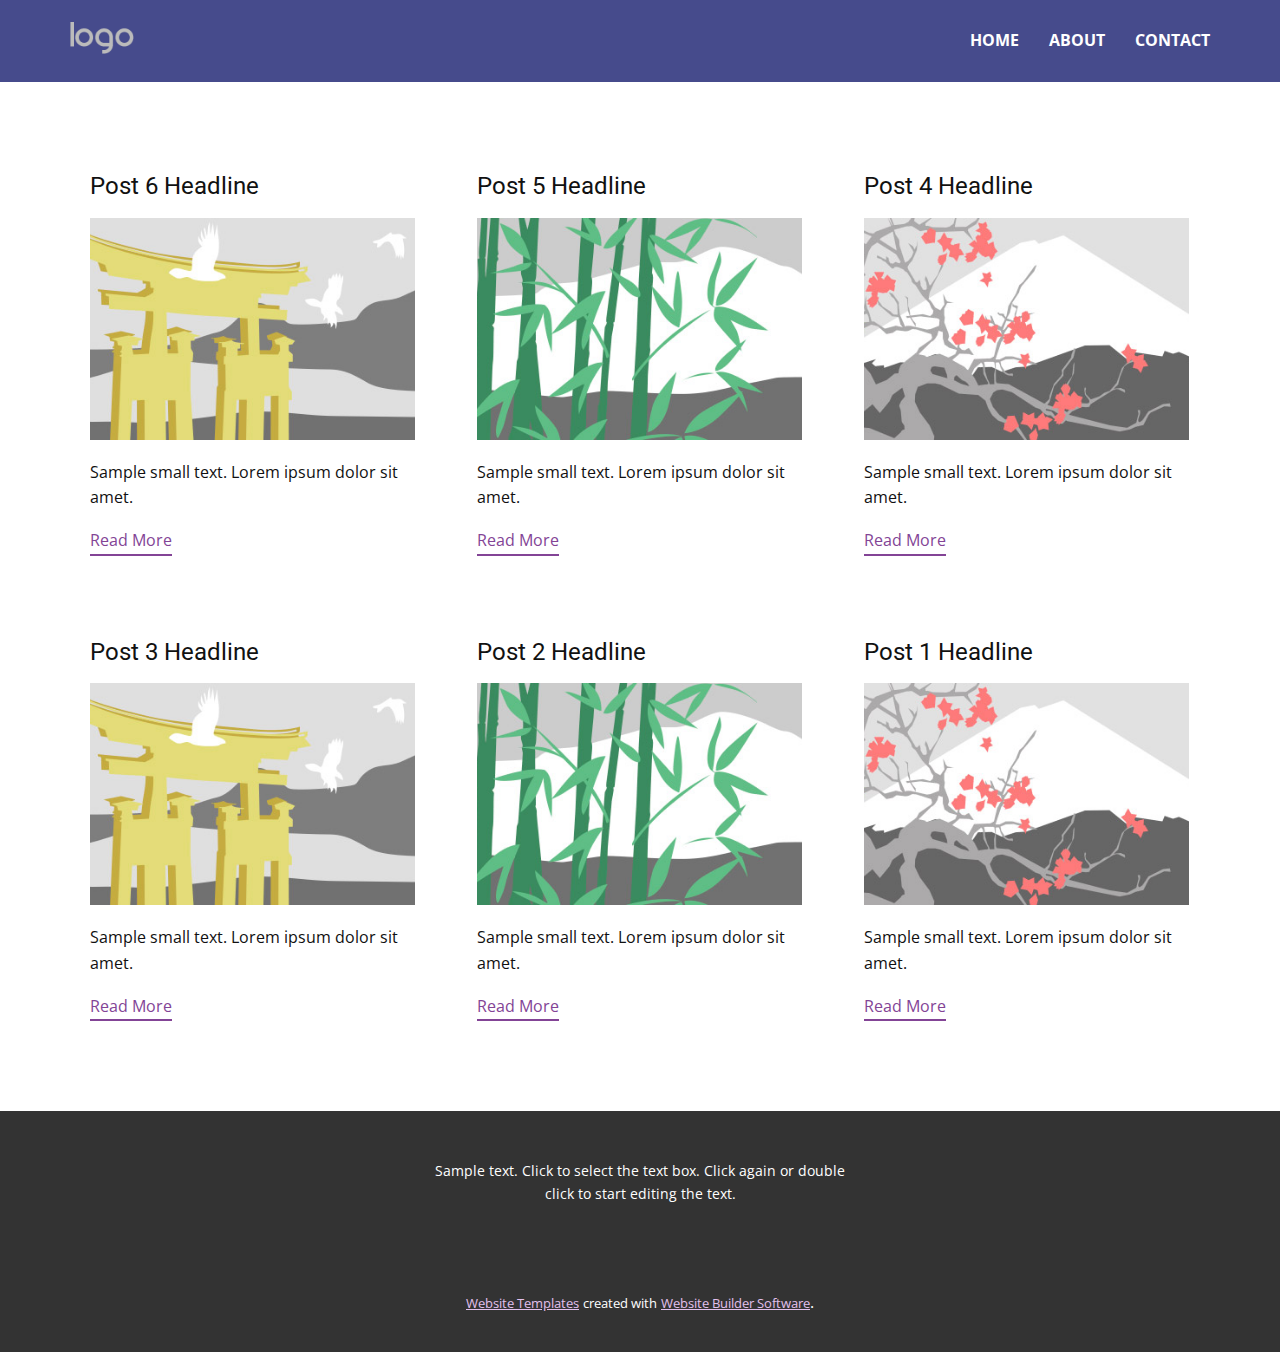
<file: Site20/blog/blog.html>
<!DOCTYPE html>
<html style="font-size: 16px;" lang="en"><head>
    <meta name="viewport" content="width=device-width, initial-scale=1.0">
    <meta charset="utf-8">
    <meta name="keywords" content="">
    <meta name="description" content="">
    <title>Blog Template</title>
    <link rel="stylesheet" href="../nicepage.css" media="screen">
<link rel="stylesheet" href="../Blog-Template.css" media="screen">
    <script class="u-script" type="text/javascript" src="../jquery.js" defer=""></script>
    <script class="u-script" type="text/javascript" src="../nicepage.js" defer=""></script>
    <meta name="generator" content="Nicepage 5.5.0, nicepage.com">
    <link id="u-theme-google-font" rel="stylesheet" href="https://fonts.googleapis.com/css?family=Roboto:100,100i,300,300i,400,400i,500,500i,700,700i,900,900i|Open+Sans:300,300i,400,400i,500,500i,600,600i,700,700i,800,800i">
    
    
    <script type="application/ld+json">{
		"@context": "http://schema.org",
		"@type": "Organization",
		"name": "",
		"logo": "images/default-logo.png"
}</script>
    <meta name="theme-color" content="#834496">
  <meta data-intl-tel-input-cdn-path="intlTelInput/"></head>
  <body class="u-body u-xl-mode" data-lang="en"><header class="u-clearfix u-header u-palette-2-base u-header" id="sec-1556"><div class="u-clearfix u-sheet u-valign-middle u-sheet-1">
        <a href="#" class="u-image u-logo u-image-1">
          <img src="../images/default-logo.png" class="u-logo-image u-logo-image-1">
        </a>
        <nav class="u-menu u-menu-one-level u-offcanvas u-menu-1" data-responsive-from="MD">
          <div class="menu-collapse" style="font-size: 1rem; letter-spacing: 0px; font-weight: 700; text-transform: uppercase;">
            <a class="u-button-style u-custom-active-border-color u-custom-active-color u-custom-border u-custom-border-color u-custom-borders u-custom-hover-border-color u-custom-left-right-menu-spacing u-custom-padding-bottom u-custom-text-active-color u-custom-text-color u-custom-text-hover-color u-custom-top-bottom-menu-spacing u-nav-link u-text-active-palette-1-base u-text-hover-palette-2-base" href="#">
              <svg class="u-svg-link" viewBox="0 0 24 24"><use xmlns:xlink="http://www.w3.org/1999/xlink" xlink:href="#menu-hamburger"></use></svg>
              <svg class="u-svg-content" version="1.1" id="menu-hamburger" viewBox="0 0 16 16" x="0px" y="0px" xmlns:xlink="http://www.w3.org/1999/xlink" xmlns="http://www.w3.org/2000/svg"><g><rect y="1" width="16" height="2"></rect><rect y="7" width="16" height="2"></rect><rect y="13" width="16" height="2"></rect>
</g></svg>
            </a>
          </div>
          <div class="u-custom-menu u-nav-container">
            <ul class="u-nav u-spacing-30 u-unstyled u-nav-1"><li class="u-nav-item"><a class="u-border-2 u-border-active-black u-border-hover-black u-border-no-left u-border-no-right u-border-no-top u-button-style u-nav-link u-text-active-palette-1-base u-text-hover-palette-1-base u-text-white" href="../Home.html" style="padding: 10px 0px;">Home</a>
</li><li class="u-nav-item"><a class="u-border-2 u-border-active-black u-border-hover-black u-border-no-left u-border-no-right u-border-no-top u-button-style u-nav-link u-text-active-palette-1-base u-text-hover-palette-1-base u-text-white" href="../About.html" style="padding: 10px 0px;">About</a>
</li><li class="u-nav-item"><a class="u-border-2 u-border-active-black u-border-hover-black u-border-no-left u-border-no-right u-border-no-top u-button-style u-nav-link u-text-active-palette-1-base u-text-hover-palette-1-base u-text-white" href="../Contact.html" style="padding: 10px 0px;">Contact</a>
</li></ul>
          </div>
          <div class="u-custom-menu u-nav-container-collapse">
            <div class="u-black u-container-style u-inner-container-layout u-opacity u-opacity-95 u-sidenav">
              <div class="u-inner-container-layout u-sidenav-overflow">
                <div class="u-menu-close"></div>
                <ul class="u-align-center u-nav u-popupmenu-items u-unstyled u-nav-2"><li class="u-nav-item"><a class="u-button-style u-nav-link" href="../Home.html">Home</a>
</li><li class="u-nav-item"><a class="u-button-style u-nav-link" href="../About.html">About</a>
</li><li class="u-nav-item"><a class="u-button-style u-nav-link" href="../Contact.html">Contact</a>
</li></ul>
              </div>
            </div>
            <div class="u-black u-menu-overlay u-opacity u-opacity-70"></div>
          </div>
        </nav>
      </div></header>
    <section class="u-clearfix u-section-1" id="sec-a306">
      <div class="u-clearfix u-sheet u-valign-middle u-sheet-1"><!--blog--><!--blog_options_json--><!--{"type":"Recent","source":"","tags":"","count":""}--><!--/blog_options_json-->
        <div class="u-blog u-expanded-width u-repeater u-repeater-1"><!--blog_post-->
          <div class="u-blog-post u-container-style u-repeater-item u-white u-repeater-item-1">
            <div class="u-container-layout u-similar-container u-valign-top u-container-layout-1"><!--blog_post_header-->
              <h4 class="u-blog-control u-text u-text-1">
                <a class="u-post-header-link" href="../blog/post-5.html">Post 6 Headline</a>
              </h4><!--/blog_post_header--><!--blog_post_image-->
              <a class="u-post-header-link" href="../blog/post-5.html"><img alt="" class="u-blog-control u-expanded-width u-image u-image-default u-image-1" src="../images/8ad73f3c.jpeg"></a><!--/blog_post_image--><!--blog_post_content-->
              <div class="u-blog-control u-post-content u-text u-text-2 fr-view">Sample small text. Lorem ipsum dolor sit amet.</div><!--/blog_post_content--><!--blog_post_readmore-->
              <a href="../blog/post-5.html" class="u-blog-control u-border-2 u-border-palette-1-base u-btn u-btn-rectangle u-button-style u-none u-btn-1"><!--blog_post_readmore_content--><!--options_json--><!--{"content":"","defaultValue":"Read More"}--><!--/options_json-->Read More<!--/blog_post_readmore_content--></a><!--/blog_post_readmore-->
            </div>
          </div><div class="u-blog-post u-container-style u-repeater-item u-video-cover u-white">
            <div class="u-container-layout u-similar-container u-valign-top u-container-layout-2"><!--blog_post_header-->
              <h4 class="u-blog-control u-text u-text-3">
                <a class="u-post-header-link" href="../blog/post-4.html">Post 5 Headline</a>
              </h4><!--/blog_post_header--><!--blog_post_image-->
              <a class="u-post-header-link" href="../blog/post-4.html"><img alt="" class="u-blog-control u-expanded-width u-image u-image-default u-image-2" src="../images/68f64b9d.jpeg"></a><!--/blog_post_image--><!--blog_post_content-->
              <div class="u-blog-control u-post-content u-text u-text-4 fr-view">Sample small text. Lorem ipsum dolor sit amet.</div><!--/blog_post_content--><!--blog_post_readmore-->
              <a href="../blog/post-4.html" class="u-blog-control u-border-2 u-border-palette-1-base u-btn u-btn-rectangle u-button-style u-none u-btn-2"><!--blog_post_readmore_content--><!--options_json--><!--{"content":"","defaultValue":"Read More"}--><!--/options_json-->Read More<!--/blog_post_readmore_content--></a><!--/blog_post_readmore-->
            </div>
          </div><div class="u-blog-post u-container-style u-repeater-item u-video-cover u-white">
            <div class="u-container-layout u-similar-container u-valign-top u-container-layout-3"><!--blog_post_header-->
              <h4 class="u-blog-control u-text u-text-5">
                <a class="u-post-header-link" href="../blog/post-3.html">Post 4 Headline</a>
              </h4><!--/blog_post_header--><!--blog_post_image-->
              <a class="u-post-header-link" href="../blog/post-3.html"><img alt="" class="u-blog-control u-expanded-width u-image u-image-default u-image-3" src="../images/0fd3416c.jpeg"></a><!--/blog_post_image--><!--blog_post_content-->
              <div class="u-blog-control u-post-content u-text u-text-6 fr-view">Sample small text. Lorem ipsum dolor sit amet.</div><!--/blog_post_content--><!--blog_post_readmore-->
              <a href="../blog/post-3.html" class="u-blog-control u-border-2 u-border-palette-1-base u-btn u-btn-rectangle u-button-style u-none u-btn-3"><!--blog_post_readmore_content--><!--options_json--><!--{"content":"","defaultValue":"Read More"}--><!--/options_json-->Read More<!--/blog_post_readmore_content--></a><!--/blog_post_readmore-->
            </div>
          </div><div class="u-blog-post u-container-style u-repeater-item u-white u-repeater-item-1">
            <div class="u-container-layout u-similar-container u-valign-top u-container-layout-1"><!--blog_post_header-->
              <h4 class="u-blog-control u-text u-text-1">
                <a class="u-post-header-link" href="../blog/post-2.html">Post 3 Headline</a>
              </h4><!--/blog_post_header--><!--blog_post_image-->
              <a class="u-post-header-link" href="../blog/post-2.html"><img alt="" class="u-blog-control u-expanded-width u-image u-image-default u-image-1" src="../images/8ad73f3c.jpeg"></a><!--/blog_post_image--><!--blog_post_content-->
              <div class="u-blog-control u-post-content u-text u-text-2 fr-view">Sample small text. Lorem ipsum dolor sit amet.</div><!--/blog_post_content--><!--blog_post_readmore-->
              <a href="../blog/post-2.html" class="u-blog-control u-border-2 u-border-palette-1-base u-btn u-btn-rectangle u-button-style u-none u-btn-1"><!--blog_post_readmore_content--><!--options_json--><!--{"content":"","defaultValue":"Read More"}--><!--/options_json-->Read More<!--/blog_post_readmore_content--></a><!--/blog_post_readmore-->
            </div>
          </div><div class="u-blog-post u-container-style u-repeater-item u-video-cover u-white">
            <div class="u-container-layout u-similar-container u-valign-top u-container-layout-2"><!--blog_post_header-->
              <h4 class="u-blog-control u-text u-text-3">
                <a class="u-post-header-link" href="../blog/post-1.html">Post 2 Headline</a>
              </h4><!--/blog_post_header--><!--blog_post_image-->
              <a class="u-post-header-link" href="../blog/post-1.html"><img alt="" class="u-blog-control u-expanded-width u-image u-image-default u-image-2" src="../images/68f64b9d.jpeg"></a><!--/blog_post_image--><!--blog_post_content-->
              <div class="u-blog-control u-post-content u-text u-text-4 fr-view">Sample small text. Lorem ipsum dolor sit amet.</div><!--/blog_post_content--><!--blog_post_readmore-->
              <a href="../blog/post-1.html" class="u-blog-control u-border-2 u-border-palette-1-base u-btn u-btn-rectangle u-button-style u-none u-btn-2"><!--blog_post_readmore_content--><!--options_json--><!--{"content":"","defaultValue":"Read More"}--><!--/options_json-->Read More<!--/blog_post_readmore_content--></a><!--/blog_post_readmore-->
            </div>
          </div><div class="u-blog-post u-container-style u-repeater-item u-video-cover u-white">
            <div class="u-container-layout u-similar-container u-valign-top u-container-layout-3"><!--blog_post_header-->
              <h4 class="u-blog-control u-text u-text-5">
                <a class="u-post-header-link" href="../blog/post.html">Post 1 Headline</a>
              </h4><!--/blog_post_header--><!--blog_post_image-->
              <a class="u-post-header-link" href="../blog/post.html"><img alt="" class="u-blog-control u-expanded-width u-image u-image-default u-image-3" src="../images/0fd3416c.jpeg"></a><!--/blog_post_image--><!--blog_post_content-->
              <div class="u-blog-control u-post-content u-text u-text-6 fr-view">Sample small text. Lorem ipsum dolor sit amet.</div><!--/blog_post_content--><!--blog_post_readmore-->
              <a href="../blog/post.html" class="u-blog-control u-border-2 u-border-palette-1-base u-btn u-btn-rectangle u-button-style u-none u-btn-3"><!--blog_post_readmore_content--><!--options_json--><!--{"content":"","defaultValue":"Read More"}--><!--/options_json-->Read More<!--/blog_post_readmore_content--></a><!--/blog_post_readmore-->
            </div>
          </div><!--/blog_post--><!--blog_post-->
          <!--/blog_post--><!--blog_post-->
          <!--/blog_post-->
        </div><!--/blog-->
      </div>
    </section>
    
    
    <footer class="u-align-center u-clearfix u-footer u-grey-80 u-footer" id="sec-8fa5"><div class="u-clearfix u-sheet u-sheet-1">
        <p class="u-small-text u-text u-text-variant u-text-1">Sample text. Click to select the text box. Click again or double click to start editing the text.</p>
      </div></footer>
    <section class="u-backlink u-clearfix u-grey-80">
      <a class="u-link" href="https://nicepage.com/website-templates" target="_blank">
        <span>Website Templates</span>
      </a>
      <p class="u-text">
        <span>created with</span>
      </p>
      <a class="u-link" href="" target="_blank">
        <span>Website Builder Software</span>
      </a>. 
    </section>
  
</body></html>
</file>
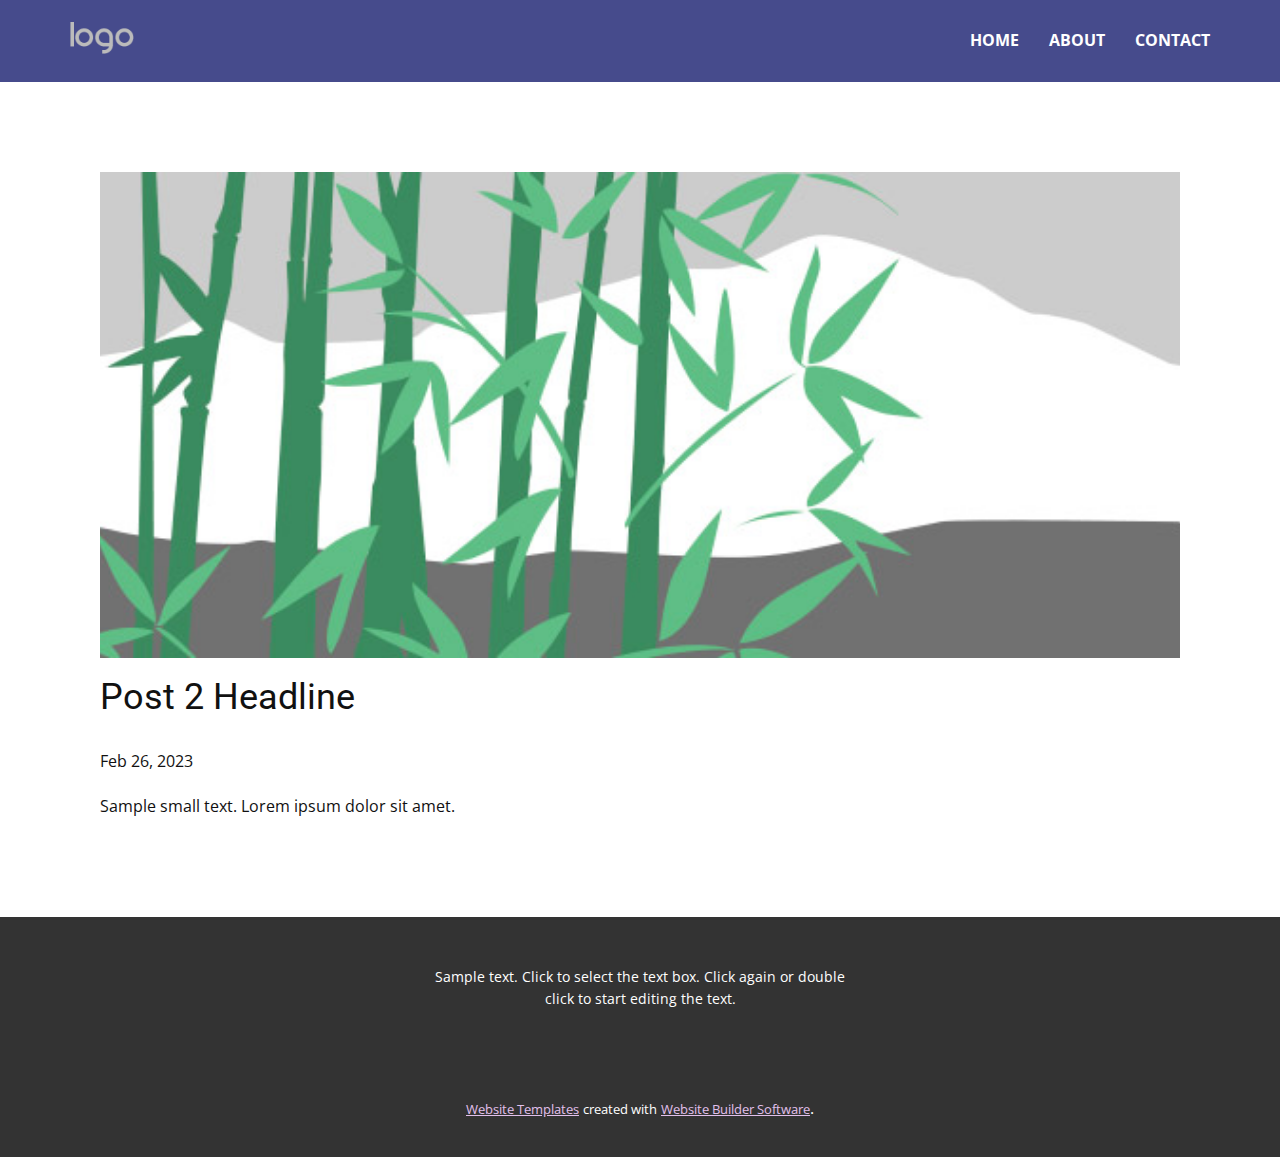
<file: Site20/blog/post-1.html>
<!DOCTYPE html>
<html style="font-size: 16px;" lang="en"><head>
    <meta name="viewport" content="width=device-width, initial-scale=1.0">
    <meta charset="utf-8">
    <meta name="keywords" content="Post 1 Headline">
    <meta name="description" content="">
    <title>Post 2 Headline</title>
    <link rel="stylesheet" href="../nicepage.css" media="screen">
<link rel="stylesheet" href="../Post-Template.css" media="screen">
    <script class="u-script" type="text/javascript" src="../jquery.js" defer=""></script>
    <script class="u-script" type="text/javascript" src="../nicepage.js" defer=""></script>
    <meta name="generator" content="Nicepage 5.5.0, nicepage.com">
    <link id="u-theme-google-font" rel="stylesheet" href="https://fonts.googleapis.com/css?family=Roboto:100,100i,300,300i,400,400i,500,500i,700,700i,900,900i|Open+Sans:300,300i,400,400i,500,500i,600,600i,700,700i,800,800i">
    
    
    <script type="application/ld+json">{
		"@context": "http://schema.org",
		"@type": "Organization",
		"name": "",
		"logo": "images/default-logo.png"
}</script>
    <meta name="theme-color" content="#834496">
  <meta data-intl-tel-input-cdn-path="intlTelInput/"></head>
  <body class="u-body u-xl-mode" data-lang="en"><header class="u-clearfix u-header u-palette-2-base u-header" id="sec-1556"><div class="u-clearfix u-sheet u-valign-middle u-sheet-1">
        <a href="#" class="u-image u-logo u-image-1">
          <img src="../images/default-logo.png" class="u-logo-image u-logo-image-1">
        </a>
        <nav class="u-menu u-menu-one-level u-offcanvas u-menu-1" data-responsive-from="MD">
          <div class="menu-collapse" style="font-size: 1rem; letter-spacing: 0px; font-weight: 700; text-transform: uppercase;">
            <a class="u-button-style u-custom-active-border-color u-custom-active-color u-custom-border u-custom-border-color u-custom-borders u-custom-hover-border-color u-custom-left-right-menu-spacing u-custom-padding-bottom u-custom-text-active-color u-custom-text-color u-custom-text-hover-color u-custom-top-bottom-menu-spacing u-nav-link u-text-active-palette-1-base u-text-hover-palette-2-base" href="#">
              <svg class="u-svg-link" viewBox="0 0 24 24"><use xmlns:xlink="http://www.w3.org/1999/xlink" xlink:href="#menu-hamburger"></use></svg>
              <svg class="u-svg-content" version="1.1" id="menu-hamburger" viewBox="0 0 16 16" x="0px" y="0px" xmlns:xlink="http://www.w3.org/1999/xlink" xmlns="http://www.w3.org/2000/svg"><g><rect y="1" width="16" height="2"></rect><rect y="7" width="16" height="2"></rect><rect y="13" width="16" height="2"></rect>
</g></svg>
            </a>
          </div>
          <div class="u-custom-menu u-nav-container">
            <ul class="u-nav u-spacing-30 u-unstyled u-nav-1"><li class="u-nav-item"><a class="u-border-2 u-border-active-black u-border-hover-black u-border-no-left u-border-no-right u-border-no-top u-button-style u-nav-link u-text-active-palette-1-base u-text-hover-palette-1-base u-text-white" href="../Home.html" style="padding: 10px 0px;">Home</a>
</li><li class="u-nav-item"><a class="u-border-2 u-border-active-black u-border-hover-black u-border-no-left u-border-no-right u-border-no-top u-button-style u-nav-link u-text-active-palette-1-base u-text-hover-palette-1-base u-text-white" href="../About.html" style="padding: 10px 0px;">About</a>
</li><li class="u-nav-item"><a class="u-border-2 u-border-active-black u-border-hover-black u-border-no-left u-border-no-right u-border-no-top u-button-style u-nav-link u-text-active-palette-1-base u-text-hover-palette-1-base u-text-white" href="../Contact.html" style="padding: 10px 0px;">Contact</a>
</li></ul>
          </div>
          <div class="u-custom-menu u-nav-container-collapse">
            <div class="u-black u-container-style u-inner-container-layout u-opacity u-opacity-95 u-sidenav">
              <div class="u-inner-container-layout u-sidenav-overflow">
                <div class="u-menu-close"></div>
                <ul class="u-align-center u-nav u-popupmenu-items u-unstyled u-nav-2"><li class="u-nav-item"><a class="u-button-style u-nav-link" href="../Home.html">Home</a>
</li><li class="u-nav-item"><a class="u-button-style u-nav-link" href="../About.html">About</a>
</li><li class="u-nav-item"><a class="u-button-style u-nav-link" href="../Contact.html">Contact</a>
</li></ul>
              </div>
            </div>
            <div class="u-black u-menu-overlay u-opacity u-opacity-70"></div>
          </div>
        </nav>
      </div></header>
    <section class="u-align-center u-clearfix u-section-1" id="sec-ad87">
      <div class="u-clearfix u-sheet u-valign-middle-md u-valign-middle-sm u-valign-middle-xs u-sheet-1"><!--post_details--><!--post_details_options_json--><!--{"source":""}--><!--/post_details_options_json--><!--blog_post-->
        <div class="u-container-style u-expanded-width u-post-details u-post-details-1">
          <div class="u-container-layout u-valign-middle u-container-layout-1"><!--blog_post_image-->
            <img alt="" class="u-blog-control u-expanded-width u-image u-image-default u-image-1" src="../images/68f64b9d.jpeg"><!--/blog_post_image--><!--blog_post_header-->
            <h2 class="u-blog-control u-text u-text-1">Post 2 Headline</h2><!--/blog_post_header--><!--blog_post_metadata-->
            <div class="u-blog-control u-metadata u-metadata-1"><!--blog_post_metadata_date-->
              <span class="u-meta-date u-meta-icon">Feb 26, 2023</span><!--/blog_post_metadata_date--><!--blog_post_metadata_category-->
              <!--/blog_post_metadata_category--><!--blog_post_metadata_comments-->
              <!--/blog_post_metadata_comments-->
            </div><!--/blog_post_metadata--><!--blog_post_content-->
            <div class="u-align-justify u-blog-control u-post-content u-text u-text-2 fr-view">
  Sample small text. Lorem ipsum dolor sit amet.
  </div><!--/blog_post_content-->
          </div>
        </div><!--/blog_post--><!--/post_details-->
      </div>
    </section>
    
    
    <footer class="u-align-center u-clearfix u-footer u-grey-80 u-footer" id="sec-8fa5"><div class="u-clearfix u-sheet u-sheet-1">
        <p class="u-small-text u-text u-text-variant u-text-1">Sample text. Click to select the text box. Click again or double click to start editing the text.</p>
      </div></footer>
    <section class="u-backlink u-clearfix u-grey-80">
      <a class="u-link" href="https://nicepage.com/website-templates" target="_blank">
        <span>Website Templates</span>
      </a>
      <p class="u-text">
        <span>created with</span>
      </p>
      <a class="u-link" href="" target="_blank">
        <span>Website Builder Software</span>
      </a>. 
    </section>
  
</body></html>
</file>
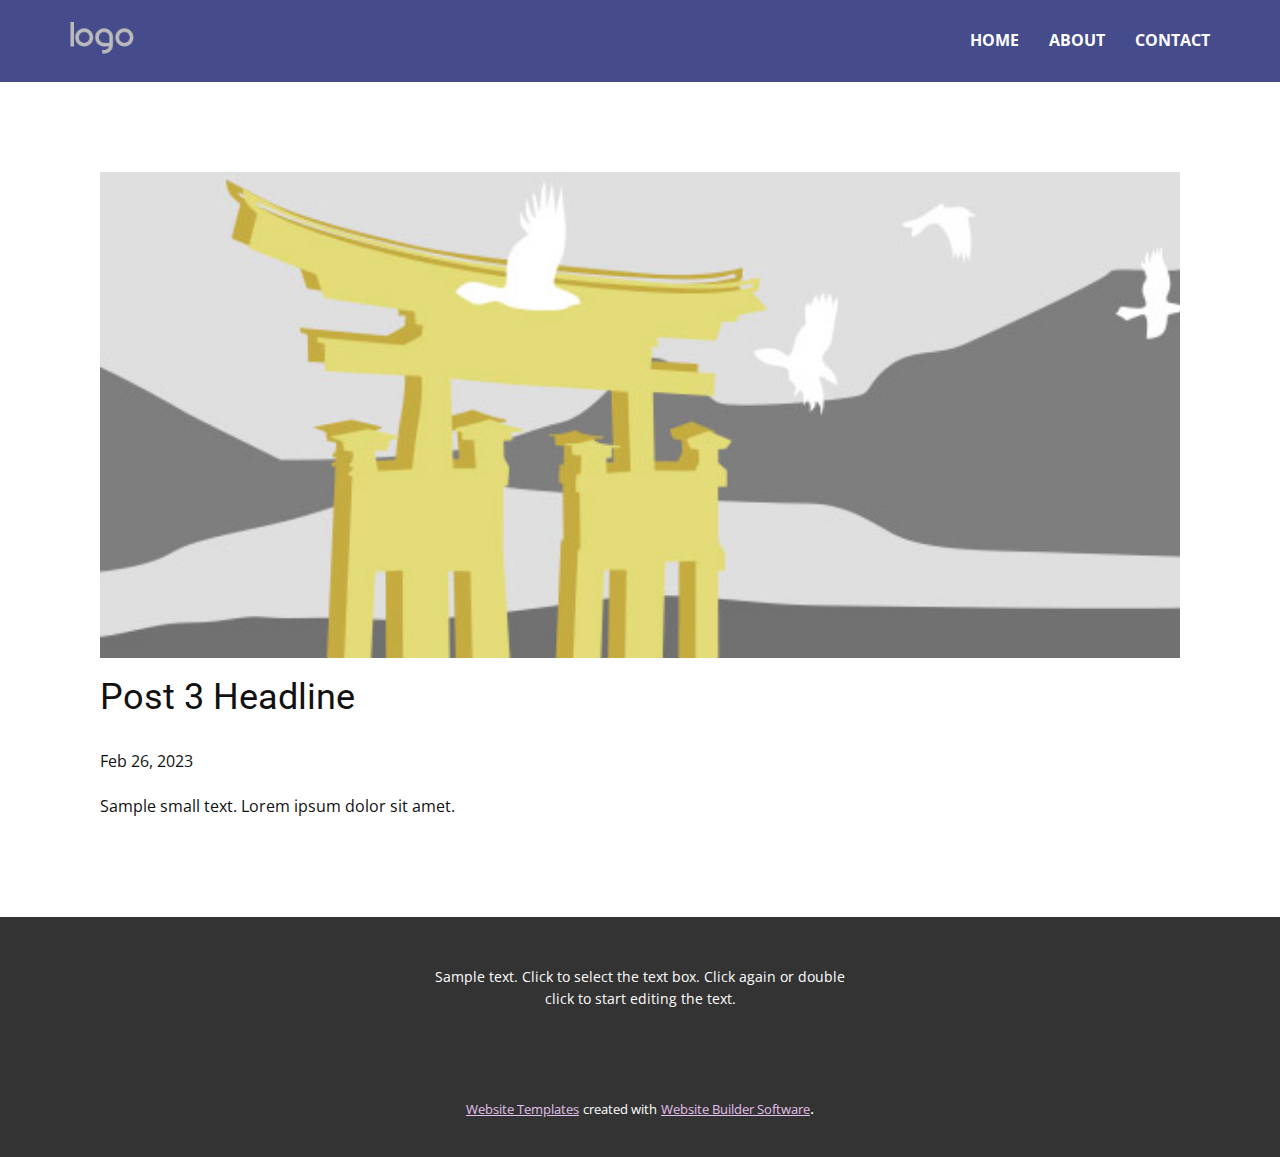
<file: Site20/blog/post-2.html>
<!DOCTYPE html>
<html style="font-size: 16px;" lang="en"><head>
    <meta name="viewport" content="width=device-width, initial-scale=1.0">
    <meta charset="utf-8">
    <meta name="keywords" content="Post 1 Headline">
    <meta name="description" content="">
    <title>Post 3 Headline</title>
    <link rel="stylesheet" href="../nicepage.css" media="screen">
<link rel="stylesheet" href="../Post-Template.css" media="screen">
    <script class="u-script" type="text/javascript" src="../jquery.js" defer=""></script>
    <script class="u-script" type="text/javascript" src="../nicepage.js" defer=""></script>
    <meta name="generator" content="Nicepage 5.5.0, nicepage.com">
    <link id="u-theme-google-font" rel="stylesheet" href="https://fonts.googleapis.com/css?family=Roboto:100,100i,300,300i,400,400i,500,500i,700,700i,900,900i|Open+Sans:300,300i,400,400i,500,500i,600,600i,700,700i,800,800i">
    
    
    <script type="application/ld+json">{
		"@context": "http://schema.org",
		"@type": "Organization",
		"name": "",
		"logo": "images/default-logo.png"
}</script>
    <meta name="theme-color" content="#834496">
  <meta data-intl-tel-input-cdn-path="intlTelInput/"></head>
  <body class="u-body u-xl-mode" data-lang="en"><header class="u-clearfix u-header u-palette-2-base u-header" id="sec-1556"><div class="u-clearfix u-sheet u-valign-middle u-sheet-1">
        <a href="#" class="u-image u-logo u-image-1">
          <img src="../images/default-logo.png" class="u-logo-image u-logo-image-1">
        </a>
        <nav class="u-menu u-menu-one-level u-offcanvas u-menu-1" data-responsive-from="MD">
          <div class="menu-collapse" style="font-size: 1rem; letter-spacing: 0px; font-weight: 700; text-transform: uppercase;">
            <a class="u-button-style u-custom-active-border-color u-custom-active-color u-custom-border u-custom-border-color u-custom-borders u-custom-hover-border-color u-custom-left-right-menu-spacing u-custom-padding-bottom u-custom-text-active-color u-custom-text-color u-custom-text-hover-color u-custom-top-bottom-menu-spacing u-nav-link u-text-active-palette-1-base u-text-hover-palette-2-base" href="#">
              <svg class="u-svg-link" viewBox="0 0 24 24"><use xmlns:xlink="http://www.w3.org/1999/xlink" xlink:href="#menu-hamburger"></use></svg>
              <svg class="u-svg-content" version="1.1" id="menu-hamburger" viewBox="0 0 16 16" x="0px" y="0px" xmlns:xlink="http://www.w3.org/1999/xlink" xmlns="http://www.w3.org/2000/svg"><g><rect y="1" width="16" height="2"></rect><rect y="7" width="16" height="2"></rect><rect y="13" width="16" height="2"></rect>
</g></svg>
            </a>
          </div>
          <div class="u-custom-menu u-nav-container">
            <ul class="u-nav u-spacing-30 u-unstyled u-nav-1"><li class="u-nav-item"><a class="u-border-2 u-border-active-black u-border-hover-black u-border-no-left u-border-no-right u-border-no-top u-button-style u-nav-link u-text-active-palette-1-base u-text-hover-palette-1-base u-text-white" href="../Home.html" style="padding: 10px 0px;">Home</a>
</li><li class="u-nav-item"><a class="u-border-2 u-border-active-black u-border-hover-black u-border-no-left u-border-no-right u-border-no-top u-button-style u-nav-link u-text-active-palette-1-base u-text-hover-palette-1-base u-text-white" href="../About.html" style="padding: 10px 0px;">About</a>
</li><li class="u-nav-item"><a class="u-border-2 u-border-active-black u-border-hover-black u-border-no-left u-border-no-right u-border-no-top u-button-style u-nav-link u-text-active-palette-1-base u-text-hover-palette-1-base u-text-white" href="../Contact.html" style="padding: 10px 0px;">Contact</a>
</li></ul>
          </div>
          <div class="u-custom-menu u-nav-container-collapse">
            <div class="u-black u-container-style u-inner-container-layout u-opacity u-opacity-95 u-sidenav">
              <div class="u-inner-container-layout u-sidenav-overflow">
                <div class="u-menu-close"></div>
                <ul class="u-align-center u-nav u-popupmenu-items u-unstyled u-nav-2"><li class="u-nav-item"><a class="u-button-style u-nav-link" href="../Home.html">Home</a>
</li><li class="u-nav-item"><a class="u-button-style u-nav-link" href="../About.html">About</a>
</li><li class="u-nav-item"><a class="u-button-style u-nav-link" href="../Contact.html">Contact</a>
</li></ul>
              </div>
            </div>
            <div class="u-black u-menu-overlay u-opacity u-opacity-70"></div>
          </div>
        </nav>
      </div></header>
    <section class="u-align-center u-clearfix u-section-1" id="sec-ad87">
      <div class="u-clearfix u-sheet u-valign-middle-md u-valign-middle-sm u-valign-middle-xs u-sheet-1"><!--post_details--><!--post_details_options_json--><!--{"source":""}--><!--/post_details_options_json--><!--blog_post-->
        <div class="u-container-style u-expanded-width u-post-details u-post-details-1">
          <div class="u-container-layout u-valign-middle u-container-layout-1"><!--blog_post_image-->
            <img alt="" class="u-blog-control u-expanded-width u-image u-image-default u-image-1" src="../images/8ad73f3c.jpeg"><!--/blog_post_image--><!--blog_post_header-->
            <h2 class="u-blog-control u-text u-text-1">Post 3 Headline</h2><!--/blog_post_header--><!--blog_post_metadata-->
            <div class="u-blog-control u-metadata u-metadata-1"><!--blog_post_metadata_date-->
              <span class="u-meta-date u-meta-icon">Feb 26, 2023</span><!--/blog_post_metadata_date--><!--blog_post_metadata_category-->
              <!--/blog_post_metadata_category--><!--blog_post_metadata_comments-->
              <!--/blog_post_metadata_comments-->
            </div><!--/blog_post_metadata--><!--blog_post_content-->
            <div class="u-align-justify u-blog-control u-post-content u-text u-text-2 fr-view">
  Sample small text. Lorem ipsum dolor sit amet.
  </div><!--/blog_post_content-->
          </div>
        </div><!--/blog_post--><!--/post_details-->
      </div>
    </section>
    
    
    <footer class="u-align-center u-clearfix u-footer u-grey-80 u-footer" id="sec-8fa5"><div class="u-clearfix u-sheet u-sheet-1">
        <p class="u-small-text u-text u-text-variant u-text-1">Sample text. Click to select the text box. Click again or double click to start editing the text.</p>
      </div></footer>
    <section class="u-backlink u-clearfix u-grey-80">
      <a class="u-link" href="https://nicepage.com/website-templates" target="_blank">
        <span>Website Templates</span>
      </a>
      <p class="u-text">
        <span>created with</span>
      </p>
      <a class="u-link" href="" target="_blank">
        <span>Website Builder Software</span>
      </a>. 
    </section>
  
</body></html>
</file>
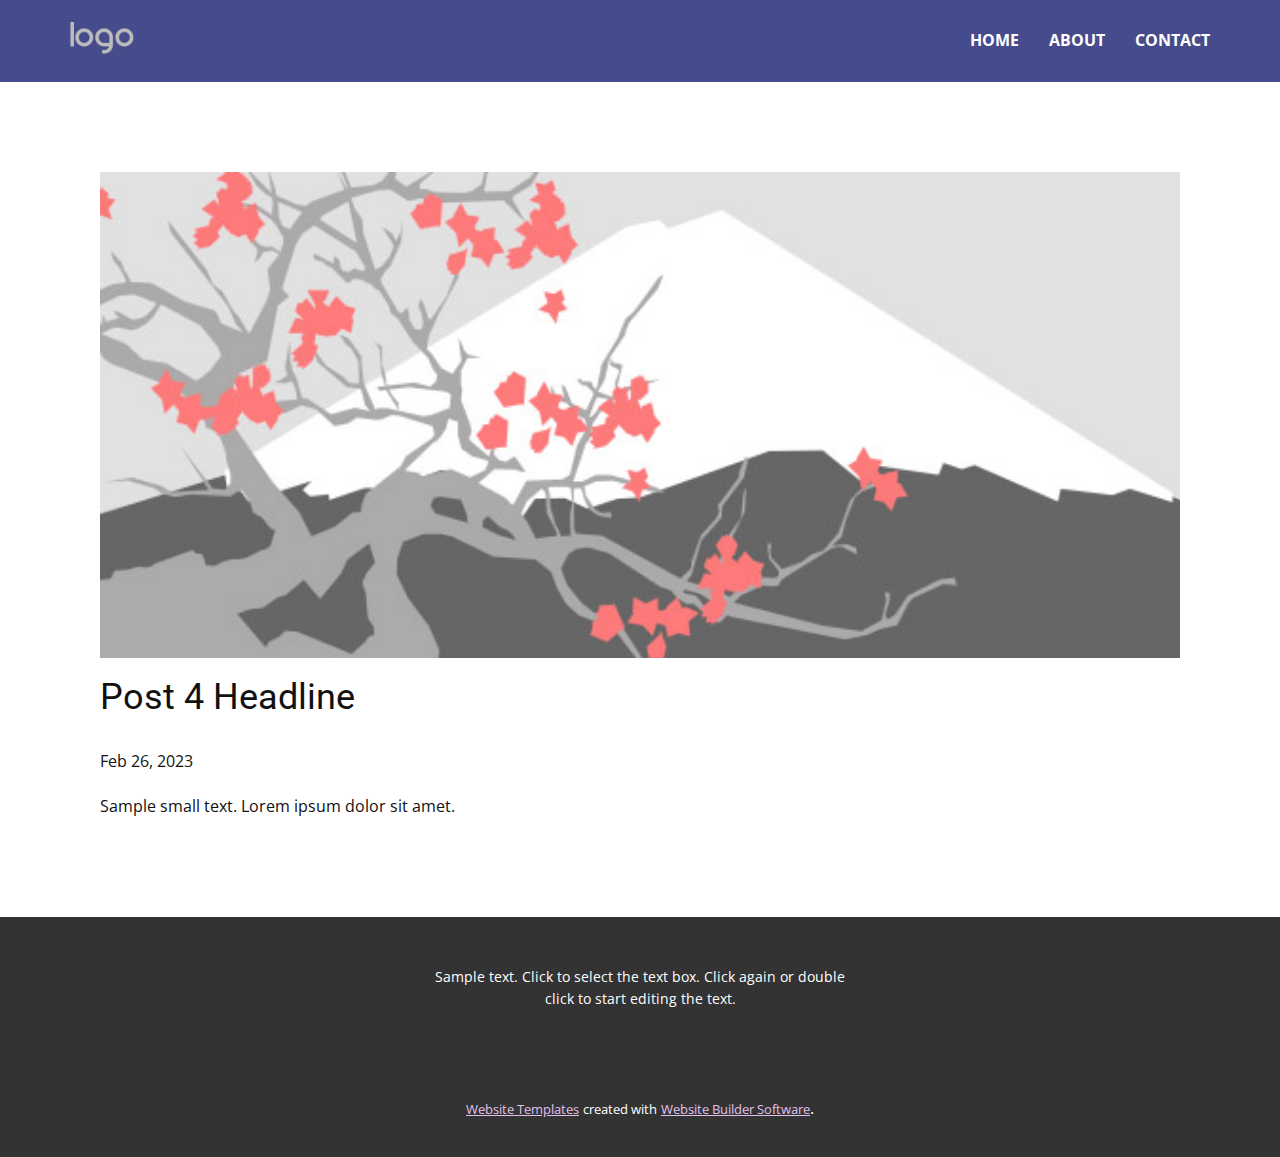
<file: Site20/blog/post-3.html>
<!DOCTYPE html>
<html style="font-size: 16px;" lang="en"><head>
    <meta name="viewport" content="width=device-width, initial-scale=1.0">
    <meta charset="utf-8">
    <meta name="keywords" content="Post 1 Headline">
    <meta name="description" content="">
    <title>Post 4 Headline</title>
    <link rel="stylesheet" href="../nicepage.css" media="screen">
<link rel="stylesheet" href="../Post-Template.css" media="screen">
    <script class="u-script" type="text/javascript" src="../jquery.js" defer=""></script>
    <script class="u-script" type="text/javascript" src="../nicepage.js" defer=""></script>
    <meta name="generator" content="Nicepage 5.5.0, nicepage.com">
    <link id="u-theme-google-font" rel="stylesheet" href="https://fonts.googleapis.com/css?family=Roboto:100,100i,300,300i,400,400i,500,500i,700,700i,900,900i|Open+Sans:300,300i,400,400i,500,500i,600,600i,700,700i,800,800i">
    
    
    <script type="application/ld+json">{
		"@context": "http://schema.org",
		"@type": "Organization",
		"name": "",
		"logo": "images/default-logo.png"
}</script>
    <meta name="theme-color" content="#834496">
  <meta data-intl-tel-input-cdn-path="intlTelInput/"></head>
  <body class="u-body u-xl-mode" data-lang="en"><header class="u-clearfix u-header u-palette-2-base u-header" id="sec-1556"><div class="u-clearfix u-sheet u-valign-middle u-sheet-1">
        <a href="#" class="u-image u-logo u-image-1">
          <img src="../images/default-logo.png" class="u-logo-image u-logo-image-1">
        </a>
        <nav class="u-menu u-menu-one-level u-offcanvas u-menu-1" data-responsive-from="MD">
          <div class="menu-collapse" style="font-size: 1rem; letter-spacing: 0px; font-weight: 700; text-transform: uppercase;">
            <a class="u-button-style u-custom-active-border-color u-custom-active-color u-custom-border u-custom-border-color u-custom-borders u-custom-hover-border-color u-custom-left-right-menu-spacing u-custom-padding-bottom u-custom-text-active-color u-custom-text-color u-custom-text-hover-color u-custom-top-bottom-menu-spacing u-nav-link u-text-active-palette-1-base u-text-hover-palette-2-base" href="#">
              <svg class="u-svg-link" viewBox="0 0 24 24"><use xmlns:xlink="http://www.w3.org/1999/xlink" xlink:href="#menu-hamburger"></use></svg>
              <svg class="u-svg-content" version="1.1" id="menu-hamburger" viewBox="0 0 16 16" x="0px" y="0px" xmlns:xlink="http://www.w3.org/1999/xlink" xmlns="http://www.w3.org/2000/svg"><g><rect y="1" width="16" height="2"></rect><rect y="7" width="16" height="2"></rect><rect y="13" width="16" height="2"></rect>
</g></svg>
            </a>
          </div>
          <div class="u-custom-menu u-nav-container">
            <ul class="u-nav u-spacing-30 u-unstyled u-nav-1"><li class="u-nav-item"><a class="u-border-2 u-border-active-black u-border-hover-black u-border-no-left u-border-no-right u-border-no-top u-button-style u-nav-link u-text-active-palette-1-base u-text-hover-palette-1-base u-text-white" href="../Home.html" style="padding: 10px 0px;">Home</a>
</li><li class="u-nav-item"><a class="u-border-2 u-border-active-black u-border-hover-black u-border-no-left u-border-no-right u-border-no-top u-button-style u-nav-link u-text-active-palette-1-base u-text-hover-palette-1-base u-text-white" href="../About.html" style="padding: 10px 0px;">About</a>
</li><li class="u-nav-item"><a class="u-border-2 u-border-active-black u-border-hover-black u-border-no-left u-border-no-right u-border-no-top u-button-style u-nav-link u-text-active-palette-1-base u-text-hover-palette-1-base u-text-white" href="../Contact.html" style="padding: 10px 0px;">Contact</a>
</li></ul>
          </div>
          <div class="u-custom-menu u-nav-container-collapse">
            <div class="u-black u-container-style u-inner-container-layout u-opacity u-opacity-95 u-sidenav">
              <div class="u-inner-container-layout u-sidenav-overflow">
                <div class="u-menu-close"></div>
                <ul class="u-align-center u-nav u-popupmenu-items u-unstyled u-nav-2"><li class="u-nav-item"><a class="u-button-style u-nav-link" href="../Home.html">Home</a>
</li><li class="u-nav-item"><a class="u-button-style u-nav-link" href="../About.html">About</a>
</li><li class="u-nav-item"><a class="u-button-style u-nav-link" href="../Contact.html">Contact</a>
</li></ul>
              </div>
            </div>
            <div class="u-black u-menu-overlay u-opacity u-opacity-70"></div>
          </div>
        </nav>
      </div></header>
    <section class="u-align-center u-clearfix u-section-1" id="sec-ad87">
      <div class="u-clearfix u-sheet u-valign-middle-md u-valign-middle-sm u-valign-middle-xs u-sheet-1"><!--post_details--><!--post_details_options_json--><!--{"source":""}--><!--/post_details_options_json--><!--blog_post-->
        <div class="u-container-style u-expanded-width u-post-details u-post-details-1">
          <div class="u-container-layout u-valign-middle u-container-layout-1"><!--blog_post_image-->
            <img alt="" class="u-blog-control u-expanded-width u-image u-image-default u-image-1" src="../images/0fd3416c.jpeg"><!--/blog_post_image--><!--blog_post_header-->
            <h2 class="u-blog-control u-text u-text-1">Post 4 Headline</h2><!--/blog_post_header--><!--blog_post_metadata-->
            <div class="u-blog-control u-metadata u-metadata-1"><!--blog_post_metadata_date-->
              <span class="u-meta-date u-meta-icon">Feb 26, 2023</span><!--/blog_post_metadata_date--><!--blog_post_metadata_category-->
              <!--/blog_post_metadata_category--><!--blog_post_metadata_comments-->
              <!--/blog_post_metadata_comments-->
            </div><!--/blog_post_metadata--><!--blog_post_content-->
            <div class="u-align-justify u-blog-control u-post-content u-text u-text-2 fr-view">
  Sample small text. Lorem ipsum dolor sit amet.
  </div><!--/blog_post_content-->
          </div>
        </div><!--/blog_post--><!--/post_details-->
      </div>
    </section>
    
    
    <footer class="u-align-center u-clearfix u-footer u-grey-80 u-footer" id="sec-8fa5"><div class="u-clearfix u-sheet u-sheet-1">
        <p class="u-small-text u-text u-text-variant u-text-1">Sample text. Click to select the text box. Click again or double click to start editing the text.</p>
      </div></footer>
    <section class="u-backlink u-clearfix u-grey-80">
      <a class="u-link" href="https://nicepage.com/website-templates" target="_blank">
        <span>Website Templates</span>
      </a>
      <p class="u-text">
        <span>created with</span>
      </p>
      <a class="u-link" href="" target="_blank">
        <span>Website Builder Software</span>
      </a>. 
    </section>
  
</body></html>
</file>
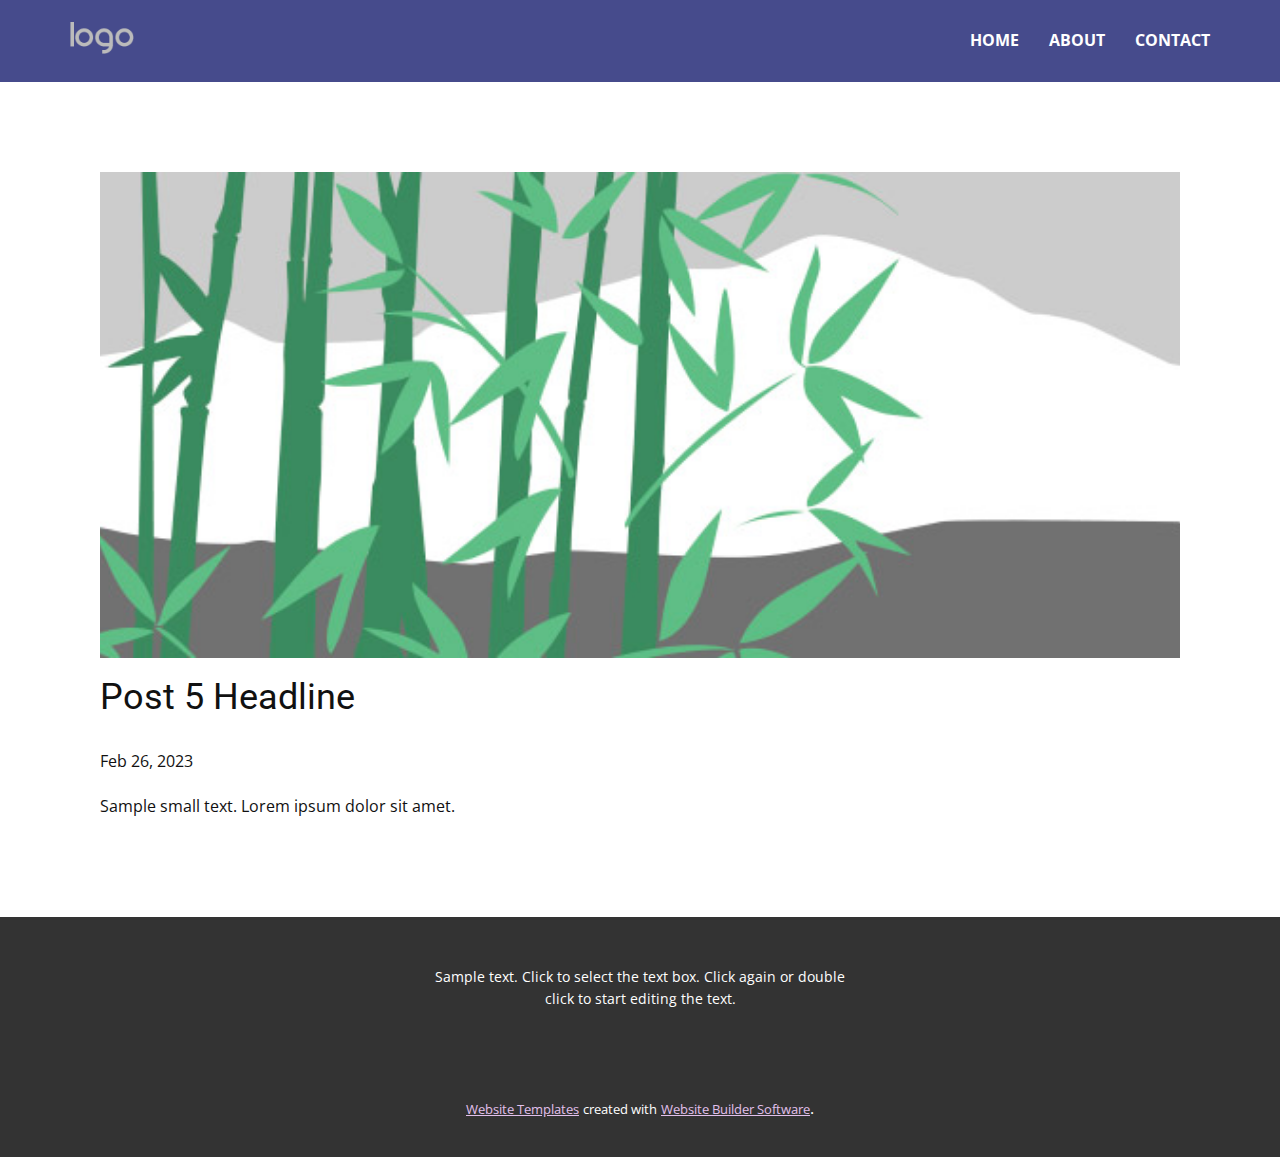
<file: Site20/blog/post-4.html>
<!DOCTYPE html>
<html style="font-size: 16px;" lang="en"><head>
    <meta name="viewport" content="width=device-width, initial-scale=1.0">
    <meta charset="utf-8">
    <meta name="keywords" content="Post 1 Headline">
    <meta name="description" content="">
    <title>Post 5 Headline</title>
    <link rel="stylesheet" href="../nicepage.css" media="screen">
<link rel="stylesheet" href="../Post-Template.css" media="screen">
    <script class="u-script" type="text/javascript" src="../jquery.js" defer=""></script>
    <script class="u-script" type="text/javascript" src="../nicepage.js" defer=""></script>
    <meta name="generator" content="Nicepage 5.5.0, nicepage.com">
    <link id="u-theme-google-font" rel="stylesheet" href="https://fonts.googleapis.com/css?family=Roboto:100,100i,300,300i,400,400i,500,500i,700,700i,900,900i|Open+Sans:300,300i,400,400i,500,500i,600,600i,700,700i,800,800i">
    
    
    <script type="application/ld+json">{
		"@context": "http://schema.org",
		"@type": "Organization",
		"name": "",
		"logo": "images/default-logo.png"
}</script>
    <meta name="theme-color" content="#834496">
  <meta data-intl-tel-input-cdn-path="intlTelInput/"></head>
  <body class="u-body u-xl-mode" data-lang="en"><header class="u-clearfix u-header u-palette-2-base u-header" id="sec-1556"><div class="u-clearfix u-sheet u-valign-middle u-sheet-1">
        <a href="#" class="u-image u-logo u-image-1">
          <img src="../images/default-logo.png" class="u-logo-image u-logo-image-1">
        </a>
        <nav class="u-menu u-menu-one-level u-offcanvas u-menu-1" data-responsive-from="MD">
          <div class="menu-collapse" style="font-size: 1rem; letter-spacing: 0px; font-weight: 700; text-transform: uppercase;">
            <a class="u-button-style u-custom-active-border-color u-custom-active-color u-custom-border u-custom-border-color u-custom-borders u-custom-hover-border-color u-custom-left-right-menu-spacing u-custom-padding-bottom u-custom-text-active-color u-custom-text-color u-custom-text-hover-color u-custom-top-bottom-menu-spacing u-nav-link u-text-active-palette-1-base u-text-hover-palette-2-base" href="#">
              <svg class="u-svg-link" viewBox="0 0 24 24"><use xmlns:xlink="http://www.w3.org/1999/xlink" xlink:href="#menu-hamburger"></use></svg>
              <svg class="u-svg-content" version="1.1" id="menu-hamburger" viewBox="0 0 16 16" x="0px" y="0px" xmlns:xlink="http://www.w3.org/1999/xlink" xmlns="http://www.w3.org/2000/svg"><g><rect y="1" width="16" height="2"></rect><rect y="7" width="16" height="2"></rect><rect y="13" width="16" height="2"></rect>
</g></svg>
            </a>
          </div>
          <div class="u-custom-menu u-nav-container">
            <ul class="u-nav u-spacing-30 u-unstyled u-nav-1"><li class="u-nav-item"><a class="u-border-2 u-border-active-black u-border-hover-black u-border-no-left u-border-no-right u-border-no-top u-button-style u-nav-link u-text-active-palette-1-base u-text-hover-palette-1-base u-text-white" href="../Home.html" style="padding: 10px 0px;">Home</a>
</li><li class="u-nav-item"><a class="u-border-2 u-border-active-black u-border-hover-black u-border-no-left u-border-no-right u-border-no-top u-button-style u-nav-link u-text-active-palette-1-base u-text-hover-palette-1-base u-text-white" href="../About.html" style="padding: 10px 0px;">About</a>
</li><li class="u-nav-item"><a class="u-border-2 u-border-active-black u-border-hover-black u-border-no-left u-border-no-right u-border-no-top u-button-style u-nav-link u-text-active-palette-1-base u-text-hover-palette-1-base u-text-white" href="../Contact.html" style="padding: 10px 0px;">Contact</a>
</li></ul>
          </div>
          <div class="u-custom-menu u-nav-container-collapse">
            <div class="u-black u-container-style u-inner-container-layout u-opacity u-opacity-95 u-sidenav">
              <div class="u-inner-container-layout u-sidenav-overflow">
                <div class="u-menu-close"></div>
                <ul class="u-align-center u-nav u-popupmenu-items u-unstyled u-nav-2"><li class="u-nav-item"><a class="u-button-style u-nav-link" href="../Home.html">Home</a>
</li><li class="u-nav-item"><a class="u-button-style u-nav-link" href="../About.html">About</a>
</li><li class="u-nav-item"><a class="u-button-style u-nav-link" href="../Contact.html">Contact</a>
</li></ul>
              </div>
            </div>
            <div class="u-black u-menu-overlay u-opacity u-opacity-70"></div>
          </div>
        </nav>
      </div></header>
    <section class="u-align-center u-clearfix u-section-1" id="sec-ad87">
      <div class="u-clearfix u-sheet u-valign-middle-md u-valign-middle-sm u-valign-middle-xs u-sheet-1"><!--post_details--><!--post_details_options_json--><!--{"source":""}--><!--/post_details_options_json--><!--blog_post-->
        <div class="u-container-style u-expanded-width u-post-details u-post-details-1">
          <div class="u-container-layout u-valign-middle u-container-layout-1"><!--blog_post_image-->
            <img alt="" class="u-blog-control u-expanded-width u-image u-image-default u-image-1" src="../images/68f64b9d.jpeg"><!--/blog_post_image--><!--blog_post_header-->
            <h2 class="u-blog-control u-text u-text-1">Post 5 Headline</h2><!--/blog_post_header--><!--blog_post_metadata-->
            <div class="u-blog-control u-metadata u-metadata-1"><!--blog_post_metadata_date-->
              <span class="u-meta-date u-meta-icon">Feb 26, 2023</span><!--/blog_post_metadata_date--><!--blog_post_metadata_category-->
              <!--/blog_post_metadata_category--><!--blog_post_metadata_comments-->
              <!--/blog_post_metadata_comments-->
            </div><!--/blog_post_metadata--><!--blog_post_content-->
            <div class="u-align-justify u-blog-control u-post-content u-text u-text-2 fr-view">
  Sample small text. Lorem ipsum dolor sit amet.
  </div><!--/blog_post_content-->
          </div>
        </div><!--/blog_post--><!--/post_details-->
      </div>
    </section>
    
    
    <footer class="u-align-center u-clearfix u-footer u-grey-80 u-footer" id="sec-8fa5"><div class="u-clearfix u-sheet u-sheet-1">
        <p class="u-small-text u-text u-text-variant u-text-1">Sample text. Click to select the text box. Click again or double click to start editing the text.</p>
      </div></footer>
    <section class="u-backlink u-clearfix u-grey-80">
      <a class="u-link" href="https://nicepage.com/website-templates" target="_blank">
        <span>Website Templates</span>
      </a>
      <p class="u-text">
        <span>created with</span>
      </p>
      <a class="u-link" href="" target="_blank">
        <span>Website Builder Software</span>
      </a>. 
    </section>
  
</body></html>
</file>
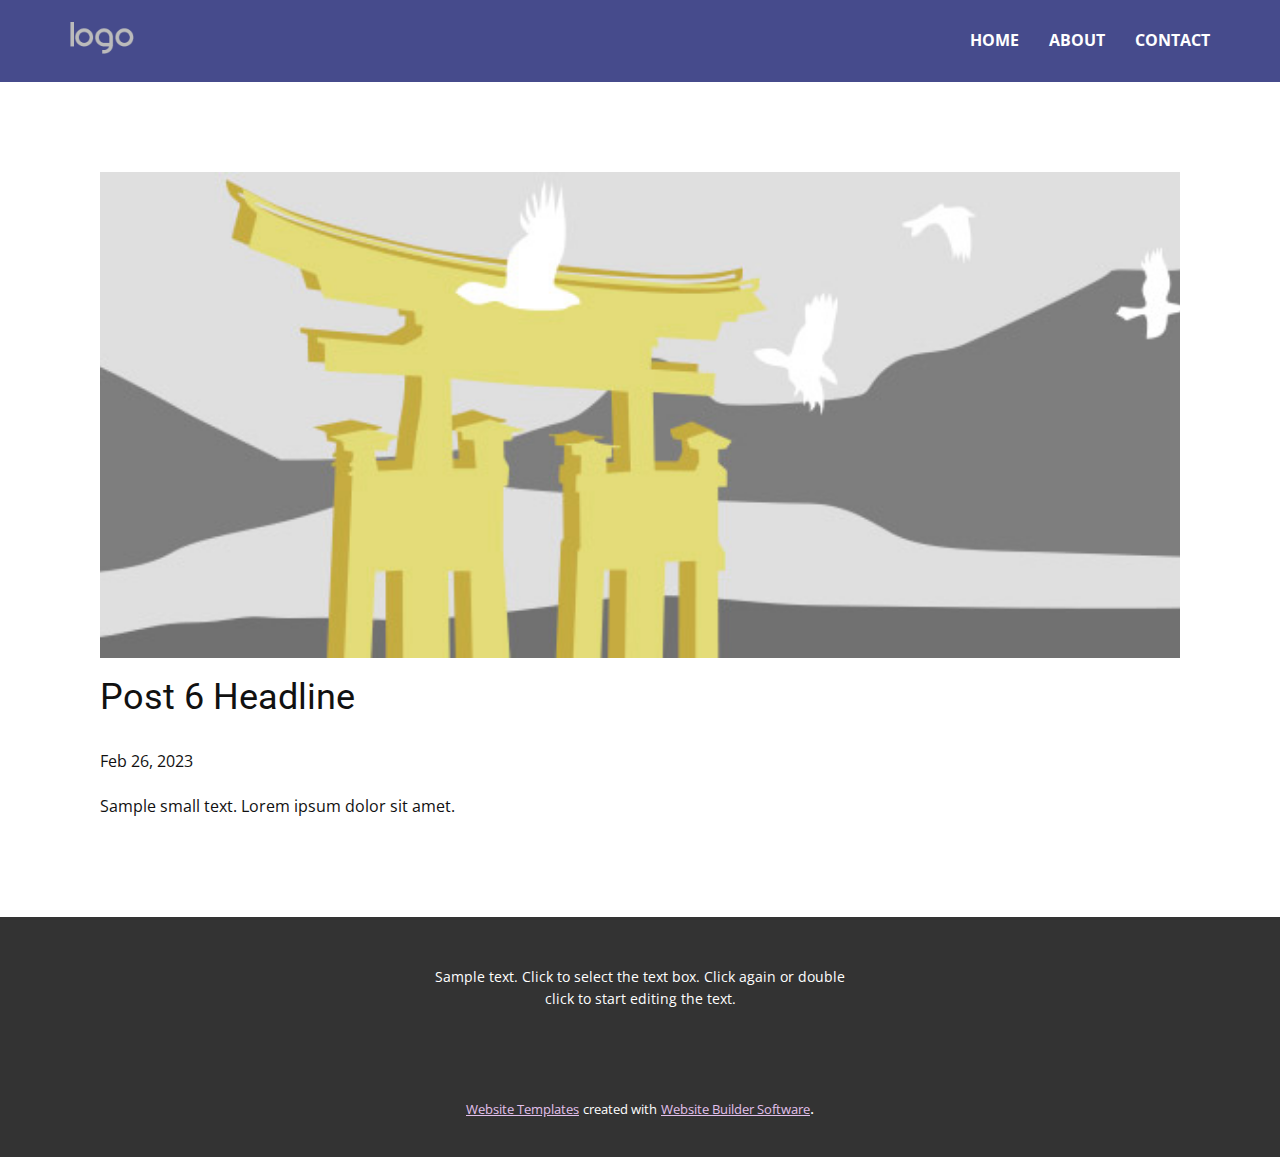
<file: Site20/blog/post-5.html>
<!DOCTYPE html>
<html style="font-size: 16px;" lang="en"><head>
    <meta name="viewport" content="width=device-width, initial-scale=1.0">
    <meta charset="utf-8">
    <meta name="keywords" content="Post 1 Headline">
    <meta name="description" content="">
    <title>Post 6 Headline</title>
    <link rel="stylesheet" href="../nicepage.css" media="screen">
<link rel="stylesheet" href="../Post-Template.css" media="screen">
    <script class="u-script" type="text/javascript" src="../jquery.js" defer=""></script>
    <script class="u-script" type="text/javascript" src="../nicepage.js" defer=""></script>
    <meta name="generator" content="Nicepage 5.5.0, nicepage.com">
    <link id="u-theme-google-font" rel="stylesheet" href="https://fonts.googleapis.com/css?family=Roboto:100,100i,300,300i,400,400i,500,500i,700,700i,900,900i|Open+Sans:300,300i,400,400i,500,500i,600,600i,700,700i,800,800i">
    
    
    <script type="application/ld+json">{
		"@context": "http://schema.org",
		"@type": "Organization",
		"name": "",
		"logo": "images/default-logo.png"
}</script>
    <meta name="theme-color" content="#834496">
  <meta data-intl-tel-input-cdn-path="intlTelInput/"></head>
  <body class="u-body u-xl-mode" data-lang="en"><header class="u-clearfix u-header u-palette-2-base u-header" id="sec-1556"><div class="u-clearfix u-sheet u-valign-middle u-sheet-1">
        <a href="#" class="u-image u-logo u-image-1">
          <img src="../images/default-logo.png" class="u-logo-image u-logo-image-1">
        </a>
        <nav class="u-menu u-menu-one-level u-offcanvas u-menu-1" data-responsive-from="MD">
          <div class="menu-collapse" style="font-size: 1rem; letter-spacing: 0px; font-weight: 700; text-transform: uppercase;">
            <a class="u-button-style u-custom-active-border-color u-custom-active-color u-custom-border u-custom-border-color u-custom-borders u-custom-hover-border-color u-custom-left-right-menu-spacing u-custom-padding-bottom u-custom-text-active-color u-custom-text-color u-custom-text-hover-color u-custom-top-bottom-menu-spacing u-nav-link u-text-active-palette-1-base u-text-hover-palette-2-base" href="#">
              <svg class="u-svg-link" viewBox="0 0 24 24"><use xmlns:xlink="http://www.w3.org/1999/xlink" xlink:href="#menu-hamburger"></use></svg>
              <svg class="u-svg-content" version="1.1" id="menu-hamburger" viewBox="0 0 16 16" x="0px" y="0px" xmlns:xlink="http://www.w3.org/1999/xlink" xmlns="http://www.w3.org/2000/svg"><g><rect y="1" width="16" height="2"></rect><rect y="7" width="16" height="2"></rect><rect y="13" width="16" height="2"></rect>
</g></svg>
            </a>
          </div>
          <div class="u-custom-menu u-nav-container">
            <ul class="u-nav u-spacing-30 u-unstyled u-nav-1"><li class="u-nav-item"><a class="u-border-2 u-border-active-black u-border-hover-black u-border-no-left u-border-no-right u-border-no-top u-button-style u-nav-link u-text-active-palette-1-base u-text-hover-palette-1-base u-text-white" href="../Home.html" style="padding: 10px 0px;">Home</a>
</li><li class="u-nav-item"><a class="u-border-2 u-border-active-black u-border-hover-black u-border-no-left u-border-no-right u-border-no-top u-button-style u-nav-link u-text-active-palette-1-base u-text-hover-palette-1-base u-text-white" href="../About.html" style="padding: 10px 0px;">About</a>
</li><li class="u-nav-item"><a class="u-border-2 u-border-active-black u-border-hover-black u-border-no-left u-border-no-right u-border-no-top u-button-style u-nav-link u-text-active-palette-1-base u-text-hover-palette-1-base u-text-white" href="../Contact.html" style="padding: 10px 0px;">Contact</a>
</li></ul>
          </div>
          <div class="u-custom-menu u-nav-container-collapse">
            <div class="u-black u-container-style u-inner-container-layout u-opacity u-opacity-95 u-sidenav">
              <div class="u-inner-container-layout u-sidenav-overflow">
                <div class="u-menu-close"></div>
                <ul class="u-align-center u-nav u-popupmenu-items u-unstyled u-nav-2"><li class="u-nav-item"><a class="u-button-style u-nav-link" href="../Home.html">Home</a>
</li><li class="u-nav-item"><a class="u-button-style u-nav-link" href="../About.html">About</a>
</li><li class="u-nav-item"><a class="u-button-style u-nav-link" href="../Contact.html">Contact</a>
</li></ul>
              </div>
            </div>
            <div class="u-black u-menu-overlay u-opacity u-opacity-70"></div>
          </div>
        </nav>
      </div></header>
    <section class="u-align-center u-clearfix u-section-1" id="sec-ad87">
      <div class="u-clearfix u-sheet u-valign-middle-md u-valign-middle-sm u-valign-middle-xs u-sheet-1"><!--post_details--><!--post_details_options_json--><!--{"source":""}--><!--/post_details_options_json--><!--blog_post-->
        <div class="u-container-style u-expanded-width u-post-details u-post-details-1">
          <div class="u-container-layout u-valign-middle u-container-layout-1"><!--blog_post_image-->
            <img alt="" class="u-blog-control u-expanded-width u-image u-image-default u-image-1" src="../images/8ad73f3c.jpeg"><!--/blog_post_image--><!--blog_post_header-->
            <h2 class="u-blog-control u-text u-text-1">Post 6 Headline</h2><!--/blog_post_header--><!--blog_post_metadata-->
            <div class="u-blog-control u-metadata u-metadata-1"><!--blog_post_metadata_date-->
              <span class="u-meta-date u-meta-icon">Feb 26, 2023</span><!--/blog_post_metadata_date--><!--blog_post_metadata_category-->
              <!--/blog_post_metadata_category--><!--blog_post_metadata_comments-->
              <!--/blog_post_metadata_comments-->
            </div><!--/blog_post_metadata--><!--blog_post_content-->
            <div class="u-align-justify u-blog-control u-post-content u-text u-text-2 fr-view">
  Sample small text. Lorem ipsum dolor sit amet.
  </div><!--/blog_post_content-->
          </div>
        </div><!--/blog_post--><!--/post_details-->
      </div>
    </section>
    
    
    <footer class="u-align-center u-clearfix u-footer u-grey-80 u-footer" id="sec-8fa5"><div class="u-clearfix u-sheet u-sheet-1">
        <p class="u-small-text u-text u-text-variant u-text-1">Sample text. Click to select the text box. Click again or double click to start editing the text.</p>
      </div></footer>
    <section class="u-backlink u-clearfix u-grey-80">
      <a class="u-link" href="https://nicepage.com/website-templates" target="_blank">
        <span>Website Templates</span>
      </a>
      <p class="u-text">
        <span>created with</span>
      </p>
      <a class="u-link" href="" target="_blank">
        <span>Website Builder Software</span>
      </a>. 
    </section>
  
</body></html>
</file>
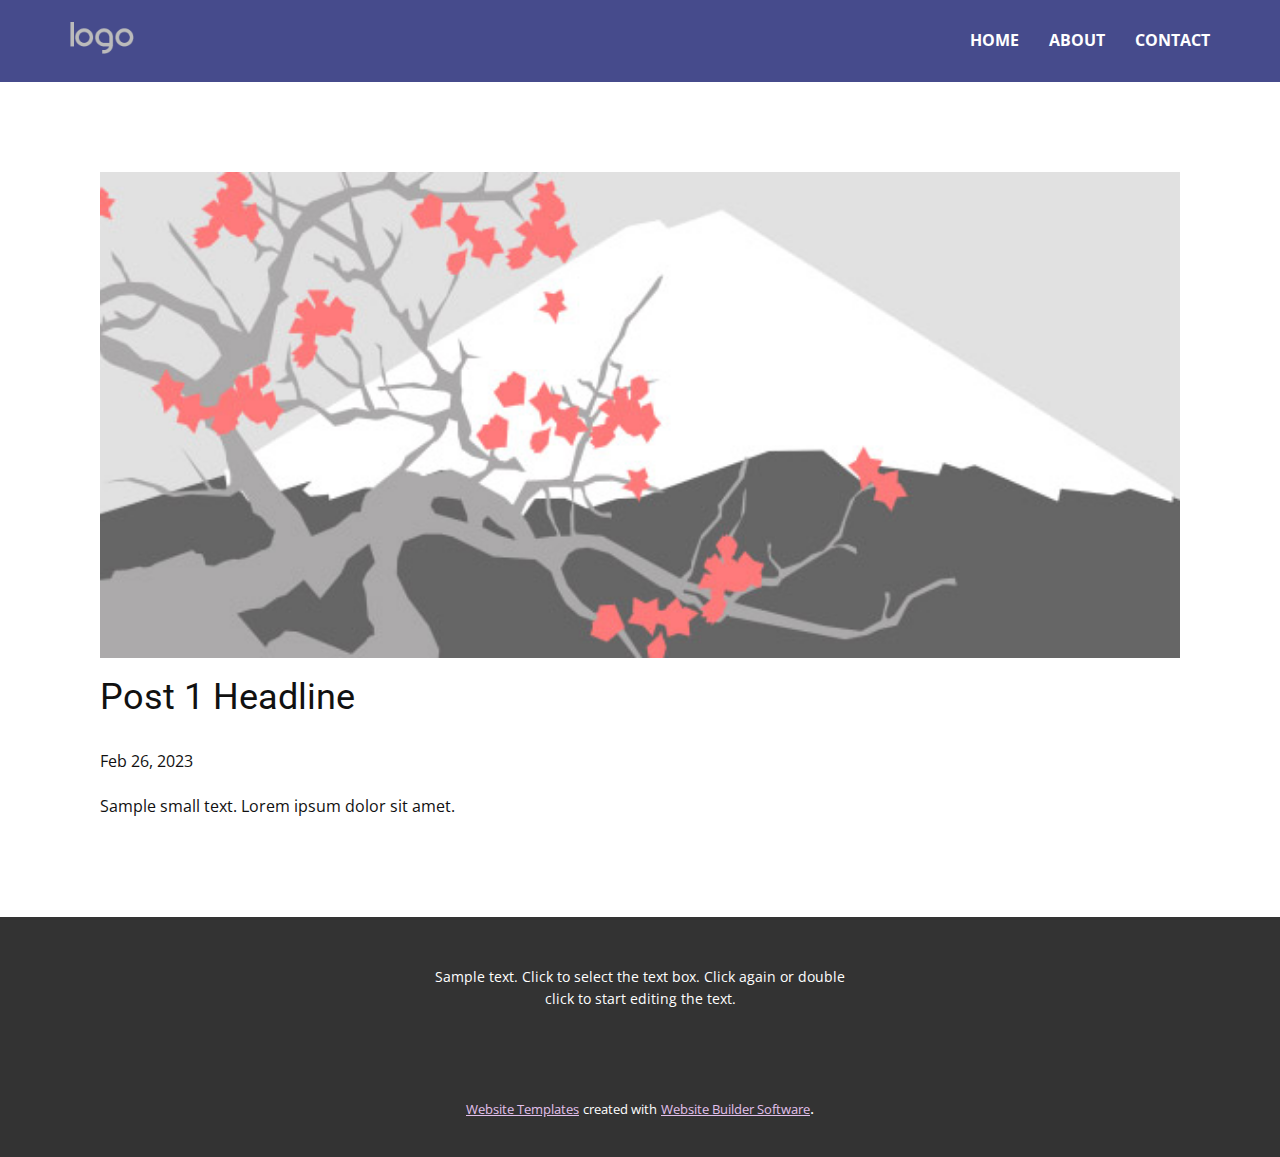
<file: Site20/blog/post.html>
<!DOCTYPE html>
<html style="font-size: 16px;" lang="en"><head>
    <meta name="viewport" content="width=device-width, initial-scale=1.0">
    <meta charset="utf-8">
    <meta name="keywords" content="Post 1 Headline">
    <meta name="description" content="">
    <title>Post 1 Headline</title>
    <link rel="stylesheet" href="../nicepage.css" media="screen">
<link rel="stylesheet" href="../Post-Template.css" media="screen">
    <script class="u-script" type="text/javascript" src="../jquery.js" defer=""></script>
    <script class="u-script" type="text/javascript" src="../nicepage.js" defer=""></script>
    <meta name="generator" content="Nicepage 5.5.0, nicepage.com">
    <link id="u-theme-google-font" rel="stylesheet" href="https://fonts.googleapis.com/css?family=Roboto:100,100i,300,300i,400,400i,500,500i,700,700i,900,900i|Open+Sans:300,300i,400,400i,500,500i,600,600i,700,700i,800,800i">
    
    
    <script type="application/ld+json">{
		"@context": "http://schema.org",
		"@type": "Organization",
		"name": "",
		"logo": "images/default-logo.png"
}</script>
    <meta name="theme-color" content="#834496">
  <meta data-intl-tel-input-cdn-path="intlTelInput/"></head>
  <body class="u-body u-xl-mode" data-lang="en"><header class="u-clearfix u-header u-palette-2-base u-header" id="sec-1556"><div class="u-clearfix u-sheet u-valign-middle u-sheet-1">
        <a href="#" class="u-image u-logo u-image-1">
          <img src="../images/default-logo.png" class="u-logo-image u-logo-image-1">
        </a>
        <nav class="u-menu u-menu-one-level u-offcanvas u-menu-1" data-responsive-from="MD">
          <div class="menu-collapse" style="font-size: 1rem; letter-spacing: 0px; font-weight: 700; text-transform: uppercase;">
            <a class="u-button-style u-custom-active-border-color u-custom-active-color u-custom-border u-custom-border-color u-custom-borders u-custom-hover-border-color u-custom-left-right-menu-spacing u-custom-padding-bottom u-custom-text-active-color u-custom-text-color u-custom-text-hover-color u-custom-top-bottom-menu-spacing u-nav-link u-text-active-palette-1-base u-text-hover-palette-2-base" href="#">
              <svg class="u-svg-link" viewBox="0 0 24 24"><use xmlns:xlink="http://www.w3.org/1999/xlink" xlink:href="#menu-hamburger"></use></svg>
              <svg class="u-svg-content" version="1.1" id="menu-hamburger" viewBox="0 0 16 16" x="0px" y="0px" xmlns:xlink="http://www.w3.org/1999/xlink" xmlns="http://www.w3.org/2000/svg"><g><rect y="1" width="16" height="2"></rect><rect y="7" width="16" height="2"></rect><rect y="13" width="16" height="2"></rect>
</g></svg>
            </a>
          </div>
          <div class="u-custom-menu u-nav-container">
            <ul class="u-nav u-spacing-30 u-unstyled u-nav-1"><li class="u-nav-item"><a class="u-border-2 u-border-active-black u-border-hover-black u-border-no-left u-border-no-right u-border-no-top u-button-style u-nav-link u-text-active-palette-1-base u-text-hover-palette-1-base u-text-white" href="../Home.html" style="padding: 10px 0px;">Home</a>
</li><li class="u-nav-item"><a class="u-border-2 u-border-active-black u-border-hover-black u-border-no-left u-border-no-right u-border-no-top u-button-style u-nav-link u-text-active-palette-1-base u-text-hover-palette-1-base u-text-white" href="../About.html" style="padding: 10px 0px;">About</a>
</li><li class="u-nav-item"><a class="u-border-2 u-border-active-black u-border-hover-black u-border-no-left u-border-no-right u-border-no-top u-button-style u-nav-link u-text-active-palette-1-base u-text-hover-palette-1-base u-text-white" href="../Contact.html" style="padding: 10px 0px;">Contact</a>
</li></ul>
          </div>
          <div class="u-custom-menu u-nav-container-collapse">
            <div class="u-black u-container-style u-inner-container-layout u-opacity u-opacity-95 u-sidenav">
              <div class="u-inner-container-layout u-sidenav-overflow">
                <div class="u-menu-close"></div>
                <ul class="u-align-center u-nav u-popupmenu-items u-unstyled u-nav-2"><li class="u-nav-item"><a class="u-button-style u-nav-link" href="../Home.html">Home</a>
</li><li class="u-nav-item"><a class="u-button-style u-nav-link" href="../About.html">About</a>
</li><li class="u-nav-item"><a class="u-button-style u-nav-link" href="../Contact.html">Contact</a>
</li></ul>
              </div>
            </div>
            <div class="u-black u-menu-overlay u-opacity u-opacity-70"></div>
          </div>
        </nav>
      </div></header>
    <section class="u-align-center u-clearfix u-section-1" id="sec-ad87">
      <div class="u-clearfix u-sheet u-valign-middle-md u-valign-middle-sm u-valign-middle-xs u-sheet-1"><!--post_details--><!--post_details_options_json--><!--{"source":""}--><!--/post_details_options_json--><!--blog_post-->
        <div class="u-container-style u-expanded-width u-post-details u-post-details-1">
          <div class="u-container-layout u-valign-middle u-container-layout-1"><!--blog_post_image-->
            <img alt="" class="u-blog-control u-expanded-width u-image u-image-default u-image-1" src="../images/0fd3416c.jpeg"><!--/blog_post_image--><!--blog_post_header-->
            <h2 class="u-blog-control u-text u-text-1">Post 1 Headline</h2><!--/blog_post_header--><!--blog_post_metadata-->
            <div class="u-blog-control u-metadata u-metadata-1"><!--blog_post_metadata_date-->
              <span class="u-meta-date u-meta-icon">Feb 26, 2023</span><!--/blog_post_metadata_date--><!--blog_post_metadata_category-->
              <!--/blog_post_metadata_category--><!--blog_post_metadata_comments-->
              <!--/blog_post_metadata_comments-->
            </div><!--/blog_post_metadata--><!--blog_post_content-->
            <div class="u-align-justify u-blog-control u-post-content u-text u-text-2 fr-view">
  Sample small text. Lorem ipsum dolor sit amet.
  </div><!--/blog_post_content-->
          </div>
        </div><!--/blog_post--><!--/post_details-->
      </div>
    </section>
    
    
    <footer class="u-align-center u-clearfix u-footer u-grey-80 u-footer" id="sec-8fa5"><div class="u-clearfix u-sheet u-sheet-1">
        <p class="u-small-text u-text u-text-variant u-text-1">Sample text. Click to select the text box. Click again or double click to start editing the text.</p>
      </div></footer>
    <section class="u-backlink u-clearfix u-grey-80">
      <a class="u-link" href="https://nicepage.com/website-templates" target="_blank">
        <span>Website Templates</span>
      </a>
      <p class="u-text">
        <span>created with</span>
      </p>
      <a class="u-link" href="" target="_blank">
        <span>Website Builder Software</span>
      </a>. 
    </section>
  
</body></html>
</file>
<file: Site20/Home.css>
.u-section-1 {
  background-image: url("images/3.jpg");
  background-position: 50% 50%;
}

.u-section-1 .u-sheet-1 {
  min-height: 819px;
}

.u-section-1 .u-layout-wrap-1 {
  margin-top: 60px;
  margin-bottom: 0;
}

.u-section-1 .u-layout-cell-1 {
  min-height: 338px;
}

.u-section-1 .u-container-layout-1 {
  padding: 30px;
}

.u-section-1 .u-text-1 {
  margin-top: 0;
  font-weight: 700;
  letter-spacing: 2px;
  line-height: 2.2;
  font-size: 1.25rem;
  margin-bottom: 0;
  --animation-custom_in-translate_x: -200px;
  --animation-custom_in-scale: 1;
}

.u-section-1 .u-layout-cell-2 {
  min-height: 338px;
  background-image: none;
  --animation-custom_in-translate_x: 300px;
  --animation-custom_in-translate_y: 0px;
  --animation-custom_in-opacity: 0;
  --animation-custom_in-rotate: 0deg;
  --animation-custom_in-scale: 1;
}

.u-section-1 .u-container-layout-2 {
  padding: 30px;
}

.u-section-1 .u-text-2 {
  margin-top: 0;
  margin-bottom: 0;
  font-size: 4.5rem;
  --animation-custom_in-translate_x: -200px;
  --animation-custom_in-scale: 1;
}

.u-section-1 .u-list-1 {
  height: auto;
  margin: 146px auto 60px 0;
}

.u-section-1 .u-repeater-1 {
  grid-template-columns: repeat(4, 25%);
  min-height: 214px;
  grid-gap: 0px;
}

.u-section-1 .u-list-item-1 {
  --animation-custom_in-translate_x: 0px;
  --animation-custom_in-translate_y: 0px;
  --animation-custom_in-opacity: 0;
  --animation-custom_in-rotate: 0deg;
  --animation-custom_in-scale: 0.3;
}

.u-section-1 .u-container-layout-3 {
  padding: 30px;
}

.u-section-1 .u-icon-1 {
  height: 64px;
  width: 64px;
  background-image: none;
  margin: 0 auto 0 0;
  padding: 19px;
}

.u-section-1 .u-text-3 {
  margin-left: 0;
  margin-right: auto;
}

.u-section-1 .u-list-item-2 {
  --animation-custom_in-translate_x: 0px;
  --animation-custom_in-translate_y: 0px;
  --animation-custom_in-opacity: 0;
  --animation-custom_in-rotate: 0deg;
  --animation-custom_in-scale: 0.3;
}

.u-section-1 .u-container-layout-4 {
  padding: 30px;
}

.u-section-1 .u-icon-2 {
  height: 64px;
  width: 64px;
  background-image: none;
  margin: 0 auto 0 0;
  padding: 19px;
}

.u-section-1 .u-text-4 {
  margin-left: 0;
  margin-right: auto;
}

.u-section-1 .u-list-item-3 {
  background-position: 50% 50%;
  --animation-custom_in-translate_x: 0px;
  --animation-custom_in-translate_y: 0px;
  --animation-custom_in-opacity: 0;
  --animation-custom_in-rotate: 0deg;
  --animation-custom_in-scale: 0.3;
}

.u-section-1 .u-container-layout-5 {
  padding: 30px;
}

.u-section-1 .u-icon-3 {
  height: 64px;
  width: 64px;
  background-image: none;
  margin: 0 auto 0 0;
  padding: 19px;
}

.u-section-1 .u-text-5 {
  margin-left: 0;
  margin-right: auto;
}

.u-section-1 .u-list-item-4 {
  --animation-custom_in-translate_x: 0px;
  --animation-custom_in-translate_y: 0px;
  --animation-custom_in-opacity: 0;
  --animation-custom_in-rotate: 0deg;
  --animation-custom_in-scale: 0.3;
}

.u-section-1 .u-container-layout-6 {
  padding: 30px;
}

.u-section-1 .u-icon-4 {
  height: 64px;
  width: 64px;
  background-image: none;
  margin: 0 auto 0 0;
  padding: 19px;
}

.u-section-1 .u-text-6 {
  margin-left: 0;
  margin-right: auto;
}

@media (max-width: 1199px) {
  .u-section-1 .u-sheet-1 {
    min-height: 715px;
  }

  .u-section-1 .u-layout-wrap-1 {
    margin-top: 69px;
  }

  .u-section-1 .u-layout-cell-1 {
    min-height: 279px;
  }

  .u-section-1 .u-layout-cell-2 {
    min-height: 279px;
  }

  .u-section-1 .u-list-1 {
    margin-top: 75px;
    margin-bottom: 50px;
    margin-right: initial;
    margin-left: initial;
  }
}

@media (max-width: 991px) {
  .u-section-1 .u-sheet-1 {
    min-height: 932px;
  }

  .u-section-1 .u-layout-wrap-1 {
    position: relative;
  }

  .u-section-1 .u-layout-cell-1 {
    min-height: 100px;
  }

  .u-section-1 .u-layout-cell-2 {
    min-height: 100px;
  }

  .u-section-1 .u-repeater-1 {
    grid-template-columns: repeat(2, 50%);
  }
}

@media (max-width: 767px) {
   .u-section-1 {
    background-position: 0% 50%;
  }

  .u-section-1 .u-sheet-1 {
    min-height: 1151px;
  }

  .u-section-1 .u-layout-cell-1 {
    min-height: 220px;
    order: 1;
  }

  .u-section-1 .u-container-layout-1 {
    padding-right: 10px;
    padding-left: 0;
  }

  .u-section-1 .u-layout-cell-2 {
    order: 0;
  }

  .u-section-1 .u-list-1 {
    margin-bottom: 55px;
    margin-right: initial;
    margin-left: initial;
  }

  .u-section-1 .u-container-layout-3 {
    padding-left: 10px;
    padding-right: 10px;
  }

  .u-section-1 .u-container-layout-4 {
    padding-left: 10px;
    padding-right: 10px;
  }

  .u-section-1 .u-container-layout-5 {
    padding-left: 10px;
    padding-right: 10px;
  }

  .u-section-1 .u-container-layout-6 {
    padding-left: 10px;
    padding-right: 10px;
  }
}

@media (max-width: 575px) {
  .u-section-1 .u-sheet-1 {
    min-height: 1198px;
  }

  .u-section-1 .u-container-layout-2 {
    padding-left: 20px;
    padding-right: 20px;
  }
}.u-section-2 .u-sheet-1 {
  min-height: 809px;
}

.u-section-2 .u-layout-wrap-1 {
  margin-top: 60px;
  margin-bottom: 60px;
  margin-left: auto;
}

.u-section-2 .u-layout-cell-1 {
  min-height: 239px;
  --animation-custom_in-translate_x: -200px;
  --animation-custom_in-translate_y: 0px;
  --animation-custom_in-opacity: 0;
  --animation-custom_in-rotate: 0deg;
  --animation-custom_in-scale: 1;
}

.u-section-2 .u-container-layout-1 {
  padding: 30px;
}

.u-section-2 .u-text-1 {
  margin: 0;
}

.u-section-2 .u-layout-cell-2 {
  min-height: 235px;
  --animation-custom_in-translate_x: -200px;
  --animation-custom_in-translate_y: 0px;
  --animation-custom_in-opacity: 0;
  --animation-custom_in-rotate: 0deg;
  --animation-custom_in-scale: 1;
}

.u-section-2 .u-container-layout-2 {
  padding: 30px;
}

.u-section-2 .u-text-2 {
  text-transform: uppercase;
  margin: 0 auto 0 0;
}

.u-section-2 .u-image-1 {
  min-height: 454px;
  background-image: url("images/pexelsphoto1471751.png");
  background-position: 50% 50%;
}

.u-section-2 .u-container-layout-3 {
  padding: 30px;
}

.u-section-2 .u-image-2 {
  min-height: 479px;
  background-image: url("images/pexelsphoto1493322.jpg");
  background-position: 50% 50%;
}

.u-section-2 .u-container-layout-4 {
  padding: 30px;
}

.u-section-2 .u-layout-cell-5 {
  min-height: 210px;
  background-image: none;
  --animation-custom_in-translate_x: 300px;
  --animation-custom_in-translate_y: 0px;
  --animation-custom_in-opacity: 0;
  --animation-custom_in-rotate: 0deg;
  --animation-custom_in-scale: 1;
}

.u-section-2 .u-container-layout-5 {
  padding: 30px;
}

.u-section-2 .u-icon-1 {
  height: 64px;
  width: 64px;
  margin: 0 auto;
}

.u-section-2 .u-text-3 {
  font-size: 1.25rem;
  text-transform: uppercase;
  font-weight: 700;
  margin: 20px auto 0;
}

.u-section-2 .u-layout-cell-6 {
  min-height: 210px;
  background-image: none;
  --animation-custom_in-translate_x: 300px;
  --animation-custom_in-translate_y: 0px;
  --animation-custom_in-opacity: 0;
  --animation-custom_in-rotate: 0deg;
  --animation-custom_in-scale: 1;
}

.u-section-2 .u-container-layout-6 {
  padding: 30px;
}

.u-section-2 .u-icon-2 {
  height: 64px;
  width: 64px;
  margin: 0 auto;
}

.u-section-2 .u-text-4 {
  font-size: 1.25rem;
  text-transform: uppercase;
  font-weight: 700;
  margin: 20px auto 0;
}

@media (max-width: 1199px) {
  .u-section-2 .u-sheet-1 {
    min-height: 688px;
  }

  .u-section-2 .u-layout-wrap-1 {
    margin-left: initial;
  }

  .u-section-2 .u-layout-cell-1 {
    min-height: 285px;
  }

  .u-section-2 .u-layout-cell-2 {
    min-height: 194px;
  }

  .u-section-2 .u-image-1 {
    min-height: 374px;
  }

  .u-section-2 .u-image-2 {
    min-height: 395px;
  }

  .u-section-2 .u-layout-cell-5 {
    min-height: 173px;
  }

  .u-section-2 .u-layout-cell-6 {
    min-height: 173px;
  }
}

@media (max-width: 991px) {
  .u-section-2 .u-sheet-1 {
    min-height: 1540px;
  }

  .u-section-2 .u-layout-cell-1 {
    min-height: 100px;
  }

  .u-section-2 .u-layout-cell-2 {
    min-height: 100px;
  }

  .u-section-2 .u-image-1 {
    min-height: 521px;
  }

  .u-section-2 .u-image-2 {
    min-height: 672px;
  }

  .u-section-2 .u-layout-cell-5 {
    min-height: 100px;
  }

  .u-section-2 .u-layout-cell-6 {
    min-height: 100px;
  }
}

@media (max-width: 767px) {
  .u-section-2 .u-sheet-1 {
    min-height: 1435px;
  }

  .u-section-2 .u-container-layout-1 {
    padding-left: 10px;
    padding-right: 10px;
  }

  .u-section-2 .u-container-layout-2 {
    padding-left: 10px;
    padding-right: 10px;
  }

  .u-section-2 .u-image-1 {
    min-height: 391px;
  }

  .u-section-2 .u-container-layout-3 {
    padding-left: 10px;
    padding-right: 10px;
  }

  .u-section-2 .u-image-2 {
    min-height: 504px;
  }

  .u-section-2 .u-container-layout-4 {
    padding-left: 10px;
    padding-right: 10px;
  }

  .u-section-2 .u-container-layout-5 {
    padding-left: 10px;
    padding-right: 10px;
  }

  .u-section-2 .u-container-layout-6 {
    padding-left: 10px;
    padding-right: 10px;
  }
}

@media (max-width: 575px) {
  .u-section-2 .u-sheet-1 {
    min-height: 1096px;
  }

  .u-section-2 .u-image-1 {
    min-height: 246px;
  }

  .u-section-2 .u-image-2 {
    min-height: 317px;
  }
} .u-section-3 {
  background-image: linear-gradient(0deg, rgba(0,0,0,0.4), rgba(0,0,0,0.4)), url("images/GE-min.jpg");
  background-position: 50% 50%;
}

.u-section-3 .u-sheet-1 {
  min-height: 789px;
}

.u-section-3 .u-list-1 {
  width: 1060px;
  height: auto;
  margin: 60px auto 0;
}

.u-section-3 .u-repeater-1 {
  grid-template-columns: repeat(3, calc(33.3333% - 17.3333px));
  min-height: 504px;
  grid-gap: 26px;
}

.u-section-3 .u-list-item-1 {
  background-image: none;
  box-shadow: 2px 0 4px 0 rgba(51,50,41,0.35);
  --animation-custom_in-translate_x: 0px;
  --animation-custom_in-translate_y: 0px;
  --animation-custom_in-opacity: 0;
  --animation-custom_in-rotate: 0deg;
  --animation-custom_in-scale: 0.3;
}

.u-section-3 .u-container-layout-1 {
  padding: 30px 20px;
}

.u-section-3 .u-icon-1 {
  height: 73px;
  width: 73px;
  background-image: none;
  text-shadow: -2px 0 0 rgba(0,0,0,0);
  margin: 0 auto 0 0;
  padding: 15px;
}

.u-section-3 .u-group-1 {
  width: 220px;
  min-height: 177px;
  margin: -73px 0 0 auto;
}

.u-section-3 .u-container-layout-2 {
  padding: 0 0 14px 20px;
}

.u-section-3 .u-text-1 {
  margin-top: 0;
  margin-bottom: 0;
  font-size: 1.375rem;
  font-weight: 400;
}

.u-section-3 .u-text-2 {
  margin-left: 0;
  font-size: 0.875rem;
  font-style: italic;
  margin-bottom: 0;
}

.u-section-3 .u-icon-2 {
  height: 32px;
  width: 32px;
  margin: 17px auto 0 0;
  padding: 15px;
}

.u-section-3 .u-list-item-2 {
  background-image: none;
  box-shadow: 2px 0 4px 0 rgba(51,50,41,0.35);
  --animation-custom_in-translate_x: 0px;
  --animation-custom_in-translate_y: 0px;
  --animation-custom_in-opacity: 0;
  --animation-custom_in-rotate: 0deg;
  --animation-custom_in-scale: 0.3;
}

.u-section-3 .u-container-layout-3 {
  padding: 30px 20px;
}

.u-section-3 .u-icon-3 {
  height: 73px;
  width: 73px;
  background-image: none;
  text-shadow: -2px 0 0 rgba(0,0,0,0);
  margin: 0 auto 0 0;
  padding: 15px;
}

.u-section-3 .u-group-2 {
  width: 220px;
  min-height: 177px;
  background-size: auto;
  margin: -73px 0 0 auto;
}

.u-section-3 .u-container-layout-4 {
  padding: 0 0 14px 20px;
}

.u-section-3 .u-text-3 {
  margin-top: 0;
  margin-bottom: 0;
  font-size: 1.375rem;
  font-weight: 400;
}

.u-section-3 .u-text-4 {
  margin-left: 0;
  font-size: 0.875rem;
  font-style: italic;
  margin-bottom: 0;
}

.u-section-3 .u-icon-4 {
  height: 32px;
  width: 32px;
  margin: 17px auto 0 0;
  padding: 15px;
}

.u-section-3 .u-list-item-3 {
  background-image: none;
  box-shadow: 2px 0 4px 0 rgba(51,50,41,0.35);
  --animation-custom_in-translate_x: 0px;
  --animation-custom_in-translate_y: 0px;
  --animation-custom_in-opacity: 0;
  --animation-custom_in-rotate: 0deg;
  --animation-custom_in-scale: 0.3;
}

.u-section-3 .u-container-layout-5 {
  padding: 30px 20px;
}

.u-section-3 .u-icon-5 {
  height: 73px;
  width: 73px;
  background-image: none;
  text-shadow: -2px 0 0 rgba(0,0,0,0);
  margin: 0 auto 0 0;
  padding: 15px;
}

.u-section-3 .u-group-3 {
  width: 220px;
  min-height: 177px;
  background-size: auto;
  margin: -73px 0 0 auto;
}

.u-section-3 .u-container-layout-6 {
  padding: 0 0 14px 20px;
}

.u-section-3 .u-text-5 {
  margin-top: 0;
  margin-bottom: 0;
  font-size: 1.375rem;
  font-weight: 400;
}

.u-section-3 .u-text-6 {
  margin-left: 0;
  font-size: 0.875rem;
  font-style: italic;
  margin-bottom: 0;
}

.u-section-3 .u-icon-6 {
  height: 32px;
  width: 32px;
  margin: 17px auto 0 0;
  padding: 15px;
}

.u-section-3 .u-list-item-4 {
  background-image: none;
  box-shadow: 2px 0 4px 0 rgba(51,50,41,0.35);
  --animation-custom_in-translate_x: 0px;
  --animation-custom_in-translate_y: 0px;
  --animation-custom_in-opacity: 0;
  --animation-custom_in-rotate: 0deg;
  --animation-custom_in-scale: 0.3;
}

.u-section-3 .u-container-layout-7 {
  padding: 30px 20px;
}

.u-section-3 .u-icon-7 {
  height: 73px;
  width: 73px;
  background-image: none;
  text-shadow: -2px 0 0 rgba(0,0,0,0);
  margin: 0 auto 0 0;
  padding: 15px;
}

.u-section-3 .u-group-4 {
  width: 220px;
  min-height: 177px;
  background-size: auto;
  margin: -73px 0 0 auto;
}

.u-section-3 .u-container-layout-8 {
  padding: 0 0 14px 20px;
}

.u-section-3 .u-text-7 {
  margin-top: 0;
  margin-bottom: 0;
  font-size: 1.375rem;
  font-weight: 400;
}

.u-section-3 .u-text-8 {
  margin-left: 0;
  font-size: 0.875rem;
  font-style: italic;
  margin-bottom: 0;
}

.u-section-3 .u-icon-8 {
  height: 32px;
  width: 32px;
  margin: 17px auto 0 0;
  padding: 15px;
}

.u-section-3 .u-list-item-4 {
  background-image: none;
  box-shadow: 2px 0 4px 0 rgba(51,50,41,0.35);
  --animation-custom_in-translate_x: 0px;
  --animation-custom_in-translate_y: 0px;
  --animation-custom_in-opacity: 0;
  --animation-custom_in-rotate: 0deg;
  --animation-custom_in-scale: 0.3;
}

.u-section-3 .u-container-layout-7 {
  padding: 30px 20px;
}

.u-section-3 .u-icon-7 {
  height: 73px;
  width: 73px;
  background-image: none;
  text-shadow: -2px 0 0 rgba(0,0,0,0);
  margin: 0 auto 0 0;
  padding: 15px;
}

.u-section-3 .u-group-4 {
  width: 220px;
  min-height: 177px;
  background-size: auto;
  margin: -73px 0 0 auto;
}

.u-section-3 .u-container-layout-8 {
  padding: 0 0 14px 20px;
}

.u-section-3 .u-text-7 {
  margin-top: 0;
  margin-bottom: 0;
  font-size: 1.375rem;
  font-weight: 400;
}

.u-section-3 .u-text-10 {
  margin-left: 0;
  font-size: 0.875rem;
  font-style: italic;
  margin-bottom: 0;
}

.u-section-3 .u-icon-10 {
  height: 32px;
  width: 32px;
  margin: 17px auto 0 0;
  padding: 15px;
}

.u-section-3 .u-list-item-4 {
  background-image: none;
  box-shadow: 2px 0 4px 0 rgba(51,50,41,0.35);
  --animation-custom_in-translate_x: 0px;
  --animation-custom_in-translate_y: 0px;
  --animation-custom_in-opacity: 0;
  --animation-custom_in-rotate: 0deg;
  --animation-custom_in-scale: 0.3;
}

.u-section-3 .u-container-layout-7 {
  padding: 30px 20px;
}

.u-section-3 .u-icon-7 {
  height: 73px;
  width: 73px;
  background-image: none;
  text-shadow: -2px 0 0 rgba(0,0,0,0);
  margin: 0 auto 0 0;
  padding: 15px;
}

.u-section-3 .u-group-4 {
  width: 220px;
  min-height: 177px;
  background-size: auto;
  margin: -73px 0 0 auto;
}

.u-section-3 .u-container-layout-8 {
  padding: 0 0 14px 20px;
}

.u-section-3 .u-text-7 {
  margin-top: 0;
  margin-bottom: 0;
  font-size: 1.375rem;
  font-weight: 400;
}

.u-section-3 .u-text-12 {
  margin-left: 0;
  font-size: 0.875rem;
  font-style: italic;
  margin-bottom: 0;
}

.u-section-3 .u-icon-12 {
  height: 32px;
  width: 32px;
  margin: 17px auto 0 0;
  padding: 15px;
}

.u-section-3 .u-text-13 {
  margin: 56px auto 60px;
}

.u-section-3 .u-btn-1 {
  padding: 0;
}

@media (max-width: 1199px) {
  .u-section-3 .u-sheet-1 {
    min-height: 563px;
  }

  .u-section-3 .u-list-1 {
    width: 940px;
    margin-left: 0;
  }

  .u-section-3 .u-group-1 {
    width: 174px;
    min-height: 190px;
  }

  .u-section-3 .u-container-layout-2 {
    padding-bottom: 0;
  }

  .u-section-3 .u-group-2 {
    width: 174px;
    min-height: 190px;
  }

  .u-section-3 .u-container-layout-4 {
    padding-bottom: 0;
  }

  .u-section-3 .u-group-3 {
    width: 174px;
    min-height: 190px;
  }

  .u-section-3 .u-container-layout-6 {
    padding-bottom: 0;
  }

  .u-section-3 .u-group-4 {
    width: 174px;
    min-height: 190px;
  }

  .u-section-3 .u-container-layout-8 {
    padding-bottom: 0;
  }

  .u-section-3 .u-group-4 {
    width: 174px;
    min-height: 190px;
  }

  .u-section-3 .u-container-layout-8 {
    padding-bottom: 0;
  }

  .u-section-3 .u-group-4 {
    width: 174px;
    min-height: 190px;
  }

  .u-section-3 .u-container-layout-8 {
    padding-bottom: 0;
  }

  .u-section-3 .u-btn-1 {
    border-style: none none solid;
  }
}

@media (max-width: 991px) {
  .u-section-3 .u-sheet-1 {
    min-height: 864px;
  }

  .u-section-3 .u-list-1 {
    width: 720px;
  }

  .u-section-3 .u-repeater-1 {
    grid-template-columns: repeat(2, calc(50% - 13px));
  }

  .u-section-3 .u-group-1 {
    width: 215px;
    min-height: 173px;
  }

  .u-section-3 .u-group-2 {
    width: 215px;
    min-height: 173px;
  }

  .u-section-3 .u-group-3 {
    width: 215px;
    min-height: 173px;
  }

  .u-section-3 .u-group-4 {
    width: 215px;
    min-height: 173px;
  }

  .u-section-3 .u-group-4 {
    width: 215px;
    min-height: 173px;
  }

  .u-section-3 .u-group-4 {
    width: 215px;
    min-height: 173px;
  }
}

@media (max-width: 767px) {
  .u-section-3 .u-list-1 {
    width: 540px;
  }

  .u-section-3 .u-container-layout-1 {
    padding-left: 10px;
    padding-right: 10px;
  }

  .u-section-3 .u-icon-1 {
    height: 63px;
    width: 63px;
  }

  .u-section-3 .u-group-1 {
    width: 162px;
    min-height: 202px;
    margin-top: -63px;
  }

  .u-section-3 .u-container-layout-2 {
    padding-left: 10px;
    padding-right: 10px;
  }

  .u-section-3 .u-text-1 {
    font-size: 1.25rem;
  }

  .u-section-3 .u-container-layout-3 {
    padding-left: 10px;
    padding-right: 10px;
  }

  .u-section-3 .u-icon-3 {
    height: 63px;
    width: 63px;
  }

  .u-section-3 .u-group-2 {
    width: 162px;
    min-height: 202px;
    margin-top: -63px;
  }

  .u-section-3 .u-container-layout-4 {
    padding-left: 10px;
    padding-right: 10px;
  }

  .u-section-3 .u-text-3 {
    font-size: 1.25rem;
  }

  .u-section-3 .u-container-layout-5 {
    padding-left: 10px;
    padding-right: 10px;
  }

  .u-section-3 .u-icon-5 {
    height: 63px;
    width: 63px;
  }

  .u-section-3 .u-group-3 {
    width: 162px;
    min-height: 202px;
    margin-top: -63px;
  }

  .u-section-3 .u-container-layout-6 {
    padding-left: 10px;
    padding-right: 10px;
  }

  .u-section-3 .u-text-5 {
    font-size: 1.25rem;
  }

  .u-section-3 .u-container-layout-7 {
    padding-left: 10px;
    padding-right: 10px;
  }

  .u-section-3 .u-icon-7 {
    height: 63px;
    width: 63px;
  }

  .u-section-3 .u-group-4 {
    width: 162px;
    min-height: 202px;
    margin-top: -63px;
  }

  .u-section-3 .u-container-layout-8 {
    padding-left: 10px;
    padding-right: 10px;
  }

  .u-section-3 .u-text-7 {
    font-size: 1.25rem;
  }

  .u-section-3 .u-container-layout-7 {
    padding-left: 10px;
    padding-right: 10px;
  }

  .u-section-3 .u-icon-7 {
    height: 63px;
    width: 63px;
  }

  .u-section-3 .u-group-4 {
    width: 162px;
    min-height: 202px;
    margin-top: -63px;
  }

  .u-section-3 .u-container-layout-8 {
    padding-left: 10px;
    padding-right: 10px;
  }

  .u-section-3 .u-text-7 {
    font-size: 1.25rem;
  }

  .u-section-3 .u-container-layout-7 {
    padding-left: 10px;
    padding-right: 10px;
  }

  .u-section-3 .u-icon-7 {
    height: 63px;
    width: 63px;
  }

  .u-section-3 .u-group-4 {
    width: 162px;
    min-height: 202px;
    margin-top: -63px;
  }

  .u-section-3 .u-container-layout-8 {
    padding-left: 10px;
    padding-right: 10px;
  }

  .u-section-3 .u-text-7 {
    font-size: 1.25rem;
  }
}

@media (max-width: 575px) {
  .u-section-3 .u-list-1 {
    width: 340px;
  }

  .u-section-3 .u-repeater-1 {
    grid-template-columns: repeat(1, 100%);
  }

  .u-section-3 .u-container-layout-1 {
    padding-left: 30px;
    padding-right: 30px;
  }

  .u-section-3 .u-icon-1 {
    height: 71px;
    width: 71px;
  }

  .u-section-3 .u-group-1 {
    width: 192px;
    margin-top: -71px;
  }

  .u-section-3 .u-text-1 {
    font-size: 1.5rem;
  }

  .u-section-3 .u-container-layout-3 {
    padding-left: 30px;
    padding-right: 30px;
  }

  .u-section-3 .u-icon-3 {
    height: 71px;
    width: 71px;
  }

  .u-section-3 .u-group-2 {
    width: 192px;
    margin-top: -71px;
  }

  .u-section-3 .u-text-3 {
    font-size: 1.5rem;
  }

  .u-section-3 .u-container-layout-5 {
    padding-left: 30px;
    padding-right: 30px;
  }

  .u-section-3 .u-icon-5 {
    height: 71px;
    width: 71px;
  }

  .u-section-3 .u-group-3 {
    width: 192px;
    margin-top: -71px;
  }

  .u-section-3 .u-text-5 {
    font-size: 1.5rem;
  }

  .u-section-3 .u-container-layout-7 {
    padding-left: 30px;
    padding-right: 30px;
  }

  .u-section-3 .u-icon-7 {
    height: 71px;
    width: 71px;
  }

  .u-section-3 .u-group-4 {
    width: 192px;
    margin-top: -71px;
  }

  .u-section-3 .u-text-7 {
    font-size: 1.5rem;
  }

  .u-section-3 .u-container-layout-7 {
    padding-left: 30px;
    padding-right: 30px;
  }

  .u-section-3 .u-icon-7 {
    height: 71px;
    width: 71px;
  }

  .u-section-3 .u-group-4 {
    width: 192px;
    margin-top: -71px;
  }

  .u-section-3 .u-text-7 {
    font-size: 1.5rem;
  }

  .u-section-3 .u-container-layout-7 {
    padding-left: 30px;
    padding-right: 30px;
  }

  .u-section-3 .u-icon-7 {
    height: 71px;
    width: 71px;
  }

  .u-section-3 .u-group-4 {
    width: 192px;
    margin-top: -71px;
  }

  .u-section-3 .u-text-7 {
    font-size: 1.5rem;
  }
} .u-section-4 {
  background-image: none;
}

.u-section-4 .u-sheet-1 {
  min-height: 1144px;
}

.u-section-4 .u-text-1 {
  font-size: 4.5rem;
  font-family: Oswald, sans-serif;
  text-transform: none;
  margin: 60px auto 0;
}

.u-section-4 .u-text-2 {
  width: 889px;
  font-size: 1.5rem;
  margin: 30px auto 0;
}

.u-section-4 .u-layout-wrap-1 {
  margin-top: 30px;
  margin-bottom: 0;
}

.u-section-4 .u-layout-cell-1 {
  min-height: 385px;
  background-image: none;
  --animation-custom_in-translate_x: -200px;
  --animation-custom_in-translate_y: 0px;
  --animation-custom_in-opacity: 0;
  --animation-custom_in-rotate: 0deg;
  --animation-custom_in-scale: 1;
}

.u-section-4 .u-container-layout-1 {
  padding: 30px;
}

.u-section-4 .u-text-3 {
  margin: 0 auto;
}

.u-section-4 .u-text-4 {
  margin: 32px 0 0;
}

.u-section-4 .u-image-1 {
  min-height: 385px;
  background-image: url("images/trrt.jpg");
  background-position: 50% 50%;
  --animation-custom_in-translate_x: 0px;
  --animation-custom_in-translate_y: 0px;
  --animation-custom_in-opacity: 0;
  --animation-custom_in-rotate: 0deg;
  --animation-custom_in-scale: 1;
}

.u-section-4 .u-container-layout-2 {
  padding: 30px;
}

.u-section-4 .u-layout-cell-3 {
  min-height: 385px;
  --animation-custom_in-translate_x: 300px;
  --animation-custom_in-translate_y: 0px;
  --animation-custom_in-opacity: 0;
  --animation-custom_in-rotate: 0deg;
  --animation-custom_in-scale: 1;
}

.u-section-4 .u-container-layout-3 {
  padding: 30px;
}

.u-section-4 .u-text-5 {
  font-size: 1.875rem;
  margin: 0 auto;
}

.u-section-4 .u-text-6 {
  margin: 32px 0 0;
}

.u-section-4 .u-image-2 {
  min-height: 385px;
  background-image: url("images/vbvbvbvb.jpg");
  background-position: 50% 50%;
  --animation-custom_in-translate_x: -200px;
  --animation-custom_in-translate_y: 0px;
  --animation-custom_in-opacity: 0;
  --animation-custom_in-rotate: 0deg;
  --animation-custom_in-scale: 1;
}

.u-section-4 .u-container-layout-4 {
  padding: 30px;
}

.u-section-4 .u-layout-cell-5 {
  min-height: 385px;
  background-image: none;
  --animation-custom_in-translate_x: 0px;
  --animation-custom_in-translate_y: 0px;
  --animation-custom_in-opacity: 0;
  --animation-custom_in-rotate: 0deg;
  --animation-custom_in-scale: 1;
}

.u-section-4 .u-container-layout-5 {
  padding: 30px;
}

.u-section-4 .u-text-7 {
  font-size: 1.875rem;
  margin: 0 auto;
}

.u-section-4 .u-text-8 {
  margin: 32px 0 0;
}

.u-section-4 .u-image-3 {
  min-height: 385px;
  background-image: url("images/gffgfgfg-min.jpg");
  background-position: 50% 50%;
  --animation-custom_in-translate_x: 300px;
  --animation-custom_in-translate_y: 0px;
  --animation-custom_in-opacity: 0;
  --animation-custom_in-rotate: 0deg;
  --animation-custom_in-scale: 1;
}

.u-section-4 .u-container-layout-6 {
  padding: 30px;
}

.u-section-4 .u-text-9 {
  width: 435px;
  margin: 34px auto 60px;
}

.u-section-4 .u-btn-1 {
  border-style: solid;
  padding: 0;
}

@media (max-width: 1199px) {
  .u-section-4 .u-sheet-1 {
    min-height: 1008px;
  }

  .u-section-4 .u-layout-cell-1 {
    min-height: 317px;
  }

  .u-section-4 .u-image-1 {
    min-height: 317px;
  }

  .u-section-4 .u-layout-cell-3 {
    min-height: 317px;
  }

  .u-section-4 .u-image-2 {
    min-height: 317px;
  }

  .u-section-4 .u-layout-cell-5 {
    min-height: 317px;
  }

  .u-section-4 .u-image-3 {
    min-height: 317px;
  }
}

@media (max-width: 991px) {
  .u-section-4 .u-sheet-1 {
    min-height: 860px;
  }

  .u-section-4 .u-text-2 {
    width: 720px;
  }

  .u-section-4 .u-layout-cell-1 {
    min-height: 100px;
  }

  .u-section-4 .u-container-layout-1 {
    padding-left: 20px;
    padding-right: 20px;
  }

  .u-section-4 .u-image-1 {
    min-height: 243px;
  }

  .u-section-4 .u-layout-cell-3 {
    min-height: 100px;
  }

  .u-section-4 .u-container-layout-3 {
    padding-left: 20px;
    padding-right: 20px;
  }

  .u-section-4 .u-image-2 {
    min-height: 243px;
  }

  .u-section-4 .u-layout-cell-5 {
    min-height: 100px;
  }

  .u-section-4 .u-container-layout-5 {
    padding-left: 20px;
    padding-right: 20px;
  }

  .u-section-4 .u-image-3 {
    min-height: 243px;
  }
}

@media (max-width: 767px) {
  .u-section-4 .u-sheet-1 {
    min-height: 2115px;
  }

  .u-section-4 .u-text-2 {
    width: 540px;
  }

  .u-section-4 .u-container-layout-1 {
    padding-left: 30px;
    padding-right: 30px;
  }

  .u-section-4 .u-image-1 {
    min-height: 547px;
  }

  .u-section-4 .u-container-layout-2 {
    padding-left: 10px;
    padding-right: 10px;
  }

  .u-section-4 .u-container-layout-3 {
    padding-left: 30px;
    padding-right: 30px;
  }

  .u-section-4 .u-image-2 {
    min-height: 547px;
  }

  .u-section-4 .u-container-layout-4 {
    padding-left: 10px;
    padding-right: 10px;
  }

  .u-section-4 .u-container-layout-5 {
    padding-left: 30px;
    padding-right: 30px;
  }

  .u-section-4 .u-image-3 {
    min-height: 547px;
  }

  .u-section-4 .u-container-layout-6 {
    padding-left: 10px;
    padding-right: 10px;
  }
}

@media (max-width: 575px) {
  .u-section-4 .u-sheet-1 {
    min-height: 1506px;
  }

  .u-section-4 .u-text-1 {
    font-size: 3.75rem;
  }

  .u-section-4 .u-text-2 {
    width: 340px;
  }

  .u-section-4 .u-container-layout-1 {
    padding-left: 20px;
    padding-right: 20px;
  }

  .u-section-4 .u-image-1 {
    min-height: 344px;
  }

  .u-section-4 .u-container-layout-3 {
    padding-left: 20px;
    padding-right: 20px;
  }

  .u-section-4 .u-image-2 {
    min-height: 344px;
  }

  .u-section-4 .u-container-layout-5 {
    padding-left: 20px;
    padding-right: 20px;
  }

  .u-section-4 .u-image-3 {
    min-height: 344px;
  }

  .u-section-4 .u-text-9 {
    width: 340px;
  }
} .u-section-5 {
  background-image: none;
}

.u-section-5 .u-sheet-1 {
  min-height: 757px;
}

.u-section-5 .u-layout-wrap-1 {
  margin-top: 60px;
  margin-bottom: 53px;
}

.u-section-5 .u-layout-cell-1 {
  min-height: 637px;
}

.u-section-5 .u-container-layout-1 {
  padding: 30px 28px;
}

.u-section-5 .u-text-1 {
  margin: 59px 0 0;
}

.u-section-5 .u-text-2 {
  --animation-custom_in-translate_x: -200px;
  --animation-custom_in-translate_y: 0px;
  --animation-custom_in-opacity: 0;
  --animation-custom_in-rotate: 0deg;
  --animation-custom_in-scale: 1;
  margin: 20px auto 0 0;
}

.u-section-5 .u-btn-1 {
  background-image: none;
  border-style: solid;
  padding: 0;
}

.u-section-5 .u-text-3 {
  text-align: left;
  --animation-custom_in-translate_x: -200px;
  --animation-custom_in-scale: 1;
  margin: 41px 0 0;
}

.u-section-5 .u-text-4 {
  font-size: 1.25rem;
  font-weight: 300;
  text-align: left;
  --animation-custom_in-translate_x: -200px;
  --animation-custom_in-translate_y: 0px;
  --animation-custom_in-opacity: 0;
  --animation-custom_in-rotate: 0deg;
  --animation-custom_in-scale: 1;
  margin: 63px 227px 0 0;
}

.u-section-5 .u-image-1 {
  width: 121px;
  height: 121px;
  background-image: url("images/pexels-raheem-oluwadamilare-10239356.jpg");
  background-position: 50% 50%;
  margin: -57px auto 0 390px;
}

.u-section-5 .u-btn-2 {
  border-style: none;
  font-weight: 700;
  font-size: 1.25rem;
  letter-spacing: 1px;
  --animation-custom_in-translate_x: -200px;
  --animation-custom_in-scale: 1;
  margin: -34px auto 0 0;
  padding: 0;
}

.u-section-5 .u-layout-cell-2 {
  min-height: 257px;
}

.u-section-5 .u-container-layout-2 {
  padding: 30px 30px 25px;
}

.u-section-5 .u-image-2 {
  width: 368px;
  height: 207px;
  --animation-custom_in-translate_x: 300px;
  --animation-custom_in-translate_y: 0px;
  --animation-custom_in-opacity: 0;
  --animation-custom_in-rotate: 0deg;
  --animation-custom_in-scale: 1;
  margin: 0 auto 0 0;
}

.u-section-5 .u-layout-cell-3 {
  min-height: 375px;
}

.u-section-5 .u-container-layout-3 {
  padding: 30px 30px 28px;
}

.u-section-5 .u-image-3 {
  width: 208px;
  height: 311px;
  --animation-custom_in-translate_x: 300px;
  --animation-custom_in-translate_y: 0px;
  --animation-custom_in-opacity: 0;
  --animation-custom_in-rotate: 0deg;
  --animation-custom_in-scale: 1;
  margin: 0 0 0 auto;
}

.u-section-5 .u-text-5 {
  --animation-custom_in-translate_x: 300px;
  --animation-custom_in-translate_y: 0px;
  --animation-custom_in-opacity: 0;
  --animation-custom_in-rotate: 0deg;
  --animation-custom_in-scale: 1;
  margin: -311px 278px 0 0;
}

@media (max-width: 1199px) {
  .u-section-5 .u-sheet-1 {
    min-height: 771px;
  }

  .u-section-5 .u-layout-wrap-1 {
    margin-bottom: -108px;
  }

  .u-section-5 .u-layout-cell-1 {
    min-height: 614px;
  }

  .u-section-5 .u-text-1 {
    margin-top: 0;
    margin-left: 3px;
  }

  .u-section-5 .u-text-2 {
    margin-left: 3px;
  }

  .u-section-5 .u-text-4 {
    margin-right: 127px;
  }

  .u-section-5 .u-image-1 {
    margin-left: 293px;
  }

  .u-section-5 .u-layout-cell-2 {
    min-height: 225px;
  }

  .u-section-5 .u-layout-cell-3 {
    min-height: 389px;
  }

  .u-section-5 .u-container-layout-3 {
    padding-bottom: 9px;
  }

  .u-section-5 .u-image-3 {
    height: 312px;
  }

  .u-section-5 .u-text-5 {
    width: auto;
    margin-top: -312px;
    margin-right: 238px;
  }
}

@media (max-width: 991px) {
  .u-section-5 .u-sheet-1 {
    min-height: 816px;
  }

  .u-section-5 .u-layout-wrap-1 {
    margin-bottom: 60px;
  }

  .u-section-5 .u-layout-cell-1 {
    min-height: 754px;
  }

  .u-section-5 .u-container-layout-1 {
    padding-bottom: 0;
  }

  .u-section-5 .u-text-1 {
    margin-left: 0;
  }

  .u-section-5 .u-text-2 {
    margin-left: 0;
  }

  .u-section-5 .u-text-4 {
    margin-right: 17px;
  }

  .u-section-5 .u-image-1 {
    margin-top: 20px;
    margin-left: 0;
  }

  .u-section-5 .u-btn-2 {
    margin-top: 20px;
  }

  .u-section-5 .u-layout-cell-2 {
    min-height: 238px;
  }

  .u-section-5 .u-image-2 {
    width: 300px;
    height: 169px;
  }

  .u-section-5 .u-layout-cell-3 {
    min-height: 516px;
  }

  .u-section-5 .u-text-5 {
    margin-top: 20px;
    margin-right: 0;
  }
}

@media (max-width: 767px) {
  .u-section-5 .u-sheet-1 {
    min-height: 568px;
  }

  .u-section-5 .u-layout-cell-1 {
    min-height: 100px;
  }

  .u-section-5 .u-container-layout-1 {
    padding-left: 10px;
    padding-right: 10px;
  }

  .u-section-5 .u-layout-cell-2 {
    min-height: 222px;
  }

  .u-section-5 .u-container-layout-2 {
    padding-left: 10px;
    padding-right: 10px;
  }

  .u-section-5 .u-layout-cell-3 {
    min-height: 342px;
  }

  .u-section-5 .u-container-layout-3 {
    padding-left: 10px;
    padding-right: 10px;
  }
}

@media (max-width: 575px) {
  .u-section-5 .u-sheet-1 {
    min-height: 478px;
  }

  .u-section-5 .u-text-4 {
    margin-right: 0;
  }

  .u-section-5 .u-layout-cell-2 {
    min-height: 140px;
  }
} .u-section-6 {
  background-image: none;
}

.u-section-6 .u-sheet-1 {
  min-height: 600px;
}

.u-section-6 .u-group-1 {
  width: 445px;
  min-height: 386px;
  height: auto;
  --animation-custom_in-translate_x: -200px;
  --animation-custom_in-translate_y: 0px;
  --animation-custom_in-opacity: 0;
  --animation-custom_in-rotate: 0deg;
  --animation-custom_in-scale: 1;
  margin: 107px auto 0 0;
}

.u-section-6 .u-container-layout-1 {
  padding: 0 80px 30px;
}

.u-section-6 .u-text-1 {
  margin: 0 auto 0 0;
}

.u-section-6 .u-text-2 {
  margin: 30px auto 0 0;
}

.u-section-6 .u-list-1 {
  grid-template-rows: repeat(2, auto);
  width: 695px;
  margin: -433px 0 59px auto;
}

.u-section-6 .u-repeater-1 {
  grid-template-columns: 33.3333% 33.3333% 33.3333%;
  min-height: 481px;
  grid-gap: 0px 0px;
}

.u-section-6 .u-list-item-1 {
  background-image: none;
}

.u-section-6 .u-container-layout-2 {
  padding: 10px;
}

.u-section-6 .u-image-1 {
  width: 120px;
  height: 120px;
  background-image: url("images/pexels-photo-2659177.jpeg");
  background-position: 50% 50%;
  margin: 0 auto;
}

.u-section-6 .u-text-3 {
  font-weight: 700;
  margin: 29px auto 0;
}

.u-section-6 .u-text-4 {
  font-weight: 500;
  font-size: 1rem;
  margin: 16px auto 0;
}

.u-section-6 .u-list-item-2 {
  background-image: none;
}

.u-section-6 .u-container-layout-3 {
  padding: 10px;
}

.u-section-6 .u-image-2 {
  width: 120px;
  height: 120px;
  background-image: url("images/pexels-photo-709802.jpg");
  background-position: 50% 50%;
  margin: 0 auto;
}

.u-section-6 .u-text-5 {
  font-weight: 700;
  margin: 29px auto 0;
}

.u-section-6 .u-text-6 {
  font-weight: 500;
  font-size: 1rem;
  margin: 16px auto 0;
}

.u-section-6 .u-list-item-3 {
  background-image: none;
}

.u-section-6 .u-container-layout-4 {
  padding: 10px;
}

.u-section-6 .u-image-3 {
  width: 120px;
  height: 120px;
  object-position: 50% 0%;
  background-image: url("images/grayscale-photography-of-woman-wearing-coat-and-fedora-hat-2947337.jpg");
  background-position: 50% 50%;
  margin: 0 auto;
}

.u-section-6 .u-text-7 {
  font-weight: 700;
  margin: 29px auto 0;
}

.u-section-6 .u-text-8 {
  font-weight: 500;
  font-size: 1rem;
  margin: 16px auto 0;
}

.u-section-6 .u-list-item-4 {
  background-image: none;
}

.u-section-6 .u-container-layout-5 {
  padding: 10px;
}

.u-section-6 .u-image-4 {
  width: 120px;
  height: 120px;
  object-position: 50% 0%;
  background-image: url("images/pexels-photo-5486199.jpeg");
  background-position: 50% 50%;
  margin: 0 auto;
}

.u-section-6 .u-text-9 {
  font-weight: 700;
  margin: 29px auto 0;
}

.u-section-6 .u-text-10 {
  font-weight: 500;
  font-size: 1rem;
  margin: 16px auto 0;
}

.u-section-6 .u-list-item-5 {
  background-image: none;
}

.u-section-6 .u-container-layout-6 {
  padding: 10px;
}

.u-section-6 .u-image-5 {
  width: 120px;
  height: 120px;
  object-position: 50% 0%;
  background-image: url("images/pexels-photo-733500.jpg");
  background-position: 50% 9.85%;
  margin: 0 auto;
}

.u-section-6 .u-text-11 {
  font-weight: 700;
  margin: 29px auto 0;
}

.u-section-6 .u-text-12 {
  font-weight: 500;
  font-size: 1rem;
  margin: 16px auto 0;
}

.u-section-6 .u-list-item-6 {
  background-image: none;
}

.u-section-6 .u-container-layout-7 {
  padding: 10px;
}

.u-section-6 .u-image-6 {
  width: 120px;
  height: 120px;
  object-position: 50% 0%;
  background-image: url("images/pexels-photo-8640124.jpeg");
  background-position: 50% 50%;
  margin: 0 auto;
}

.u-section-6 .u-text-13 {
  font-weight: 700;
  margin: 29px auto 0;
}

.u-section-6 .u-text-14 {
  font-weight: 500;
  font-size: 1rem;
  margin: 16px auto 0;
}

@media (max-width: 1199px) {
  .u-section-6 .u-sheet-1 {
    min-height: 941px;
  }

  .u-section-6 .u-group-1 {
    min-height: 310px;
    margin-top: 60px;
    margin-left: auto;
    height: auto;
  }

  .u-section-6 .u-container-layout-1 {
    padding-bottom: 22px;
  }

  .u-section-6 .u-list-1 {
    margin-top: 30px;
    margin-right: auto;
    margin-bottom: 60px;
  }
}

@media (max-width: 991px) {
  .u-section-6 .u-sheet-1 {
    min-height: 1040px;
  }

  .u-section-6 .u-container-layout-1 {
    padding-left: 30px;
    padding-right: 30px;
  }

  .u-section-6 .u-list-1 {
    margin-top: 20px;
  }

  .u-section-6 .u-repeater-1 {
    min-height: 590px;
    grid-template-columns: 50% 50%;
  }

  .u-section-6 .u-container-layout-2 {
    padding-bottom: 0;
  }

  .u-section-6 .u-container-layout-3 {
    padding-bottom: 0;
  }

  .u-section-6 .u-container-layout-4 {
    padding-bottom: 0;
  }

  .u-section-6 .u-container-layout-5 {
    padding-bottom: 0;
  }

  .u-section-6 .u-container-layout-6 {
    padding-bottom: 0;
  }

  .u-section-6 .u-container-layout-7 {
    padding-bottom: 0;
  }
}

@media (max-width: 767px) {
  .u-section-6 .u-sheet-1 {
    min-height: 1359px;
  }

  .u-section-6 .u-container-layout-1 {
    padding-left: 10px;
    padding-right: 10px;
  }

  .u-section-6 .u-list-1 {
    margin-right: initial;
    margin-left: initial;
    width: auto;
  }

  .u-section-6 .u-repeater-1 {
    min-height: 899px;
    grid-template-columns: 100%;
  }
}

@media (max-width: 575px) {
  .u-section-6 .u-sheet-1 {
    min-height: 1291px;
  }

  .u-section-6 .u-group-1 {
    width: 340px;
  }
}.u-section-7 .u-sheet-1 {
  min-height: 720px;
}

.u-section-7 .u-layout-wrap-1 {
  margin-top: 60px;
  margin-bottom: -30px;
}

.u-section-7 .u-layout-cell-1 {
  min-height: 305px;
}

.u-section-7 .u-container-layout-1 {
  padding: 30px;
}

.u-section-7 .u-layout-cell-2 {
  min-height: 305px;
  --animation-custom_in-translate_x: 0px;
  --animation-custom_in-translate_y: 0px;
  --animation-custom_in-opacity: 0;
  --animation-custom_in-rotate: 0deg;
  --animation-custom_in-scale: 0.3;
}

.u-section-7 .u-container-layout-2 {
  padding: 10px;
}

.u-section-7 .u-image-1 {
  height: 205px;
  margin-top: 0;
  margin-bottom: 0;
  width: 205px;
}

.u-section-7 .u-layout-cell-3 {
  min-height: 305px;
  --animation-custom_in-translate_x: 300px;
  --animation-custom_in-scale: 1;
  --animation-custom_in-translate_y: 0px;
}

.u-section-7 .u-container-layout-3 {
  padding: 30px;
}

.u-section-7 .u-text-1 {
  margin-bottom: 0;
  margin-top: 0;
  font-weight: 400;
}

.u-section-7 .u-text-2 {
  margin: 20px auto 0 0;
}

.u-section-7 .u-btn-1 {
  font-weight: 500;
  text-transform: uppercase;
  letter-spacing: 1px;
  background-image: none;
  font-size: 0.875rem;
  margin: 30px auto 0 0;
}

.u-section-7 .u-layout-cell-4 {
  min-height: 295px;
  --animation-custom_in-translate_x: -200px;
  --animation-custom_in-translate_y: 0px;
  --animation-custom_in-opacity: 0;
  --animation-custom_in-rotate: 0deg;
  --animation-custom_in-scale: 1;
}

.u-section-7 .u-container-layout-4 {
  padding: 30px;
}

.u-section-7 .u-text-3 {
  font-weight: 400;
  margin: 0 0 0 auto;
}

.u-section-7 .u-text-4 {
  margin: 20px 0 0 auto;
}

.u-section-7 .u-btn-2 {
  letter-spacing: 1px;
  text-transform: uppercase;
  font-weight: 500;
  font-size: 0.875rem;
  background-image: none;
  margin: 24px 0 0 auto;
}

.u-section-7 .u-layout-cell-5 {
  min-height: 295px;
}

.u-section-7 .u-container-layout-5 {
  padding: 10px;
}

.u-section-7 .u-image-2 {
  height: 210px;
  margin-top: 0;
  margin-bottom: 0;
  --animation-custom_in-translate_x: 0px;
  --animation-custom_in-translate_y: 0px;
  --animation-custom_in-opacity: 0;
  --animation-custom_in-rotate: 0deg;
  --animation-custom_in-scale: 0.3;
}

.u-section-7 .u-layout-cell-6 {
  min-height: 295px;
}

.u-section-7 .u-container-layout-6 {
  padding: 30px;
}

@media (max-width: 1199px) {
  .u-section-7 .u-sheet-1 {
    min-height: 705px;
  }

  .u-section-7 .u-layout-wrap-1 {
    margin-bottom: 60px;
  }

  .u-section-7 .u-layout-cell-1 {
    min-height: 252px;
  }

  .u-section-7 .u-layout-cell-2 {
    min-height: 252px;
  }

  .u-section-7 .u-image-1 {
    height: 161px;
    width: auto;
  }

  .u-section-7 .u-layout-cell-3 {
    min-height: 252px;
  }

  .u-section-7 .u-btn-1 {
    border-style: none;
  }

  .u-section-7 .u-layout-cell-4 {
    min-height: 243px;
  }

  .u-section-7 .u-btn-2 {
    border-style: none;
  }

  .u-section-7 .u-layout-cell-5 {
    min-height: 243px;
  }

  .u-section-7 .u-image-2 {
    height: 170px;
  }

  .u-section-7 .u-layout-cell-6 {
    min-height: 243px;
  }
}

@media (max-width: 991px) {
  .u-section-7 .u-sheet-1 {
    min-height: 499px;
  }

  .u-section-7 .u-layout-cell-1 {
    min-height: 193px;
  }

  .u-section-7 .u-layout-cell-2 {
    min-height: 382px;
  }

  .u-section-7 .u-image-1 {
    height: 171px;
    width: auto;
  }

  .u-section-7 .u-layout-cell-3 {
    min-height: 100px;
  }

  .u-section-7 .u-layout-cell-4 {
    min-height: 100px;
  }

  .u-section-7 .u-layout-cell-5 {
    min-height: 376px;
  }

  .u-section-7 .u-image-2 {
    height: 179px;
  }

  .u-section-7 .u-layout-cell-6 {
    min-height: 186px;
  }
}

@media (max-width: 767px) {
  .u-section-7 .u-sheet-1 {
    min-height: 1816px;
  }

  .u-section-7 .u-layout-cell-1 {
    min-height: 378px;
  }

  .u-section-7 .u-container-layout-1 {
    padding-left: 10px;
    padding-right: 10px;
  }

  .u-section-7 .u-layout-cell-2 {
    min-height: 608px;
  }

  .u-section-7 .u-image-1 {
    height: 601px;
    width: auto;
  }

  .u-section-7 .u-container-layout-3 {
    padding-left: 10px;
    padding-right: 10px;
  }

  .u-section-7 .u-container-layout-4 {
    padding-left: 10px;
    padding-right: 10px;
  }

  .u-section-7 .u-layout-cell-5 {
    min-height: 620px;
  }

  .u-section-7 .u-image-2 {
    height: 630px;
  }

  .u-section-7 .u-layout-cell-6 {
    min-height: 364px;
  }

  .u-section-7 .u-container-layout-6 {
    padding-left: 10px;
    padding-right: 10px;
  }
}

@media (max-width: 575px) {
  .u-section-7 .u-sheet-1 {
    min-height: 1225px;
  }

  .u-section-7 .u-layout-cell-1 {
    min-height: 238px;
  }

  .u-section-7 .u-layout-cell-2 {
    min-height: 383px;
  }

  .u-section-7 .u-image-1 {
    height: 370px;
    width: auto;
  }

  .u-section-7 .u-layout-cell-5 {
    min-height: 390px;
  }

  .u-section-7 .u-image-2 {
    height: 388px;
  }

  .u-section-7 .u-layout-cell-6 {
    min-height: 229px;
  }
}.u-section-8 .u-sheet-1 {
  min-height: 723px;
}

.u-section-8 .u-text-1 {
  width: 515px;
  margin: 60px auto 0;
}

.u-section-8 .u-text-2 {
  width: 610px;
  margin: 20px auto 0;
}

.u-section-8 .u-list-1 {
  margin-bottom: 60px;
  margin-top: 30px;
}

.u-section-8 .u-repeater-1 {
  grid-template-columns: repeat(3, calc(33.3333% - 13.3333px));
  min-height: 439px;
  grid-gap: 20px;
}

.u-section-8 .u-container-layout-1 {
  padding: 20px;
}

.u-section-8 .u-group-1 {
  min-height: 202px;
  margin-top: 0;
  margin-bottom: 0;
  background-image: none;
}

.u-section-8 .u-container-layout-2 {
  padding: 20px;
}

.u-section-8 .u-text-3 {
  margin: 0;
}

.u-section-8 .u-icon-1 {
  width: 64px;
  margin: 30px auto 0;
}

.u-section-8 .u-image-1 {
  width: 53px;
  height: 53px;
  background-image: url("images/pexels-photo-2182970.jpeg");
  background-position: 50% 50%;
  margin: 20px auto 0;
}

.u-section-8 .u-text-4 {
  font-weight: 700;
  margin: 17px auto 0;
}

.u-section-8 .u-list-item-2 {
  background-image: none;
}

.u-section-8 .u-container-layout-3 {
  padding: 20px;
}

.u-section-8 .u-group-2 {
  min-height: 202px;
  margin-top: 0;
  margin-bottom: 0;
  background-image: none;
}

.u-section-8 .u-container-layout-4 {
  padding: 20px;
}

.u-section-8 .u-text-5 {
  margin: 0;
}

.u-section-8 .u-icon-2 {
  width: 64px;
  margin: 30px auto 0;
}

.u-section-8 .u-image-2 {
  width: 53px;
  height: 53px;
  background-image: url("images/pexels-photo-1181541.jpeg");
  background-position: 9.85% 50%;
  margin: 20px auto 0;
}

.u-section-8 .u-text-6 {
  font-weight: 700;
  margin: 17px auto 0;
}

.u-section-8 .u-container-layout-5 {
  padding: 20px;
}

.u-section-8 .u-group-3 {
  min-height: 202px;
  margin-top: 0;
  margin-bottom: 0;
  background-image: none;
}

.u-section-8 .u-container-layout-6 {
  padding: 20px;
}

.u-section-8 .u-text-7 {
  margin: 0;
}

.u-section-8 .u-icon-3 {
  width: 64px;
  margin: 30px auto 0;
}

.u-section-8 .u-image-3 {
  width: 53px;
  height: 53px;
  background-image: url("images/pexels-photo-3727464.jpeg");
  background-position: 50% 50%;
  margin: 20px auto 0;
}

.u-section-8 .u-text-8 {
  font-weight: 700;
  margin: 17px auto 0;
}

@media (max-width: 1199px) {
  .u-section-8 .u-sheet-1 {
    min-height: 713px;
  }

  .u-section-8 .u-repeater-1 {
    grid-template-columns: repeat(3, calc(33.333333333333336% - 13.3333px));
    min-height: 362px;
  }
}

@media (max-width: 991px) {
  .u-section-8 .u-repeater-1 {
    grid-template-columns: repeat(2, calc(50% - 9.999975px));
    min-height: 832px;
  }
}

@media (max-width: 767px) {
  .u-section-8 .u-text-2 {
    width: 540px;
  }

  .u-section-8 .u-repeater-1 {
    grid-template-columns: 100%;
  }

  .u-section-8 .u-container-layout-1 {
    padding-left: 10px;
    padding-right: 10px;
  }

  .u-section-8 .u-container-layout-2 {
    padding-left: 10px;
    padding-right: 10px;
  }

  .u-section-8 .u-container-layout-3 {
    padding-left: 10px;
    padding-right: 10px;
  }

  .u-section-8 .u-container-layout-4 {
    padding-left: 10px;
    padding-right: 10px;
  }

  .u-section-8 .u-container-layout-5 {
    padding-left: 10px;
    padding-right: 10px;
  }

  .u-section-8 .u-container-layout-6 {
    padding-left: 10px;
    padding-right: 10px;
  }
}

@media (max-width: 575px) {
  .u-section-8 .u-text-1 {
    width: 340px;
  }

  .u-section-8 .u-text-2 {
    width: 340px;
  }
} .u-section-9 {
  background-image: url("images/top-view-person-writing-laptop-with-copy-space.jpg");
  background-position: 50% 50%;
}

.u-section-9 .u-sheet-1 {
  min-height: 632px;
}

.u-section-9 .u-group-1 {
  width: 552px;
  min-height: 548px;
  height: auto;
  --animation-custom_in-translate_x: 300px;
  --animation-custom_in-translate_y: 0px;
  --animation-custom_in-opacity: 0;
  --animation-custom_in-rotate: 0deg;
  --animation-custom_in-scale: 1;
  margin: 42px 0 42px auto;
}

.u-section-9 .u-container-layout-1 {
  padding: 30px;
}

.u-section-9 .u-text-1 {
  margin: 0;
}

.u-section-9 .u-text-2 {
  line-height: 1.8;
  font-size: 1.125rem;
  font-weight: 400;
  font-style: normal;
  margin: 41px 0 0;
}

.u-section-9 .u-text-3 {
  font-size: 1.125rem;
  font-style: normal;
  font-weight: 400;
  --animation-custom_in-translate_x: -200px;
  --animation-custom_in-scale: 1;
  margin: 39px 0 0;
}

.u-section-9 .u-btn-1 {
  background-image: none;
  font-style: normal;
  margin-left: auto;
  border-style: solid;
  padding: 0;
}

.u-section-9 .u-btn-2 {
  letter-spacing: 1px;
  text-transform: uppercase;
  font-weight: 500;
  font-size: 0.875rem;
  background-image: none;
  margin: 41px auto 0 0;
  padding: 18px 57px 19px;
}

@media (max-width: 1199px) {
  .u-section-9 .u-sheet-1 {
    min-height: 561px;
  }

  .u-section-9 .u-group-1 {
    margin-top: 35px;
    margin-bottom: 35px;
    height: auto;
  }

  .u-section-9 .u-btn-2 {
    border-style: none;
  }
}

@media (max-width: 991px) {
  .u-section-9 .u-sheet-1 {
    min-height: 577px;
  }

  .u-section-9 .u-group-1 {
    width: 485px;
    min-height: 541px;
    margin-top: 18px;
    margin-bottom: 18px;
  }
}

@media (max-width: 767px) {
  .u-section-9 .u-group-1 {
    width: 388px;
  }

  .u-section-9 .u-container-layout-1 {
    padding-left: 10px;
    padding-right: 10px;
  }
}

@media (max-width: 575px) {
  .u-section-9 .u-sheet-1 {
    min-height: 584px;
  }

  .u-section-9 .u-group-1 {
    width: 285px;
    min-height: 566px;
    margin-bottom: 0;
  }
} .u-section-10 {
  background-image: none;
}

.u-section-10 .u-sheet-1 {
  min-height: 718px;
}

.u-section-10 .u-text-1 {
  width: 292px;
  margin: 60px auto 0;
}

.u-section-10 .u-text-2 {
  font-size: 1.5rem;
  width: 624px;
  margin: 20px auto 0;
}

.u-section-10 .u-form-1 {
  height: 176px;
  width: 624px;
  margin: 46px auto 0;
}

.u-section-10 .u-btn-1 {
  background-image: none;
  margin-right: auto;
  margin-left: auto;
  display: block;
  width: 100%;
  font-size: 1.125rem;
  letter-spacing: 2px;
  text-transform: uppercase;
  font-weight: 500;
  padding: 9px 0 11px;
}

.u-section-10 .u-list-1 {
  width: 624px;
  margin: 38px auto 60px;
}

.u-section-10 .u-repeater-1 {
  grid-template-columns: repeat(3, 33.3333%);
  min-height: 143px;
  grid-gap: 0px;
}

.u-section-10 .u-container-layout-1 {
  padding: 10px;
}

.u-section-10 .u-text-3 {
  font-size: 1rem;
  letter-spacing: 1px;
  font-weight: 700;
  text-transform: uppercase;
  margin: 0 auto;
}

.u-section-10 .u-text-4 {
  margin: 20px 0 0;
}

.u-section-10 .u-icon-1 {
  width: 60px;
  height: 60px;
  margin: 30px auto 0;
  padding: 0;
}

.u-section-10 .u-container-layout-2 {
  padding: 10px;
}

.u-section-10 .u-text-5 {
  font-size: 1rem;
  letter-spacing: 1px;
  font-weight: 700;
  text-transform: uppercase;
  margin: 0 auto;
}

.u-section-10 .u-text-6 {
  margin: 20px 0 0;
}

.u-section-10 .u-icon-2 {
  width: 60px;
  height: 60px;
  margin: 30px auto 0;
  padding: 0;
}

.u-section-10 .u-container-layout-3 {
  padding: 10px;
}

.u-section-10 .u-text-7 {
  font-size: 1rem;
  letter-spacing: 1px;
  font-weight: 700;
  text-transform: uppercase;
  margin: 0 auto;
}

.u-section-10 .u-text-8 {
  margin: 20px 0 0;
}

.u-section-10 .u-icon-3 {
  width: 60px;
  height: 60px;
  margin: 30px auto 0;
  padding: 0;
}

@media (max-width: 1199px) {
  .u-section-10 .u-repeater-1 {
    grid-template-columns: repeat(3, 33.333333333333336%);
  }
}

@media (max-width: 991px) {
  .u-section-10 .u-sheet-1 {
    min-height: 731px;
  }

  .u-section-10 .u-text-2 {
    width: auto;
    margin-left: 48px;
    margin-right: 48px;
  }

  .u-section-10 .u-list-1 {
    margin-right: initial;
    margin-left: initial;
    width: auto;
  }

  .u-section-10 .u-repeater-1 {
    grid-template-columns: repeat(3, 33.3333%);
    min-height: 226px;
  }
}

@media (max-width: 767px) {
  .u-section-10 .u-sheet-1 {
    min-height: 961px;
  }

  .u-section-10 .u-text-1 {
    margin-top: 57px;
  }

  .u-section-10 .u-form-1 {
    width: 540px;
    margin-left: 0;
    margin-right: 0;
  }

  .u-section-10 .u-list-1 {
    margin-bottom: 57px;
    width: auto;
    margin-right: initial;
    margin-left: initial;
  }

  .u-section-10 .u-repeater-1 {
    grid-template-columns: repeat(2, 50%);
    min-height: 466px;
  }
}

@media (max-width: 575px) {
  .u-section-10 .u-sheet-1 {
    min-height: 983px;
  }

  .u-section-10 .u-text-1 {
    margin-top: 55px;
  }

  .u-section-10 .u-text-2 {
    margin-left: 0;
    margin-right: 0;
  }

  .u-section-10 .u-form-1 {
    width: 340px;
  }

  .u-section-10 .u-list-1 {
    margin-bottom: 55px;
    width: auto;
    margin-right: initial;
    margin-left: initial;
  }

  .u-section-10 .u-repeater-1 {
    grid-template-columns: 100%;
  }

  .u-section-10 .u-container-layout-1 {
    padding-top: 20px;
    padding-bottom: 20px;
  }

  .u-section-10 .u-container-layout-2 {
    padding-top: 20px;
    padding-bottom: 20px;
  }

  .u-section-10 .u-container-layout-3 {
    padding-top: 20px;
    padding-bottom: 20px;
  }
}
</file>
<file: Site20/About.css>
.u-section-1 .u-sheet-1 {
  min-height: 400px;
}
</file>
<file: Site20/Contact.css>
.u-section-1 .u-sheet-1 {
  min-height: 400px;
}
</file>
<file: Site20/Blog-Template.css>
.u-section-1 .u-sheet-1 {
  min-height: 561px;
}

.u-section-1 .u-repeater-1 {
  margin-top: 60px;
  margin-bottom: 60px;
  min-height: 441px;
  grid-template-columns: calc(33.3333% - 15px) calc(33.3333% - 15px) calc(33.3333% - 15px);
  height: auto;
  grid-gap: 22px;
}

.u-section-1 .u-repeater-item-1 {
  background-image: none;
}

.u-section-1 .u-container-layout-1 {
  padding: 30px 20px;
}

.u-section-1 .u-text-1 {
  margin-top: 0;
  margin-bottom: 0;
}

.u-section-1 .u-image-1 {
  height: 222px;
  margin-top: 17px;
  margin-bottom: 0;
}

.u-section-1 .u-text-2 {
  margin-top: 20px;
  margin-bottom: 0;
}

.u-section-1 .u-btn-1 {
  background-image: none;
  border-style: none none solid;
  margin: 17px auto 0 0;
  padding: 0;
}

.u-section-1 .u-container-layout-2 {
  padding: 30px 20px;
}

.u-section-1 .u-text-3 {
  margin-top: 0;
  margin-bottom: 0;
}

.u-section-1 .u-image-2 {
  height: 222px;
  margin-top: 17px;
  margin-bottom: 0;
}

.u-section-1 .u-text-4 {
  margin-top: 20px;
  margin-bottom: 0;
}

.u-section-1 .u-btn-2 {
  background-image: none;
  border-style: none none solid;
  margin: 17px auto 0 0;
  padding: 0;
}

.u-section-1 .u-container-layout-3 {
  padding: 30px 20px;
}

.u-section-1 .u-text-5 {
  margin-top: 0;
  margin-bottom: 0;
}

.u-section-1 .u-image-3 {
  height: 222px;
  margin-top: 17px;
  margin-bottom: 0;
}

.u-section-1 .u-text-6 {
  margin-top: 20px;
  margin-bottom: 0;
}

.u-section-1 .u-btn-3 {
  background-image: none;
  border-style: none none solid;
  margin: 17px auto 0 0;
  padding: 0;
}

@media (max-width: 1199px) {
  .u-section-1 .u-sheet-1 {
    min-height: 484px;
  }

  .u-section-1 .u-repeater-1 {
    min-height: 364px;
    grid-template-columns: repeat(3, calc(33.333333333333336% - 15px));
  }
}

@media (max-width: 991px) {
  .u-section-1 .u-sheet-1 {
    min-height: 956px;
  }

  .u-section-1 .u-repeater-1 {
    min-height: 836px;
    grid-template-columns: repeat(2, calc(50% - 11.25px));
  }
}

@media (max-width: 767px) {
  .u-section-1 .u-repeater-1 {
    grid-template-columns: 100%;
  }

  .u-section-1 .u-container-layout-1 {
    padding-left: 10px;
    padding-right: 10px;
  }

  .u-section-1 .u-image-1 {
    height: 278px;
  }

  .u-section-1 .u-container-layout-2 {
    padding-left: 10px;
    padding-right: 10px;
  }

  .u-section-1 .u-image-2 {
    height: 278px;
  }

  .u-section-1 .u-container-layout-3 {
    padding-left: 10px;
    padding-right: 10px;
  }

  .u-section-1 .u-image-3 {
    height: 278px;
  }
}
</file>
<file: Site20/Post-Template.css>
.u-section-1 .u-sheet-1 {
  min-height: 835px;
}

.u-section-1 .u-post-details-1 {
  min-height: 375px;
  margin-top: 60px;
  margin-bottom: -10px;
}

.u-section-1 .u-container-layout-1 {
  padding: 30px;
}

.u-section-1 .u-image-1 {
  height: 486px;
  margin-top: 0;
  margin-bottom: 0;
  margin-left: 0;
}

.u-section-1 .u-text-1 {
  margin-top: 20px;
  margin-bottom: 0;
  margin-left: 0;
}

.u-section-1 .u-metadata-1 {
  margin-top: 30px;
  margin-bottom: 0;
  margin-left: 0;
}

.u-section-1 .u-text-2 {
  margin-bottom: 0;
  margin-top: 20px;
  margin-left: 0;
}

@media (max-width: 1199px) {
  .u-section-1 .u-image-1 {
    margin-left: initial;
  }
}

@media (max-width: 991px) {
  .u-section-1 .u-sheet-1 {
    min-height: 782px;
  }

  .u-section-1 .u-post-details-1 {
    margin-bottom: 60px;
  }

  .u-section-1 .u-image-1 {
    height: 423px;
    margin-left: initial;
  }
}

@media (max-width: 767px) {
  .u-section-1 .u-sheet-1 {
    min-height: 722px;
  }

  .u-section-1 .u-container-layout-1 {
    padding-left: 10px;
    padding-right: 10px;
  }

  .u-section-1 .u-image-1 {
    height: 354px;
    margin-top: 9px;
    margin-left: initial;
  }
}

@media (max-width: 575px) {
  .u-section-1 .u-sheet-1 {
    min-height: 656px;
  }

  .u-section-1 .u-image-1 {
    height: 275px;
    margin-left: initial;
  }
}
</file>
